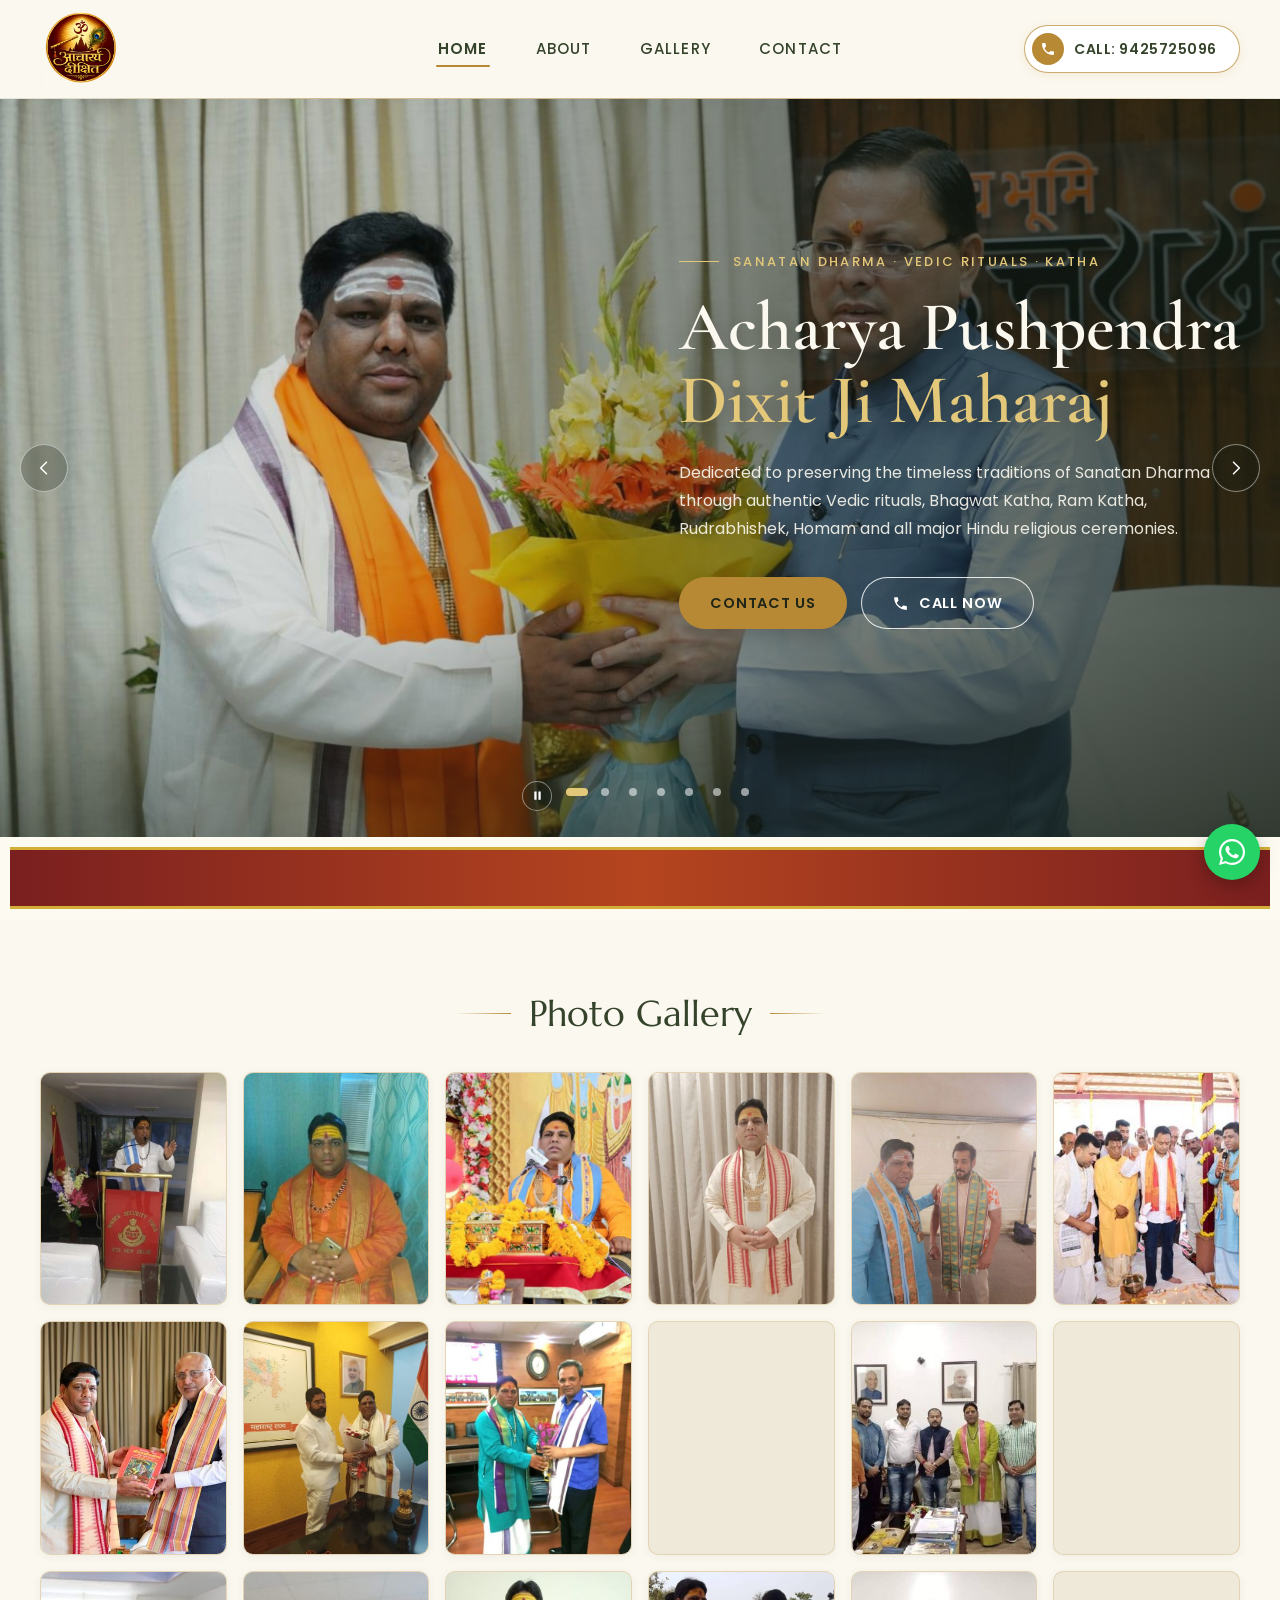
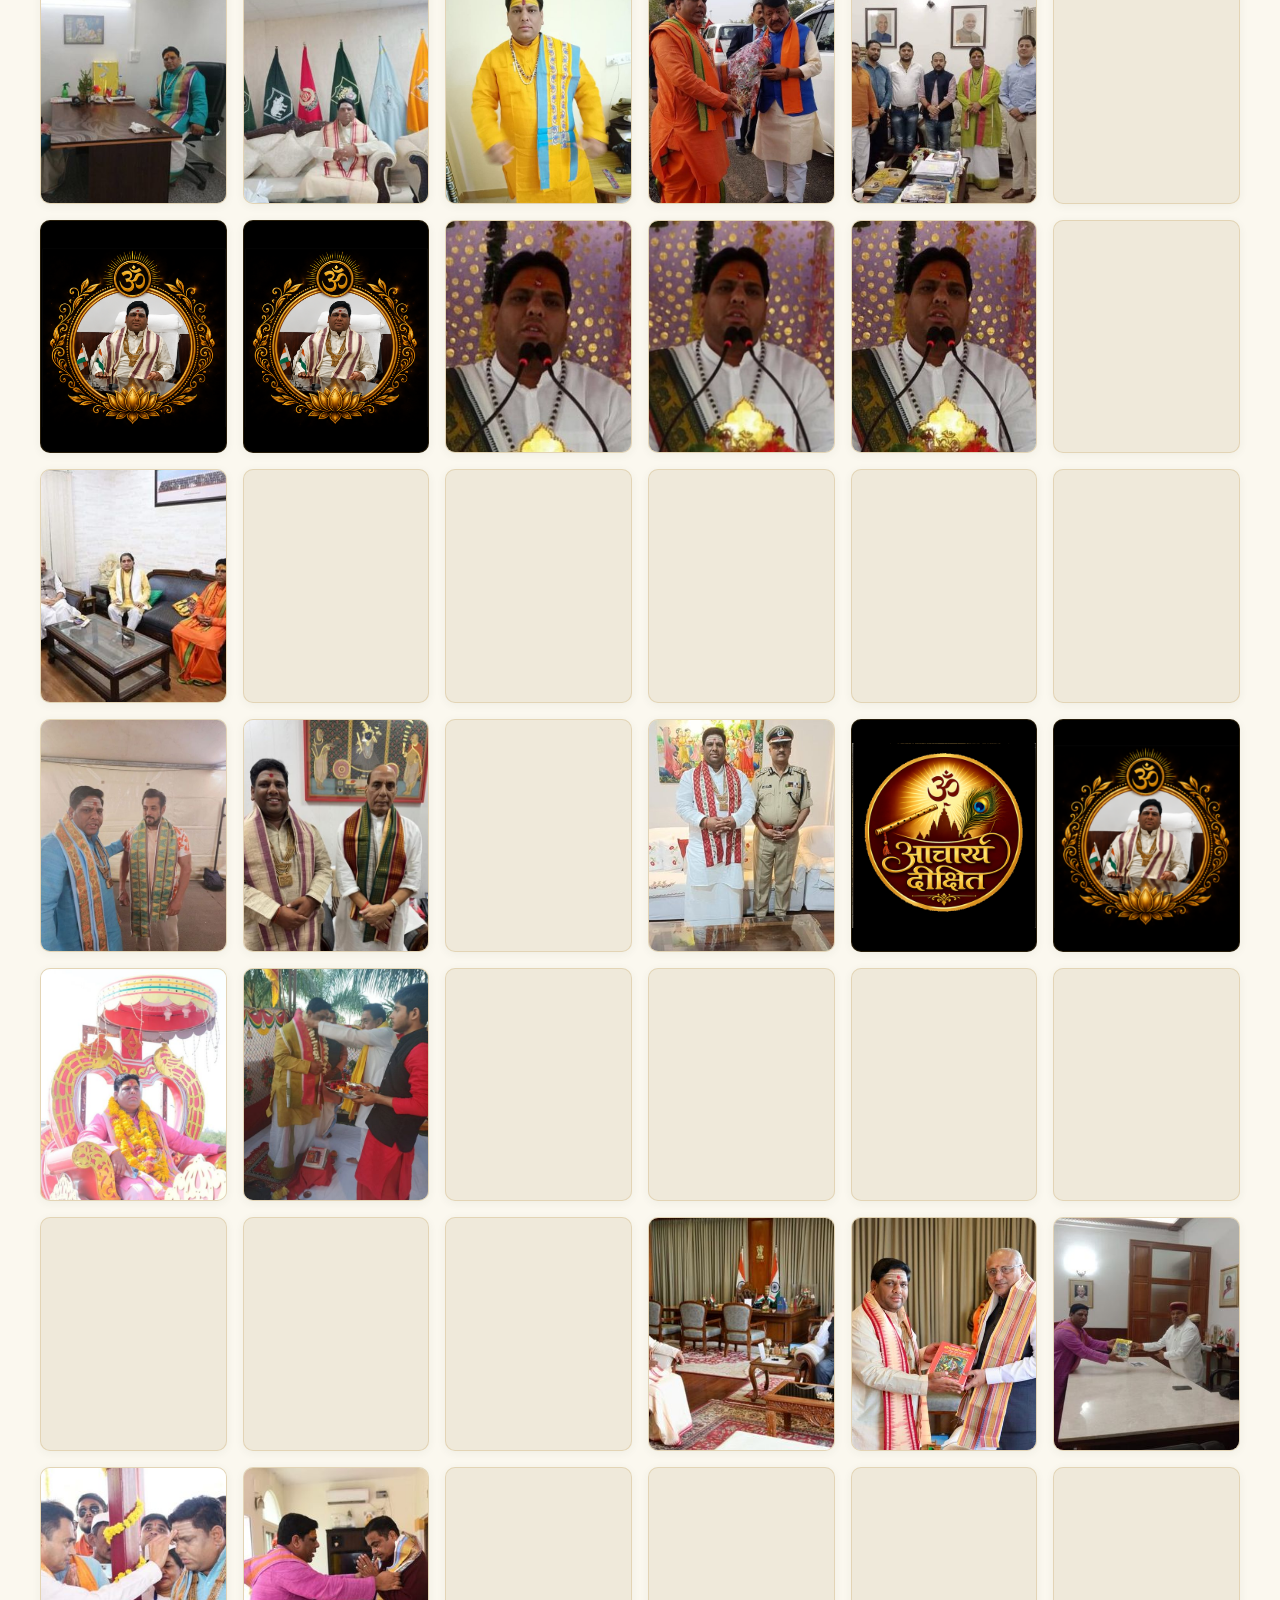
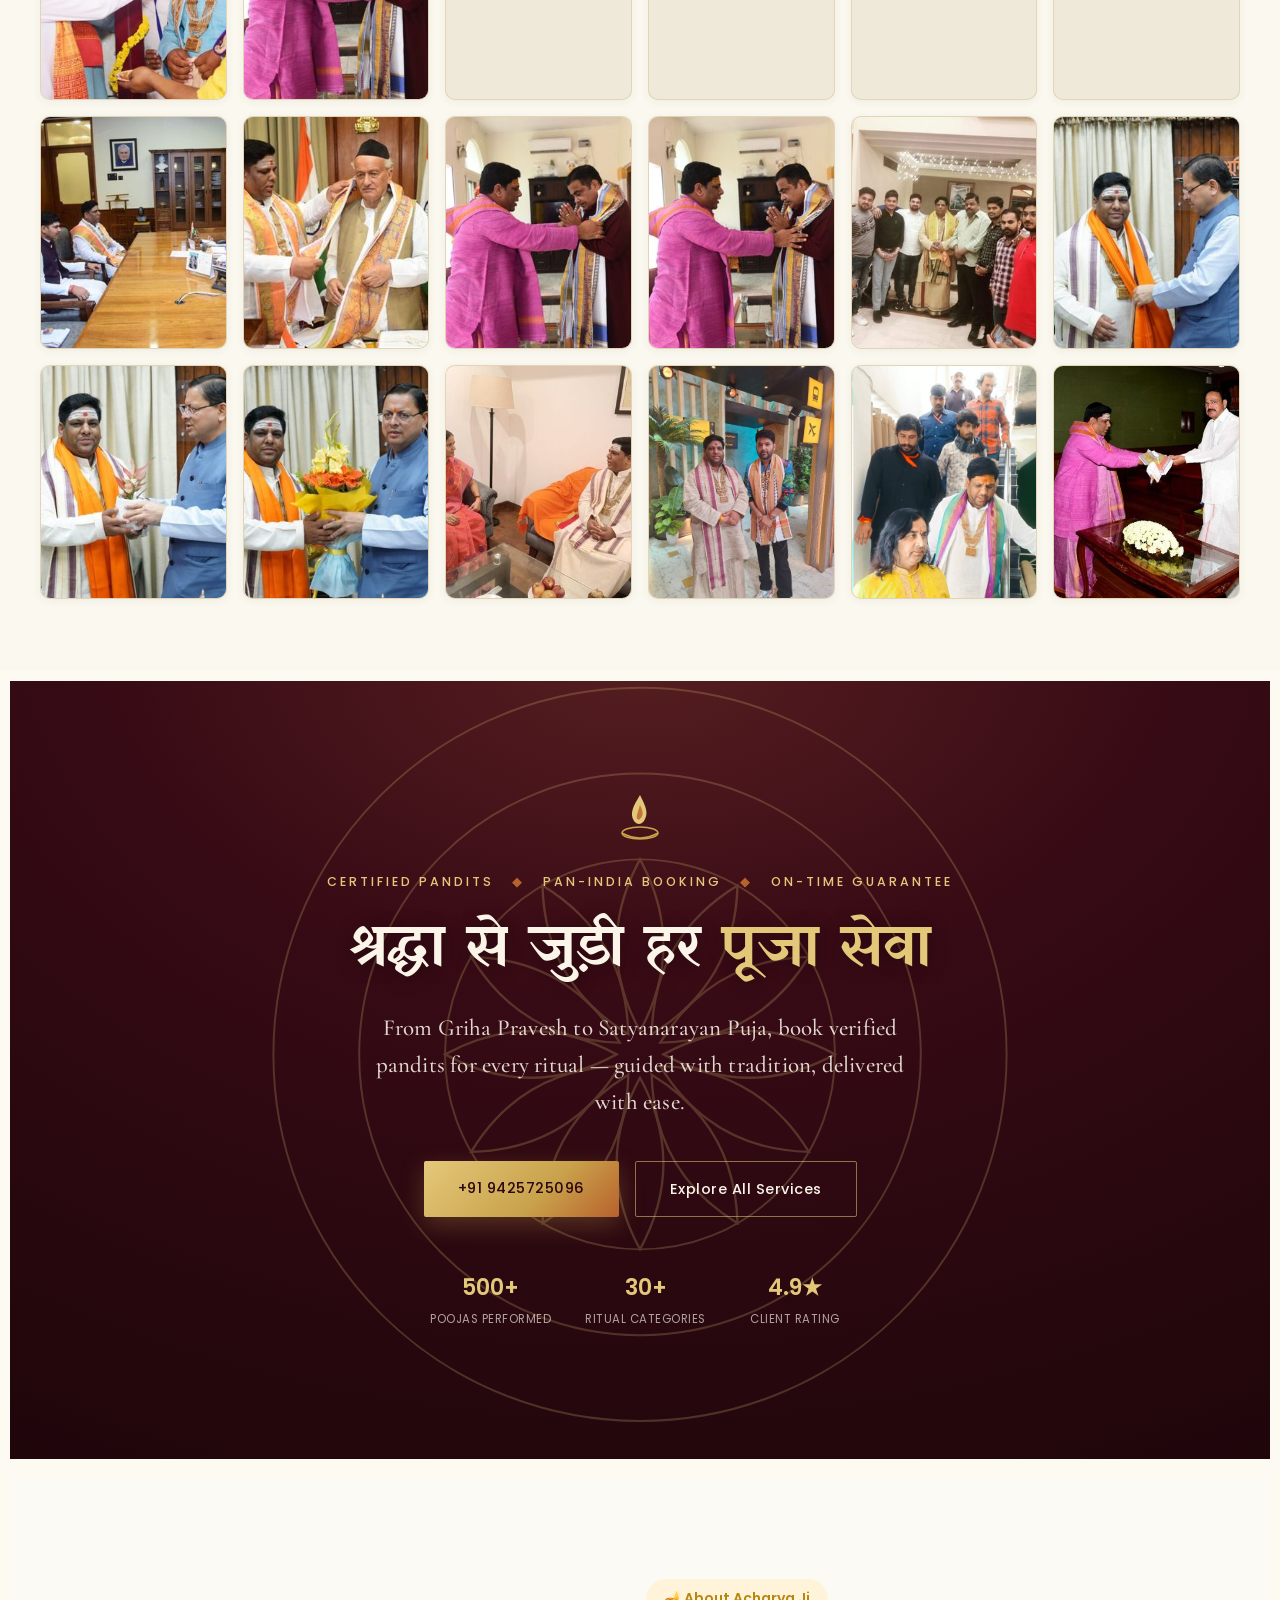
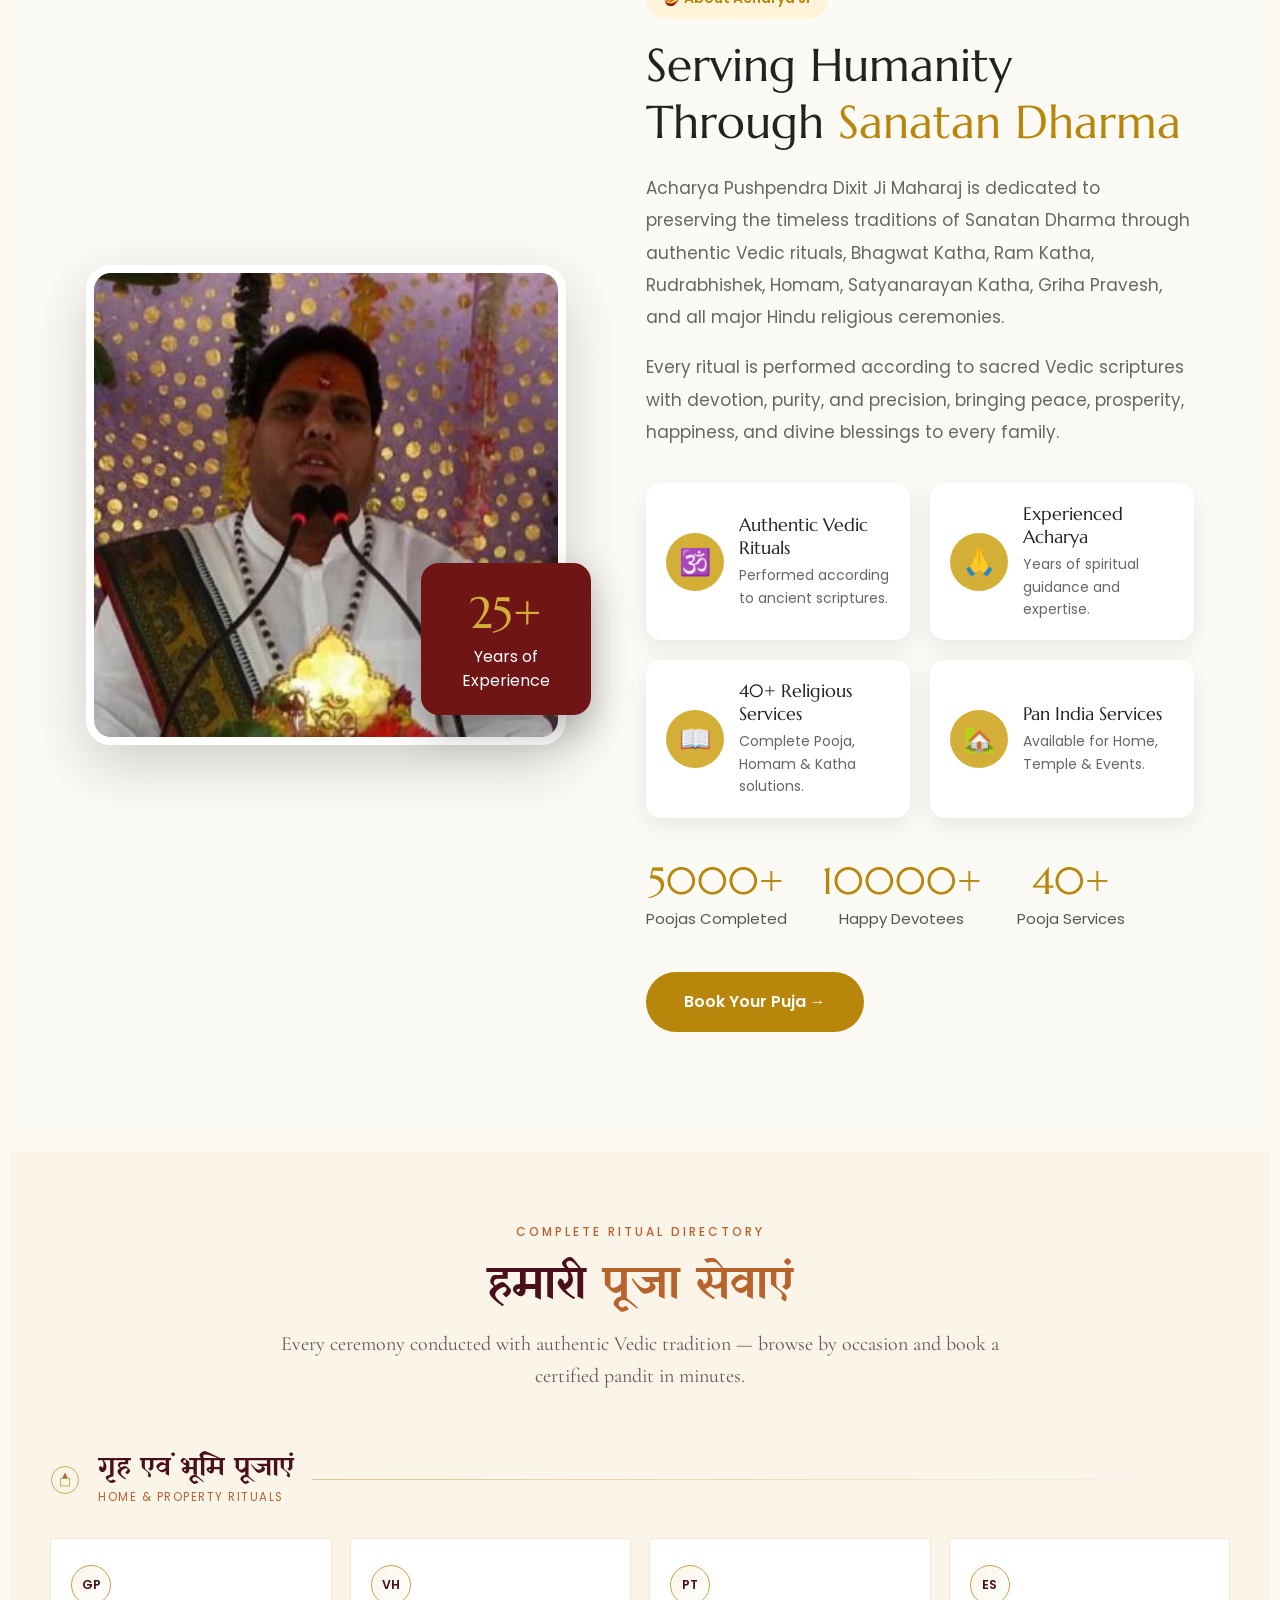
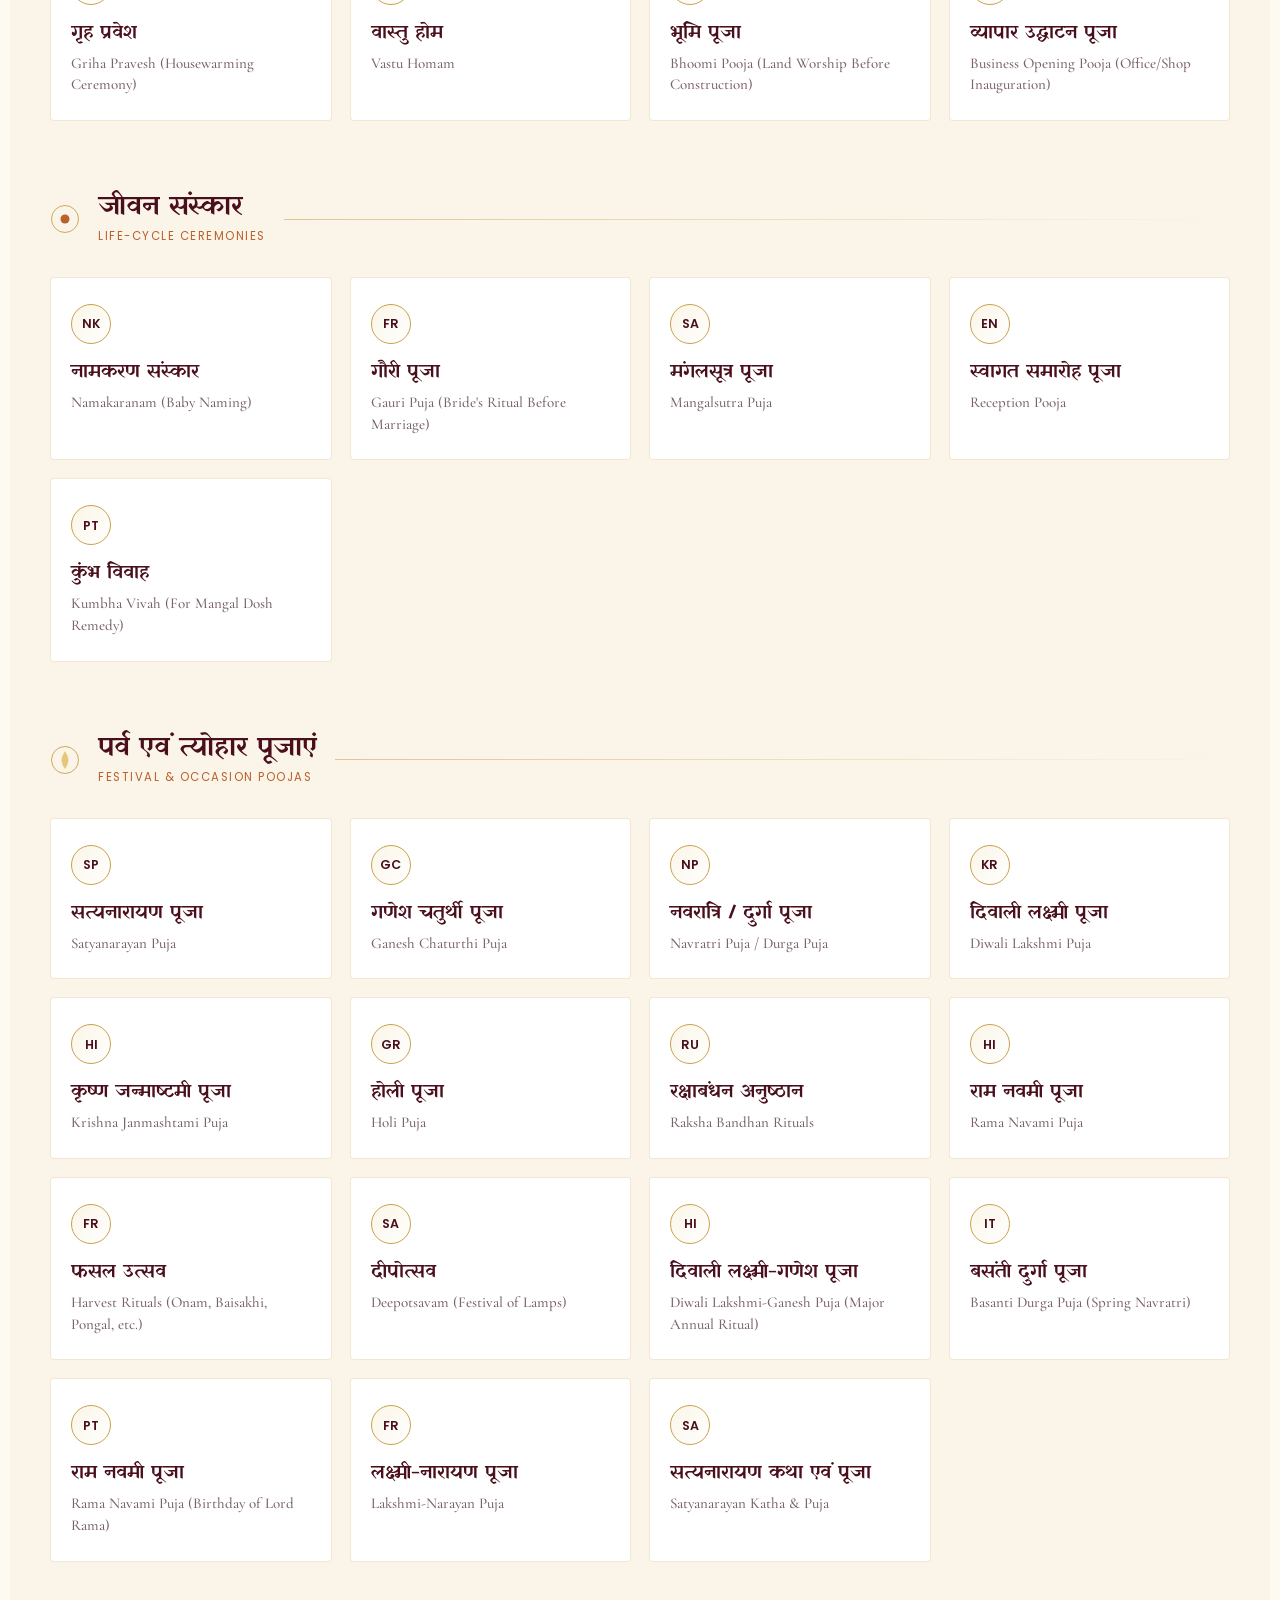
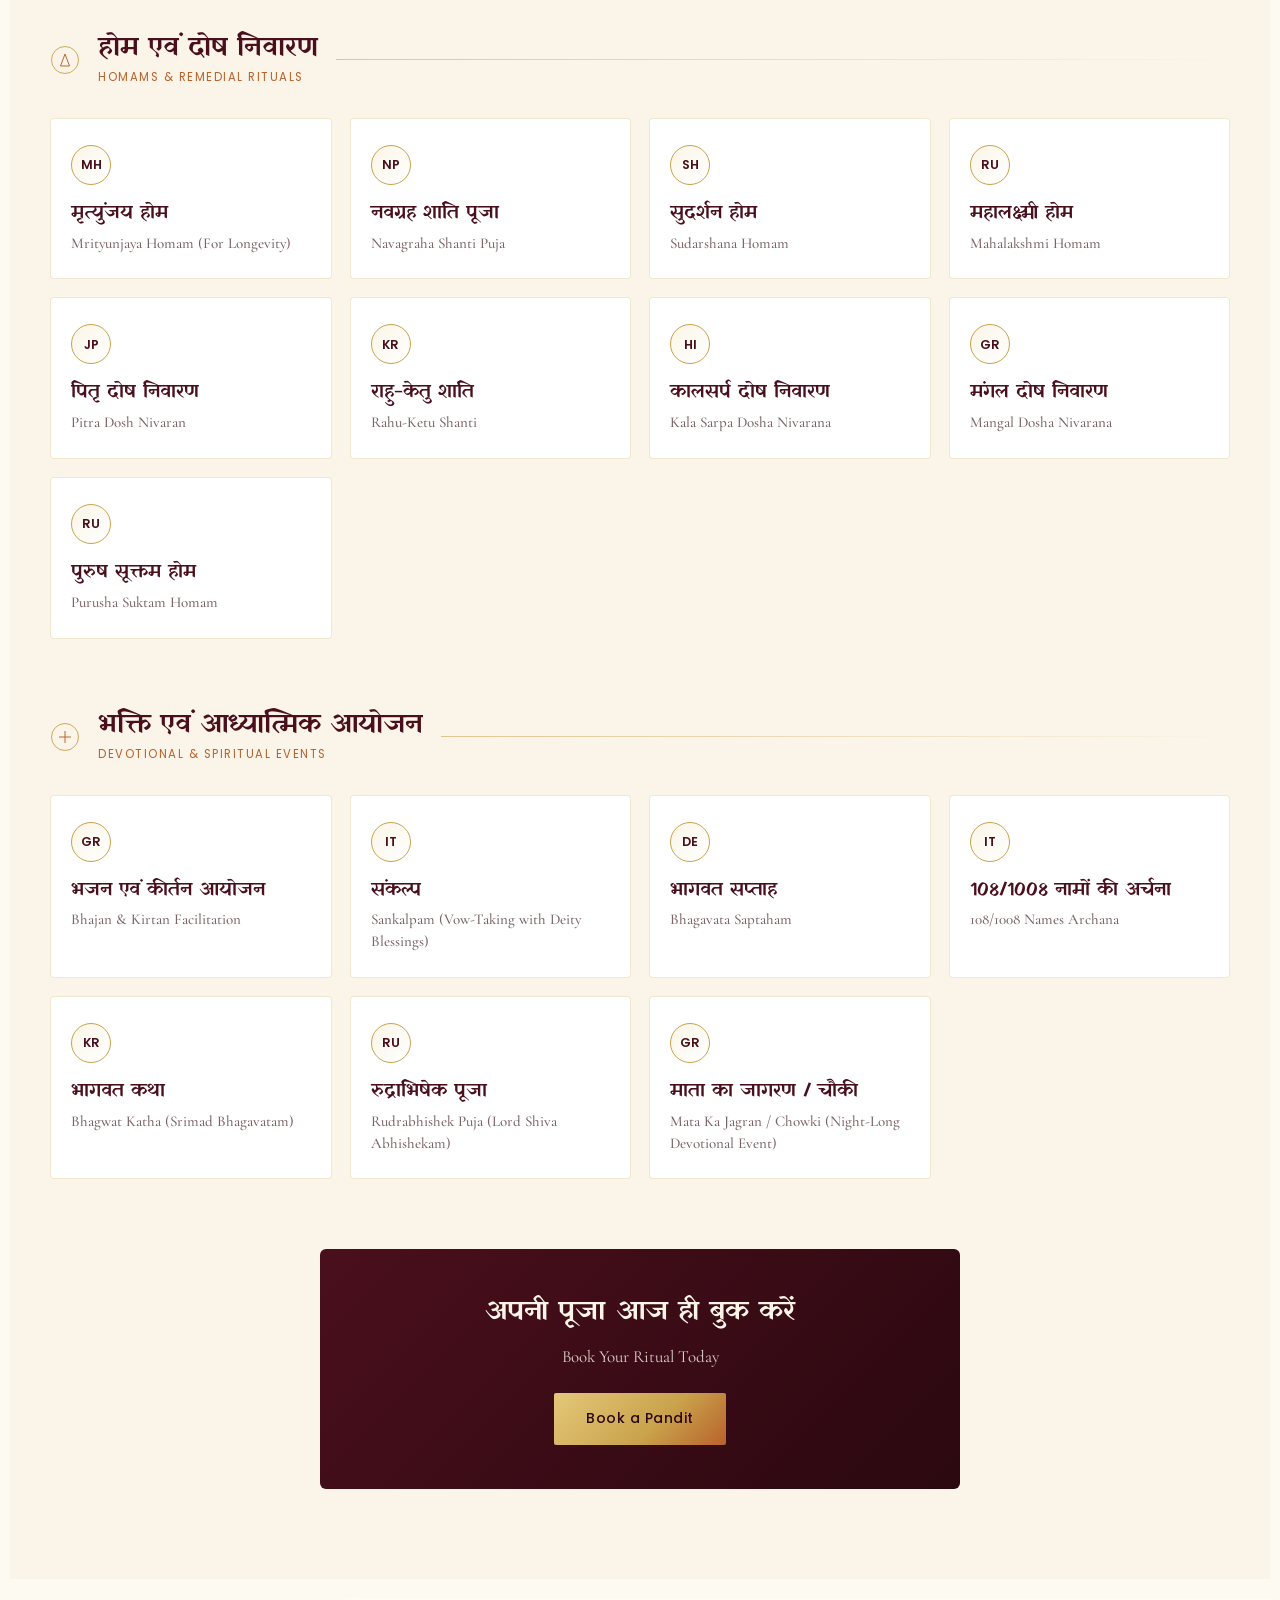
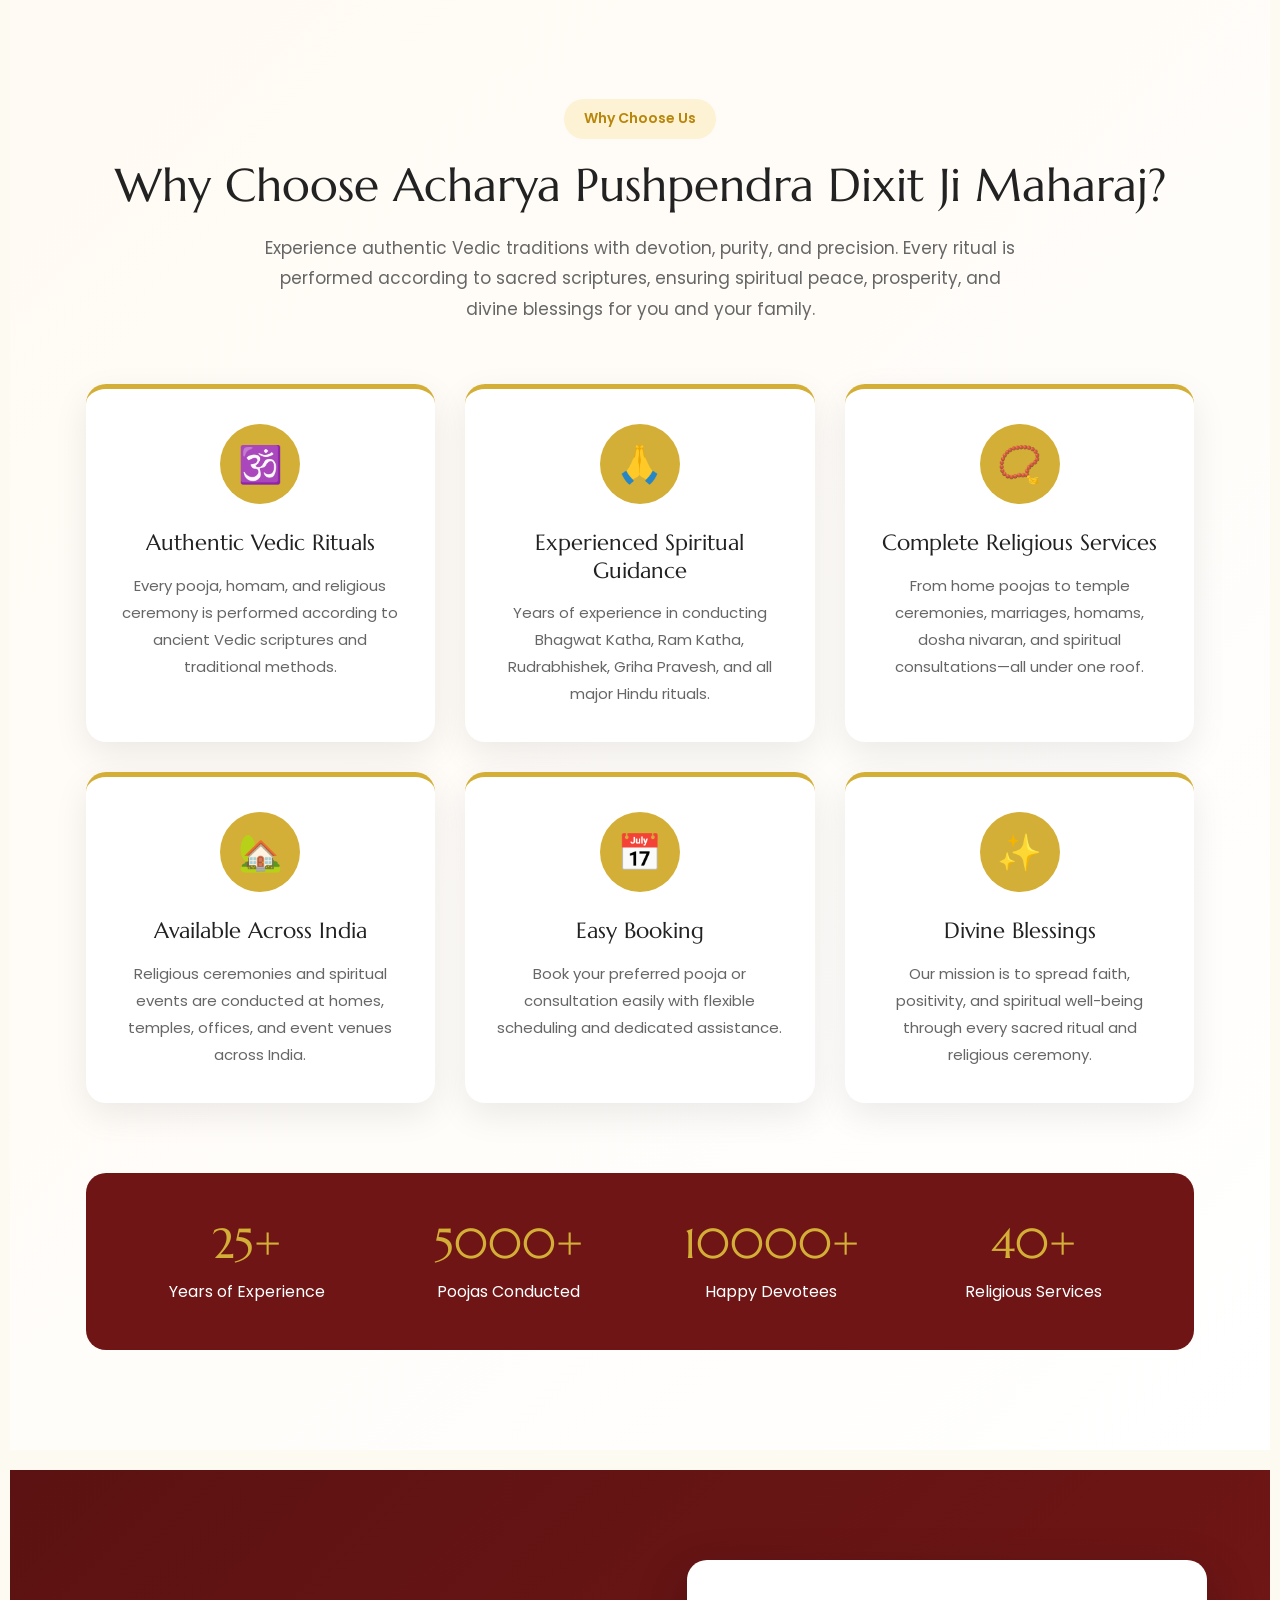
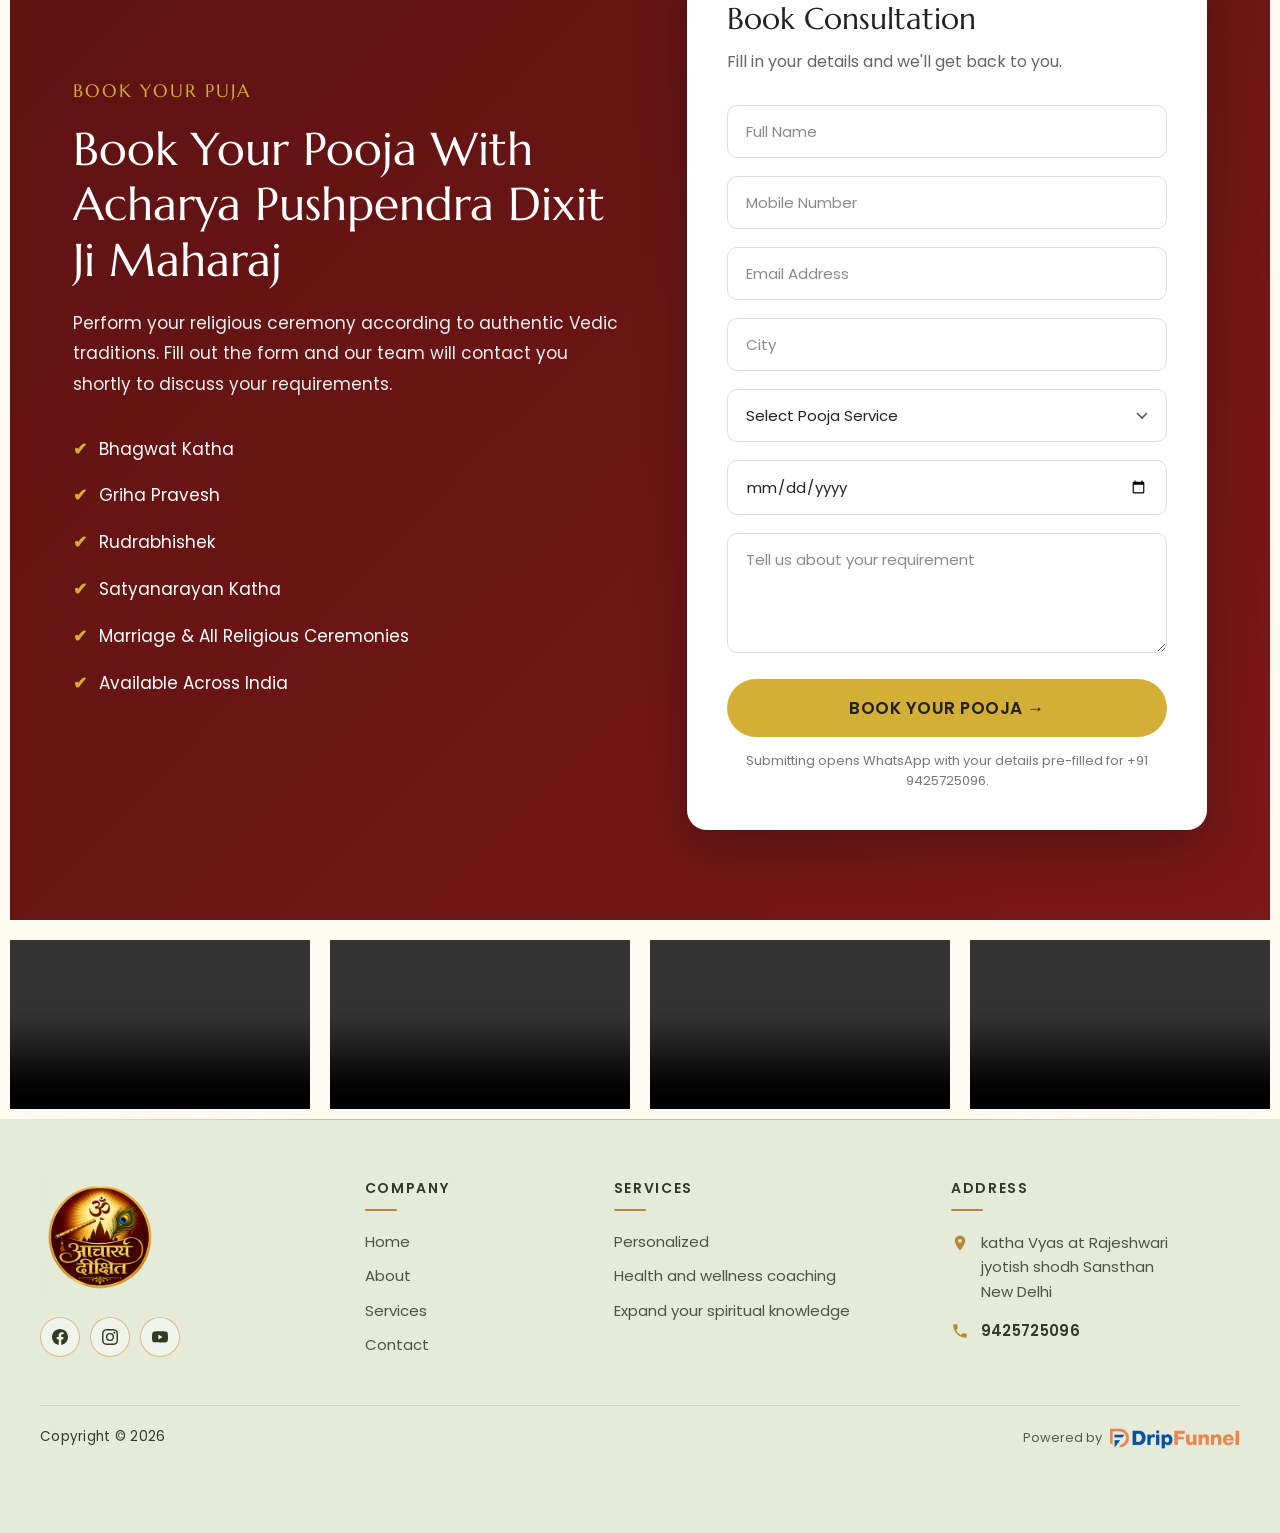
<file: index.html>
<!DOCTYPE html>
<html lang="en">
<head>
  <meta charset="UTF-8">
  <meta name="viewport" content="width=device-width, initial-scale=1">
  <title>Acharya Dixit | Acharya Pushpendra Dixit Ji Maharaj</title>
  <meta name="description" content="Acharya Pushpendra Dixit Ji Maharaj is dedicated to preserving the timeless traditions of Sanatan Dharma through authentic Vedic rituals, Bhagwat Katha, Ram Katha, Rudrabhishek, Homam, Satyanarayan Katha, Griha Pravesh, and all major Hindu religious ceremonies.">
  <meta name="theme-color" content="#fdfaf1">
  <link rel="canonical" href="https://acharyadixit.in/">

  <meta property="og:type" content="website">
  <meta property="og:site_name" content="Acharya Dixit">
  <meta property="og:title" content="Acharya Dixit | Acharya Pushpendra Dixit Ji Maharaj">
  <meta property="og:description" content="Authentic Vedic rituals, Bhagwat Katha, Ram Katha, Rudrabhishek, Homam, Satyanarayan Katha, Griha Pravesh and all major Hindu religious ceremonies. Call 9425725096.">
  <meta property="og:url" content="https://acharyadixit.in/">
  <meta property="og:image" content="assets/images/logo/ChatGPT-Image-Jul-9-2026-05_30_24-PM.png">
  <meta property="og:locale" content="en_US">
  <meta name="twitter:card" content="summary">

  <link rel="icon" href="assets/icons/cropped-cropped-image-32x32.png" sizes="32x32">
  <link rel="icon" href="assets/icons/cropped-cropped-image-192x192.png" sizes="192x192">
  <link rel="apple-touch-icon" href="assets/icons/cropped-cropped-image-180x180.png">

  <link rel="preconnect" href="https://fonts.googleapis.com">
  <link rel="preconnect" href="https://fonts.gstatic.com" crossorigin>
  <link href="https://fonts.googleapis.com/css2?family=Marcellus&family=Poppins:wght@400;500;600;700&family=Yatra+One&family=Cormorant+Garamond:wght@400;500;600&display=swap" rel="stylesheet">
  <link rel="stylesheet" href="css/style.css">

  <link rel="preload" as="image" href="assets/images/slider/WhatsApp-Image-2026-07-20-at-11.33.29-1.jpg" fetchpriority="high">
  <script>document.documentElement.className += ' js';</script>
</head>
<body id="top">
  <a class="skip-link" href="#main">Skip to content</a>

  <!-- ================= HEADER ================= -->
  <header class="site-header">
    <div class="header-bar">
      <a href="#top" class="site-logo" aria-label="Acharya Dixit — home">
        <img src="assets/images/logo/ChatGPT-Image-Jul-9-2026-05_30_24-PM-300x300.png" width="300" height="300" alt="Acharya Dixit logo">
      </a>

      <div class="header-right">
        <nav class="main-nav" aria-label="Primary">
          <ul>
            <li><a href="#top" aria-current="page">Home</a></li>
            <li><a href="about.html">About</a></li>
            <li><a href="gallery.html">Gallery</a></li>
            <li><a href="contact.html">Contact</a></li>
          </ul>
        </nav>
        <a class="call-btn" href="tel:+919425725096"><svg viewBox="0 0 24 24" aria-hidden="true"><path d="M6.6 10.8a15.2 15.2 0 0 0 6.6 6.6l2.2-2.2a1 1 0 0 1 1-.25 11.4 11.4 0 0 0 3.6.57 1 1 0 0 1 1 1V20a1 1 0 0 1-1 1A17 17 0 0 1 3 4a1 1 0 0 1 1-1h3.5a1 1 0 0 1 1 1c0 1.25.2 2.45.57 3.57a1 1 0 0 1-.25 1L6.6 10.8z"/></svg><span>Call: 9425725096</span></a>

        <button type="button" class="menu-toggle" aria-expanded="false" aria-controls="mobile-nav" aria-label="Open navigation menu">
          <svg class="icon-open" viewBox="0 0 24 24" fill="currentColor" aria-hidden="true"><path d="M3 13h18a1 1 0 0 0 0-2H3a1 1 0 0 0 0 2zm0-6h18a1 1 0 0 0 0-2H3a1 1 0 0 0 0 2zm0 12h18a1 1 0 0 0 0-2H3a1 1 0 0 0 0 2z"/></svg>
          <svg class="icon-close" viewBox="0 0 24 24" fill="currentColor" aria-hidden="true"><path d="M5.3 6.7 10.6 12l-5.3 5.3a1 1 0 1 0 1.4 1.4L12 13.4l5.3 5.3a1 1 0 0 0 1.4-1.4L13.4 12l5.3-5.3a1 1 0 0 0-1.4-1.4L12 10.6 6.7 5.3a1 1 0 0 0-1.4 1.4z"/></svg>
        </button>
      </div>
    </div>

    <nav id="mobile-nav" class="mobile-nav" aria-label="Mobile">
      <ul>
        <li><a href="#top" aria-current="page">Home</a></li>
        <li><a href="about.html">About</a></li>
        <li><a href="gallery.html">Gallery</a></li>
        <li><a href="contact.html">Contact</a></li>
      </ul>
      <a class="call-btn" href="tel:+919425725096"><svg viewBox="0 0 24 24" aria-hidden="true"><path d="M6.6 10.8a15.2 15.2 0 0 0 6.6 6.6l2.2-2.2a1 1 0 0 1 1-.25 11.4 11.4 0 0 0 3.6.57 1 1 0 0 1 1 1V20a1 1 0 0 1-1 1A17 17 0 0 1 3 4a1 1 0 0 1 1-1h3.5a1 1 0 0 1 1 1c0 1.25.2 2.45.57 3.57a1 1 0 0 1-.25 1L6.6 10.8z"/></svg><span>Call: 9425725096</span></a>
    </nav>
  </header>

  <main id="main">

    <!-- ================= HERO (full-width background slider) ================= -->
    <section class="hero" data-slider aria-roledescription="carousel" aria-label="Acharya Pushpendra Dixit Ji Maharaj — photo highlights">
      <div class="hero__slides" aria-live="off">
        <div class="hero-slide is-active" role="group" aria-roledescription="slide" aria-label="1 of 7"><div class="hero-slide__bg" role="img" aria-label="Acharya Pushpendra Dixit Ji Maharaj — receiving a bouquet" style="background-image:url('assets/images/slider/WhatsApp-Image-2026-07-20-at-11.33.29-1.jpg');--pos:center 28%;--pos-m:38% 30%"></div></div>
        <div class="hero-slide" role="group" aria-roledescription="slide" aria-label="2 of 7" aria-hidden="true"><div class="hero-slide__bg" role="img" aria-label="Acharya Pushpendra Dixit Ji Maharaj — receiving a gift" data-bg="assets/images/slider/WhatsApp-Image-2026-07-20-at-11.33.29.jpg" style="--pos:center 28%;--pos-m:30% 30%"></div></div>
        <div class="hero-slide" role="group" aria-roledescription="slide" aria-label="3 of 7" aria-hidden="true"><div class="hero-slide__bg" role="img" aria-label="Acharya Pushpendra Dixit Ji Maharaj — being honoured with a shawl" data-bg="assets/images/slider/WhatsApp-Image-2026-07-20-at-11.33.28.jpg" style="--pos:center 22%;--pos-m:62% 25%"></div></div>
        <div class="hero-slide" role="group" aria-roledescription="slide" aria-label="4 of 7" aria-hidden="true"><div class="hero-slide__bg" role="img" aria-label="Acharya Pushpendra Dixit Ji Maharaj — in conversation at a formal meeting" data-bg="assets/images/slider/WhatsApp-Image-2026-07-20-at-11.33.30.jpg" style="--pos:center 45%;--pos-m:30% 50%"></div></div>
        <div class="hero-slide" role="group" aria-roledescription="slide" aria-label="5 of 7" aria-hidden="true"><div class="hero-slide__bg" role="img" aria-label="Acharya Pushpendra Dixit Ji Maharaj — with a guest" data-bg="assets/images/slider/WhatsApp-Image-2026-07-09-at-19.09.53.jpg" style="--pos:center 30%;--pos-m:48% 30%"></div></div>
        <div class="hero-slide" role="group" aria-roledescription="slide" aria-label="6 of 7" aria-hidden="true"><div class="hero-slide__bg" role="img" aria-label="Acharya Pushpendra Dixit Ji Maharaj — offering a respectful greeting" data-bg="assets/images/slider/WhatsApp-Image-2026-07-20-at-11.33.26.jpg" style="--pos:center 30%;--pos-m:42% 30%"></div></div>
        <div class="hero-slide" role="group" aria-roledescription="slide" aria-label="7 of 7" aria-hidden="true"><div class="hero-slide__bg" role="img" aria-label="Acharya Pushpendra Dixit Ji Maharaj — at a meeting" data-bg="assets/images/slider/WhatsApp-Image-2026-07-20-at-11.33.24-1.jpg" style="--pos:center 45%;--pos-m:58% 50%"></div></div>
      </div>
      <div class="hero__overlay" aria-hidden="true"></div>

      <div class="hero__inner">
        <div class="hero__content">
          <p class="hero__eyebrow"><span class="hero__rule" aria-hidden="true"></span>Sanatan Dharma &middot; Vedic Rituals &middot; Katha</p>
          <h1 class="hero__title">Acharya Pushpendra <span>Dixit Ji Maharaj</span></h1>
          <p class="hero__text">Dedicated to preserving the timeless traditions of Sanatan Dharma through authentic Vedic rituals, Bhagwat Katha, Ram Katha, Rudrabhishek, Homam and all major Hindu religious ceremonies.</p>
          <div class="hero__actions">
            <a href="contact.html" class="hero-btn hero-btn--primary">Contact Us</a>
            <a href="tel:+919425725096" class="hero-btn hero-btn--ghost"><svg viewBox="0 0 24 24" aria-hidden="true"><path d="M6.6 10.8a15.2 15.2 0 0 0 6.6 6.6l2.2-2.2a1 1 0 0 1 1-.25 11.4 11.4 0 0 0 3.6.57 1 1 0 0 1 1 1V20a1 1 0 0 1-1 1A17 17 0 0 1 3 4a1 1 0 0 1 1-1h3.5a1 1 0 0 1 1 1c0 1.25.2 2.45.57 3.57a1 1 0 0 1-.25 1L6.6 10.8z"/></svg>Call Now</a>
          </div>
        </div>
      </div>

      <button type="button" class="slider-arrow slider-arrow--prev" aria-label="Previous slide">
        <svg viewBox="0 0 24 24" fill="none" stroke="currentColor" stroke-width="1.8" stroke-linecap="round" stroke-linejoin="round" aria-hidden="true"><path d="M15 5l-7 7 7 7"/></svg>
      </button>
      <button type="button" class="slider-arrow slider-arrow--next" aria-label="Next slide">
        <svg viewBox="0 0 24 24" fill="none" stroke="currentColor" stroke-width="1.8" stroke-linecap="round" stroke-linejoin="round" aria-hidden="true"><path d="M9 5l7 7-7 7"/></svg>
      </button>
      <div class="hero__controls">
        <button type="button" class="slider-pause" aria-pressed="false" aria-label="Pause slideshow">
          <svg class="i-pause" viewBox="0 0 12 12" fill="currentColor" aria-hidden="true"><path d="M2.5 1.5h2.5v9H2.5zm4.5 0h2.5v9H7z"/></svg>
          <svg class="i-play" viewBox="0 0 12 12" fill="currentColor" aria-hidden="true"><path d="M3 1.5l7.5 4.5L3 10.5z"/></svg>
        </button>
        <ul class="slider-dots" aria-label="Choose slide to display"></ul>
      </div>
      <p class="slider-live sr-only" aria-live="polite"></p>
    </section>

    <!-- ================= SHLOKA TICKER ================= -->
    <div class="e-wrap">
      <div class="shloka-border" lang="sa">
        <p class="shloka-track">
          <span>कर्मण्येवाधिकारस्ते मा फलेषु कदाचन । मा कर्मफलहेतुर्भूर्मा ते सङ्गोऽस्त्वकर्मणि ॥ — भगवद्गीता २.४७</span>
          <span class="sep" aria-hidden="true">✦</span>
          <span>यदा यदा हि धर्मस्य ग्लानिर्भवति भारत । अभ्युत्थानमधर्मस्य तदात्मानं सृजाम्यहम् ॥ — भगवद्गीता ४.७</span>
          <span class="sep" aria-hidden="true">✦</span>
          <span>वासांसि जीर्णानि यथा विहाय नवानि गृह्णाति नरोऽपराणि । तथा शरीराणि विहाय जीर्णान्यन्यानि संयाति नवानि देही ॥ — भगवद्गीता २.२२</span>
          <span class="sep" aria-hidden="true">✦</span>
          <span>धर्मो रक्षति रक्षितः । — महाभारत, वनपर्व</span>
          <span class="sep" aria-hidden="true">✦</span>
          <span>न हि ज्ञानेन सदृशं पवित्रमिह विद्यते । — भगवद्गीता ४.३८</span>
          <span class="sep" aria-hidden="true">✦</span>
          <span>उद्धरेदात्मनात्मानं नात्मानमवसादयेत् । आत्मैव ह्यात्मनो बन्धुरात्मैव रिपुरात्मनः ॥ — भगवद्गीता ६.५</span>
          <span class="sep" aria-hidden="true">✦</span>
        </p>
      </div>
    </div>

    <!-- ================= PHOTO GALLERY ================= -->
    <section id="gallery" class="gallery-section" aria-labelledby="gallery-title" style="scroll-margin-top:90px">
      <div class="gallery-head">
        <span class="gallery-head__rule" aria-hidden="true"></span>
        <h2 id="gallery-title" class="gallery-head__title">Photo Gallery</h2>
        <span class="gallery-head__rule" aria-hidden="true"></span>
      </div>
      <ul class="gallery gallery--uniform">
        <li class="gallery-item gallery-item--tall"><a href="assets/images/gallery/full/50411458_506715866519178_2780264336520642560_n-1.jpg" aria-label="Open photo 1 of 66"><img src="assets/images/gallery/thumb/50411458_506715866519178_2780264336520642560_n-1-768x1024.jpg" width="480" height="640" loading="lazy" decoding="async" alt="Acharya Pushpendra Dixit Ji Maharaj — gallery photo 1"></a></li>
        <li class="gallery-item"><a href="assets/images/gallery/full/50418399_507038826486882_1896628957726375936_n-1.jpg" aria-label="Open photo 2 of 66"><img src="assets/images/gallery/thumb/50418399_507038826486882_1896628957726375936_n-1-768x770.jpg" width="480" height="481" loading="lazy" decoding="async" alt="Acharya Pushpendra Dixit Ji Maharaj — gallery photo 2"></a></li>
        <li class="gallery-item"><a href="assets/images/gallery/full/484092408_2013356319188451_7386594479321853125_n-1.jpg" aria-label="Open photo 3 of 66"><img src="assets/images/gallery/thumb/484092408_2013356319188451_7386594479321853125_n-1-768x774.jpg" width="480" height="484" loading="lazy" decoding="async" alt="Acharya Pushpendra Dixit Ji Maharaj — gallery photo 3"></a></li>
        <li class="gallery-item gallery-item--tall"><a href="assets/images/gallery/full/481950954_2010835532773863_2188704707591871783_n.jpg" aria-label="Open photo 4 of 66"><img src="assets/images/gallery/thumb/481950954_2010835532773863_2188704707591871783_n-768x1024.jpg" width="480" height="640" loading="lazy" decoding="async" alt="Acharya Pushpendra Dixit Ji Maharaj — gallery photo 4"></a></li>
        <li class="gallery-item gallery-item--tall"><a href="assets/images/gallery/full/484906511_2016792758844807_724552756982442675_n.jpg" aria-label="Open photo 5 of 66"><img src="assets/images/gallery/thumb/484906511_2016792758844807_724552756982442675_n-768x1024.jpg" width="480" height="640" loading="lazy" decoding="async" alt="Acharya Pushpendra Dixit Ji Maharaj — gallery photo 5"></a></li>
        <li class="gallery-item"><a href="assets/images/gallery/full/485389268_2020089868515096_6577778835840104808_n.jpg" aria-label="Open photo 6 of 66"><img src="assets/images/gallery/thumb/485389268_2020089868515096_6577778835840104808_n-768x512.jpg" width="480" height="320" loading="lazy" decoding="async" alt="Acharya Pushpendra Dixit Ji Maharaj — gallery photo 6"></a></li>
        <li class="gallery-item"><a href="assets/images/gallery/full/489459198_2036103136913769_6276617464360194716_n.jpg" aria-label="Open photo 7 of 66"><img src="assets/images/gallery/thumb/489459198_2036103136913769_6276617464360194716_n-768x699.jpg" width="480" height="437" loading="lazy" decoding="async" alt="Acharya Pushpendra Dixit Ji Maharaj — gallery photo 7"></a></li>
        <li class="gallery-item gallery-item--tall"><a href="assets/images/gallery/full/488597782_2036103116913771_749726660580193432_n.jpg" aria-label="Open photo 8 of 66"><img src="assets/images/gallery/thumb/488597782_2036103116913771_749726660580193432_n-768x1024.jpg" width="480" height="640" loading="lazy" decoding="async" alt="Acharya Pushpendra Dixit Ji Maharaj — gallery photo 8"></a></li>
        <li class="gallery-item gallery-item--tall"><a href="assets/images/gallery/full/73043299_671225256734904_591348783988604928_n.jpg" aria-label="Open photo 9 of 66"><img src="assets/images/gallery/thumb/73043299_671225256734904_591348783988604928_n-768x956.jpg" width="480" height="598" loading="lazy" decoding="async" alt="Acharya Pushpendra Dixit Ji Maharaj — gallery photo 9"></a></li>
        <li class="gallery-item gallery-item--tall"><a href="assets/images/gallery/full/73319932_667187190472044_8840682805739388928_n.jpg" aria-label="Open photo 10 of 66"><img src="assets/images/gallery/thumb/73319932_667187190472044_8840682805739388928_n.jpg" width="480" height="640" loading="lazy" decoding="async" alt="Acharya Pushpendra Dixit Ji Maharaj — gallery photo 10"></a></li>
        <li class="gallery-item"><a href="assets/images/gallery/full/74402070_673769753147121_983849305250988032_n.jpg" aria-label="Open photo 11 of 66"><img src="assets/images/gallery/thumb/74402070_673769753147121_983849305250988032_n-768x576.jpg" width="480" height="360" loading="lazy" decoding="async" alt="Acharya Pushpendra Dixit Ji Maharaj — gallery photo 11"></a></li>
        <li class="gallery-item gallery-item--tall"><a href="assets/images/gallery/full/73001904_673771256480304_6559852058264993792_n.jpg" aria-label="Open photo 12 of 66"><img src="assets/images/gallery/thumb/73001904_673771256480304_6559852058264993792_n-768x1024.jpg" width="480" height="640" loading="lazy" decoding="async" alt="Acharya Pushpendra Dixit Ji Maharaj — gallery photo 12"></a></li>
        <li class="gallery-item"><a href="assets/images/gallery/full/74467459_673771719813591_5676673032630829056_n.jpg" aria-label="Open photo 13 of 66"><img src="assets/images/gallery/thumb/74467459_673771719813591_5676673032630829056_n-768x576.jpg" style="object-position: 80% center" width="480" height="360" loading="lazy" decoding="async" alt="Acharya Pushpendra Dixit Ji Maharaj — gallery photo 13"></a></li>
        <li class="gallery-item"><a href="assets/images/gallery/full/WhatsApp-Image-2025-05-19-at-12.18.38-PM.jpeg" aria-label="Open photo 14 of 66"><img src="assets/images/gallery/thumb/WhatsApp-Image-2025-05-19-at-12.18.38-PM-768x576.jpeg" width="480" height="360" loading="lazy" decoding="async" alt="Acharya Pushpendra Dixit Ji Maharaj — gallery photo 14"></a></li>
        <li class="gallery-item gallery-item--tall"><a href="assets/images/gallery/full/86707415_773115046545924_1405818249966256128_n.jpg" aria-label="Open photo 15 of 66"><img src="assets/images/gallery/thumb/86707415_773115046545924_1405818249966256128_n.jpg" width="480" height="640" loading="lazy" decoding="async" alt="Acharya Pushpendra Dixit Ji Maharaj — gallery photo 15"></a></li>
        <li class="gallery-item gallery-item--tall"><a href="assets/images/gallery/full/83883783_762484500942312_1913484045778419712_n.jpg" aria-label="Open photo 16 of 66"><img src="assets/images/gallery/thumb/83883783_762484500942312_1913484045778419712_n.jpg" width="480" height="988" loading="lazy" decoding="async" alt="Acharya Pushpendra Dixit Ji Maharaj — gallery photo 16"></a></li>
        <li class="gallery-item"><a href="assets/images/gallery/full/73105397_673770863147010_5825278591834783744_n.jpg" aria-label="Open photo 17 of 66"><img src="assets/images/gallery/thumb/73105397_673770863147010_5825278591834783744_n-768x576.jpg" width="480" height="360" loading="lazy" decoding="async" alt="Acharya Pushpendra Dixit Ji Maharaj — gallery photo 17"></a></li>
        <li class="gallery-item gallery-item--tall"><a href="assets/images/gallery/full/495319646_2059772331213516_4360829847019059408_n.jpg" aria-label="Open photo 18 of 66"><img src="assets/images/gallery/thumb/495319646_2059772331213516_4360829847019059408_n.jpg" width="480" height="1067" loading="lazy" decoding="async" alt="Acharya Pushpendra Dixit Ji Maharaj — gallery photo 18"></a></li>
        <li class="gallery-item gallery-item--emblem"><a href="assets/images/gallery/full/cropped-image.png" aria-label="Open photo 19 of 66"><img src="assets/images/gallery/full/cropped-image.png" width="363" height="357" loading="lazy" decoding="async" alt="Acharya Pushpendra Dixit Ji Maharaj — gallery photo 19"></a></li>
        <li class="gallery-item gallery-item--emblem"><a href="assets/images/gallery/full/image.png" aria-label="Open photo 20 of 66"><img src="assets/images/gallery/thumb/image.png" width="363" height="357" loading="lazy" decoding="async" alt="Acharya Pushpendra Dixit Ji Maharaj — gallery photo 20"></a></li>
        <li class="gallery-item"><a href="assets/images/gallery/full/cropped-cropped-486142443_2024851164705633_8481978332374578897_n-1-300x300-3.jpg" aria-label="Open photo 21 of 66"><img src="assets/images/gallery/thumb/cropped-cropped-486142443_2024851164705633_8481978332374578897_n-1-300x300-3.jpg" width="480" height="417" loading="lazy" decoding="async" alt="Acharya Pushpendra Dixit Ji Maharaj — gallery photo 21"></a></li>
        <li class="gallery-item"><a href="assets/images/gallery/full/cropped-486142443_2024851164705633_8481978332374578897_n-1-300x300-3.jpg" aria-label="Open photo 22 of 66"><img src="assets/images/gallery/thumb/cropped-486142443_2024851164705633_8481978332374578897_n-1-300x300-3.jpg" width="480" height="480" loading="lazy" decoding="async" alt="Acharya Pushpendra Dixit Ji Maharaj — gallery photo 22"></a></li>
        <li class="gallery-item"><a href="assets/images/gallery/full/486142443_2024851164705633_8481978332374578897_n-1-300x300-3.jpg" aria-label="Open photo 23 of 66"><img src="assets/images/gallery/thumb/486142443_2024851164705633_8481978332374578897_n-1-300x300-3.jpg" width="300" height="300" loading="lazy" decoding="async" alt="Acharya Pushpendra Dixit Ji Maharaj — gallery photo 23"></a></li>
        <li class="gallery-item gallery-item--tall"><a href="assets/images/gallery/full/72107999_662358034288293_970909968947478528_n.jpg" aria-label="Open photo 24 of 66"><img src="assets/images/gallery/thumb/72107999_662358034288293_970909968947478528_n.jpg" width="480" height="640" loading="lazy" decoding="async" alt="Acharya Pushpendra Dixit Ji Maharaj — gallery photo 24"></a></li>
        <li class="gallery-item"><a href="assets/images/gallery/full/66595046_605532309970866_4755268115162464256_n-1.jpg" aria-label="Open photo 25 of 66"><img src="assets/images/gallery/thumb/66595046_605532309970866_4755268115162464256_n-1-768x511.jpg" width="480" height="319" loading="lazy" decoding="async" alt="Acharya Pushpendra Dixit Ji Maharaj — gallery photo 25"></a></li>
        <li class="gallery-item gallery-item--tall"><a href="assets/images/gallery/full/38085807_399334640590635_3377990485518843904_n.jpg" aria-label="Open photo 26 of 66"><img src="assets/images/gallery/thumb/38085807_399334640590635_3377990485518843904_n.jpg" width="480" height="873" loading="lazy" decoding="async" alt="Acharya Pushpendra Dixit Ji Maharaj — gallery photo 26"></a></li>
        <li class="gallery-item gallery-item--tall"><a href="assets/images/gallery/full/70231703_648739942316769_7657285909712207872_n-1.jpg" aria-label="Open photo 27 of 66"><img src="assets/images/gallery/thumb/70231703_648739942316769_7657285909712207872_n-1.jpg" width="480" height="640" loading="lazy" decoding="async" alt="Acharya Pushpendra Dixit Ji Maharaj — gallery photo 27"></a></li>
        <li class="gallery-item gallery-item--tall"><a href="assets/images/gallery/full/WhatsApp-Image-2026-07-09-at-19.02.58-1.jpeg" aria-label="Open photo 28 of 66"><img src="assets/images/gallery/thumb/WhatsApp-Image-2026-07-09-at-19.02.58-1-768x1262.jpeg" width="480" height="789" loading="lazy" decoding="async" alt="Acharya Pushpendra Dixit Ji Maharaj — gallery photo 28"></a></li>
        <li class="gallery-item gallery-item--tall"><a href="assets/images/gallery/full/WhatsApp-Image-2026-07-09-at-19.03.03.jpeg" aria-label="Open photo 29 of 66"><img src="assets/images/gallery/thumb/WhatsApp-Image-2026-07-09-at-19.03.03.jpeg" width="480" height="640" loading="lazy" decoding="async" alt="Acharya Pushpendra Dixit Ji Maharaj — gallery photo 29"></a></li>
        <li class="gallery-item gallery-item--tall"><a href="assets/images/gallery/full/WhatsApp-Image-2026-07-09-at-19.03.03-1.jpeg" aria-label="Open photo 30 of 66"><img src="assets/images/gallery/thumb/WhatsApp-Image-2026-07-09-at-19.03.03-1-768x1024.jpeg" width="480" height="640" loading="lazy" decoding="async" alt="Acharya Pushpendra Dixit Ji Maharaj — gallery photo 30"></a></li>
        <li class="gallery-item gallery-item--tall"><a href="assets/images/gallery/full/WhatsApp-Image-2026-07-09-at-19.03.04.jpeg" aria-label="Open photo 31 of 66"><img src="assets/images/gallery/thumb/WhatsApp-Image-2026-07-09-at-19.03.04-768x1024.jpeg" width="480" height="640" loading="lazy" decoding="async" alt="Acharya Pushpendra Dixit Ji Maharaj — gallery photo 31"></a></li>
        <li class="gallery-item"><a href="assets/images/gallery/full/WhatsApp-Image-2026-07-09-at-19.09.55.jpeg" aria-label="Open photo 32 of 66"><img src="assets/images/gallery/thumb/WhatsApp-Image-2026-07-09-at-19.09.55-768x822.jpeg" width="480" height="514" loading="lazy" decoding="async" alt="Acharya Pushpendra Dixit Ji Maharaj — gallery photo 32"></a></li>
        <li class="gallery-item gallery-item--tall"><a href="assets/images/gallery/full/WhatsApp-Image-2026-07-09-at-19.09.54.jpeg" aria-label="Open photo 33 of 66"><img src="assets/images/gallery/thumb/WhatsApp-Image-2026-07-09-at-19.09.54-768x1446.jpeg" width="480" height="904" loading="lazy" decoding="async" alt="Acharya Pushpendra Dixit Ji Maharaj — gallery photo 33"></a></li>
        <li class="gallery-item"><a href="assets/images/gallery/full/WhatsApp-Image-2026-07-09-at-19.09.53.jpeg" aria-label="Open photo 34 of 66"><img src="assets/images/gallery/thumb/WhatsApp-Image-2026-07-09-at-19.09.53-768x578.jpeg" width="480" height="361" loading="lazy" decoding="async" alt="Acharya Pushpendra Dixit Ji Maharaj — gallery photo 34"></a></li>
        <li class="gallery-item gallery-item--emblem"><a href="assets/images/gallery/full/ChatGPT-Image-Jul-9-2026-05_30_24-PM.png" aria-label="Open photo 35 of 66"><img src="assets/images/gallery/thumb/ChatGPT-Image-Jul-9-2026-05_30_24-PM-768x768.png" width="480" height="480" loading="lazy" decoding="async" alt="Acharya Pushpendra Dixit Ji Maharaj — gallery photo 35"></a></li>
        <li class="gallery-item gallery-item--emblem"><a href="assets/images/gallery/full/cropped-cropped-image.png" aria-label="Open photo 36 of 66"><img src="assets/images/gallery/thumb/cropped-cropped-image.png" width="480" height="480" loading="lazy" decoding="async" alt="Acharya Pushpendra Dixit Ji Maharaj — gallery photo 36"></a></li>
        <li class="gallery-item gallery-item--tall"><a href="assets/images/gallery/full/WhatsApp-Image-2026-07-09-at-18.57.09-1.jpeg" aria-label="Open photo 37 of 66"><img src="assets/images/gallery/thumb/WhatsApp-Image-2026-07-09-at-18.57.09-1-768x1152.jpeg" width="480" height="720" loading="lazy" decoding="async" alt="Acharya Pushpendra Dixit Ji Maharaj — gallery photo 37"></a></li>
        <li class="gallery-item gallery-item--tall"><a href="assets/images/gallery/full/WhatsApp-Image-2026-07-09-at-18.57.09-2.jpeg" aria-label="Open photo 38 of 66"><img src="assets/images/gallery/thumb/WhatsApp-Image-2026-07-09-at-18.57.09-2-768x1024.jpeg" width="480" height="640" loading="lazy" decoding="async" alt="Acharya Pushpendra Dixit Ji Maharaj — gallery photo 38"></a></li>
        <li class="gallery-item gallery-item--tall"><a href="assets/images/gallery/full/WhatsApp-Image-2026-07-09-at-18.57.10.jpeg" aria-label="Open photo 39 of 66"><img src="assets/images/gallery/thumb/WhatsApp-Image-2026-07-09-at-18.57.10-768x1024.jpeg" width="480" height="640" loading="lazy" decoding="async" alt="Acharya Pushpendra Dixit Ji Maharaj — gallery photo 39"></a></li>
        <li class="gallery-item gallery-item--tall"><a href="assets/images/gallery/full/WhatsApp-Image-2026-07-09-at-18.57.11-3.jpeg" aria-label="Open photo 40 of 66"><img src="assets/images/gallery/thumb/WhatsApp-Image-2026-07-09-at-18.57.11-3-768x1024.jpeg" width="480" height="640" loading="lazy" decoding="async" alt="Acharya Pushpendra Dixit Ji Maharaj — gallery photo 40"></a></li>
        <li class="gallery-item gallery-item--tall"><a href="assets/images/gallery/full/WhatsApp-Image-2026-07-09-at-18.57.15-2.jpeg" aria-label="Open photo 41 of 66"><img src="assets/images/gallery/thumb/WhatsApp-Image-2026-07-09-at-18.57.15-2-768x1024.jpeg" width="480" height="640" loading="lazy" decoding="async" alt="Acharya Pushpendra Dixit Ji Maharaj — gallery photo 41"></a></li>
        <li class="gallery-item gallery-item--tall"><a href="assets/images/gallery/full/WhatsApp-Image-2026-07-09-at-18.57.16-2.jpeg" aria-label="Open photo 42 of 66"><img src="assets/images/gallery/thumb/WhatsApp-Image-2026-07-09-at-18.57.16-2-768x1036.jpeg" width="480" height="648" loading="lazy" decoding="async" alt="Acharya Pushpendra Dixit Ji Maharaj — gallery photo 42"></a></li>
        <li class="gallery-item gallery-item--tall"><a href="assets/images/gallery/full/WhatsApp-Image-2026-07-09-at-18.57.17-1.jpeg" aria-label="Open photo 43 of 66"><img src="assets/images/gallery/thumb/WhatsApp-Image-2026-07-09-at-18.57.17-1-768x1024.jpeg" width="480" height="640" loading="lazy" decoding="async" alt="Acharya Pushpendra Dixit Ji Maharaj — gallery photo 43"></a></li>
        <li class="gallery-item gallery-item--tall"><a href="assets/images/gallery/full/WhatsApp-Image-2026-07-09-at-19.02.55-1.jpeg" aria-label="Open photo 44 of 66"><img src="assets/images/gallery/thumb/WhatsApp-Image-2026-07-09-at-19.02.55-1-768x1024.jpeg" width="480" height="640" loading="lazy" decoding="async" alt="Acharya Pushpendra Dixit Ji Maharaj — gallery photo 44"></a></li>
        <li class="gallery-item gallery-item--tall"><a href="assets/images/gallery/full/WhatsApp-Image-2026-07-09-at-19.02.57.jpeg" aria-label="Open photo 45 of 66"><img src="assets/images/gallery/thumb/WhatsApp-Image-2026-07-09-at-19.02.57-768x1024.jpeg" width="480" height="640" loading="lazy" decoding="async" alt="Acharya Pushpendra Dixit Ji Maharaj — gallery photo 45"></a></li>
        <li class="gallery-item"><a href="assets/images/gallery/full/WhatsApp-Image-2026-07-20-at-11.33.30.jpeg" aria-label="Open photo 46 of 66"><img src="assets/images/gallery/thumb/WhatsApp-Image-2026-07-20-at-11.33.30-768x512.jpeg" width="480" height="320" loading="lazy" decoding="async" alt="Acharya Pushpendra Dixit Ji Maharaj — gallery photo 46"></a></li>
        <li class="gallery-item"><a href="assets/images/gallery/full/WhatsApp-Image-2026-07-20-at-11.33.30-1.jpeg" aria-label="Open photo 47 of 66"><img src="assets/images/gallery/thumb/WhatsApp-Image-2026-07-20-at-11.33.30-1-768x699.jpeg" width="480" height="437" loading="lazy" decoding="async" alt="Acharya Pushpendra Dixit Ji Maharaj — gallery photo 47"></a></li>
        <li class="gallery-item"><a href="assets/images/gallery/full/WhatsApp-Image-2026-07-20-at-11.33.31.jpeg" aria-label="Open photo 48 of 66"><img src="assets/images/gallery/thumb/WhatsApp-Image-2026-07-20-at-11.33.31-768x576.jpeg" width="480" height="360" loading="lazy" decoding="async" alt="Acharya Pushpendra Dixit Ji Maharaj — gallery photo 48"></a></li>
        <li class="gallery-item"><a href="assets/images/gallery/full/WhatsApp-Image-2026-07-20-at-11.33.32.jpeg" aria-label="Open photo 49 of 66"><img src="assets/images/gallery/thumb/WhatsApp-Image-2026-07-20-at-11.33.32-768x512.jpeg" width="480" height="320" loading="lazy" decoding="async" alt="Acharya Pushpendra Dixit Ji Maharaj — gallery photo 49"></a></li>
        <li class="gallery-item"><a href="assets/images/gallery/full/WhatsApp-Image-2026-07-20-at-11.33.26.jpeg" aria-label="Open photo 50 of 66"><img src="assets/images/gallery/thumb/WhatsApp-Image-2026-07-20-at-11.33.26-768x512.jpeg" width="480" height="320" loading="lazy" decoding="async" alt="Acharya Pushpendra Dixit Ji Maharaj — gallery photo 50"></a></li>
        <li class="gallery-item gallery-item--tall"><a href="assets/images/gallery/full/WhatsApp-Image-2026-07-09-at-18.57.11-1.jpeg" aria-label="Open photo 51 of 66"><img src="assets/images/gallery/thumb/WhatsApp-Image-2026-07-09-at-18.57.11-1-768x1024.jpeg" width="480" height="640" loading="lazy" decoding="async" alt="Acharya Pushpendra Dixit Ji Maharaj — gallery photo 51"></a></li>
        <li class="gallery-item gallery-item--tall"><a href="assets/images/gallery/full/WhatsApp-Image-2026-07-09-at-18.57.11-2.jpeg" aria-label="Open photo 52 of 66"><img src="assets/images/gallery/thumb/WhatsApp-Image-2026-07-09-at-18.57.11-2-768x1024.jpeg" width="480" height="640" loading="lazy" decoding="async" alt="Acharya Pushpendra Dixit Ji Maharaj — gallery photo 52"></a></li>
        <li class="gallery-item gallery-item--tall"><a href="assets/images/gallery/full/WhatsApp-Image-2026-07-09-at-18.57.12-3.jpeg" aria-label="Open photo 53 of 66"><img src="assets/images/gallery/thumb/WhatsApp-Image-2026-07-09-at-18.57.12-3-768x1024.jpeg" width="480" height="640" loading="lazy" decoding="async" alt="Acharya Pushpendra Dixit Ji Maharaj — gallery photo 53"></a></li>
        <li class="gallery-item gallery-item--tall"><a href="assets/images/gallery/full/WhatsApp-Image-2026-07-09-at-18.57.13.jpeg" aria-label="Open photo 54 of 66"><img src="assets/images/gallery/thumb/WhatsApp-Image-2026-07-09-at-18.57.13-768x1024.jpeg" width="480" height="640" loading="lazy" decoding="async" alt="Acharya Pushpendra Dixit Ji Maharaj — gallery photo 54"></a></li>
        <li class="gallery-item"><a href="assets/images/gallery/full/WhatsApp-Image-2026-07-20-at-11.33.24-1.jpeg" aria-label="Open photo 55 of 66"><img src="assets/images/gallery/thumb/WhatsApp-Image-2026-07-20-at-11.33.24-1-768x512.jpeg" style="object-position: 25% center" width="480" height="320" loading="lazy" decoding="async" alt="Acharya Pushpendra Dixit Ji Maharaj — gallery photo 55"></a></li>
        <li class="gallery-item"><a href="assets/images/gallery/full/WhatsApp-Image-2026-07-20-at-11.33.24-2.jpeg" aria-label="Open photo 56 of 66"><img src="assets/images/gallery/thumb/WhatsApp-Image-2026-07-20-at-11.33.24-2.jpeg" width="480" height="320" loading="lazy" decoding="async" alt="Acharya Pushpendra Dixit Ji Maharaj — gallery photo 56"></a></li>
        <li class="gallery-item"><a href="assets/images/gallery/full/WhatsApp-Image-2026-07-20-at-11.33.26-1.jpeg" aria-label="Open photo 57 of 66"><img src="assets/images/gallery/thumb/WhatsApp-Image-2026-07-20-at-11.33.26-1-768x512.jpeg" width="480" height="320" loading="lazy" decoding="async" alt="Acharya Pushpendra Dixit Ji Maharaj — gallery photo 57"></a></li>
        <li class="gallery-item"><a href="assets/images/gallery/full/WhatsApp-Image-2026-07-20-at-11.33.27.jpeg" aria-label="Open photo 58 of 66"><img src="assets/images/gallery/thumb/WhatsApp-Image-2026-07-20-at-11.33.27-768x512.jpeg" width="480" height="320" loading="lazy" decoding="async" alt="Acharya Pushpendra Dixit Ji Maharaj — gallery photo 58"></a></li>
        <li class="gallery-item"><a href="assets/images/gallery/full/WhatsApp-Image-2026-07-20-at-11.33.27-1.jpeg" aria-label="Open photo 59 of 66"><img src="assets/images/gallery/thumb/WhatsApp-Image-2026-07-20-at-11.33.27-1-768x576.jpeg" width="480" height="360" loading="lazy" decoding="async" alt="Acharya Pushpendra Dixit Ji Maharaj — gallery photo 59"></a></li>
        <li class="gallery-item"><a href="assets/images/gallery/full/WhatsApp-Image-2026-07-20-at-11.33.28.jpeg" aria-label="Open photo 60 of 66"><img src="assets/images/gallery/thumb/WhatsApp-Image-2026-07-20-at-11.33.28-768x513.jpeg" width="480" height="321" loading="lazy" decoding="async" alt="Acharya Pushpendra Dixit Ji Maharaj — gallery photo 60"></a></li>
        <li class="gallery-item"><a href="assets/images/gallery/full/WhatsApp-Image-2026-07-20-at-11.33.29.jpeg" aria-label="Open photo 61 of 66"><img src="assets/images/gallery/thumb/WhatsApp-Image-2026-07-20-at-11.33.29-768x513.jpeg" width="480" height="321" loading="lazy" decoding="async" alt="Acharya Pushpendra Dixit Ji Maharaj — gallery photo 61"></a></li>
        <li class="gallery-item"><a href="assets/images/gallery/full/WhatsApp-Image-2026-07-20-at-11.33.29-1.jpeg" aria-label="Open photo 62 of 66"><img src="assets/images/gallery/thumb/WhatsApp-Image-2026-07-20-at-11.33.29-1-768x513.jpeg" width="480" height="321" loading="lazy" decoding="async" alt="Acharya Pushpendra Dixit Ji Maharaj — gallery photo 62"></a></li>
        <li class="gallery-item"><a href="assets/images/gallery/full/WhatsApp-Image-2026-07-20-at-11.33.29-2.jpeg" aria-label="Open photo 63 of 66"><img src="assets/images/gallery/thumb/WhatsApp-Image-2026-07-20-at-11.33.29-2-768x576.jpeg" width="480" height="360" loading="lazy" decoding="async" alt="Acharya Pushpendra Dixit Ji Maharaj — gallery photo 63"></a></li>
        <li class="gallery-item gallery-item--tall"><a href="assets/images/gallery/full/WhatsApp-Image-2026-07-20-at-11.33.35.jpeg" aria-label="Open photo 64 of 66"><img src="assets/images/gallery/thumb/WhatsApp-Image-2026-07-20-at-11.33.35-768x1024.jpeg" width="480" height="640" loading="lazy" decoding="async" alt="Acharya Pushpendra Dixit Ji Maharaj — gallery photo 64"></a></li>
        <li class="gallery-item gallery-item--tall"><a href="assets/images/gallery/full/WhatsApp-Image-2026-07-20-at-11.33.36.jpeg" aria-label="Open photo 65 of 66"><img src="assets/images/gallery/thumb/WhatsApp-Image-2026-07-20-at-11.33.36.jpeg" width="480" height="1055" loading="lazy" decoding="async" alt="Acharya Pushpendra Dixit Ji Maharaj — gallery photo 65"></a></li>
        <li class="gallery-item"><a href="assets/images/gallery/full/WhatsApp-Image-2026-07-20-at-11.33.22-1.jpeg" aria-label="Open photo 66 of 66"><img src="assets/images/gallery/thumb/WhatsApp-Image-2026-07-20-at-11.33.22-1-768x632.jpeg" width="480" height="395" loading="lazy" decoding="async" alt="Acharya Pushpendra Dixit Ji Maharaj — gallery photo 66"></a></li>
      </ul>
    </section>

    <!-- ================= HERO CTA ================= -->
    <div class="e-wrap">
      <section class="svc-hero reveal" aria-labelledby="svc-hero-title">
        <svg class="svc-hero__mandala" viewBox="0 0 200 200" xmlns="http://www.w3.org/2000/svg" aria-hidden="true">
          <circle cx="100" cy="100" r="94"/>
          <circle cx="100" cy="100" r="72"/>
          <circle cx="100" cy="100" r="50"/>
          <g>
            <path d="M100,50 Q112,72 100,94 Q88,72 100,50 Z"/>
            <path d="M100,50 Q112,72 100,94 Q88,72 100,50 Z" transform="rotate(30 100 100)"/>
            <path d="M100,50 Q112,72 100,94 Q88,72 100,50 Z" transform="rotate(60 100 100)"/>
            <path d="M100,50 Q112,72 100,94 Q88,72 100,50 Z" transform="rotate(90 100 100)"/>
            <path d="M100,50 Q112,72 100,94 Q88,72 100,50 Z" transform="rotate(120 100 100)"/>
            <path d="M100,50 Q112,72 100,94 Q88,72 100,50 Z" transform="rotate(150 100 100)"/>
            <path d="M100,50 Q112,72 100,94 Q88,72 100,50 Z" transform="rotate(180 100 100)"/>
            <path d="M100,50 Q112,72 100,94 Q88,72 100,50 Z" transform="rotate(210 100 100)"/>
            <path d="M100,50 Q112,72 100,94 Q88,72 100,50 Z" transform="rotate(240 100 100)"/>
            <path d="M100,50 Q112,72 100,94 Q88,72 100,50 Z" transform="rotate(270 100 100)"/>
            <path d="M100,50 Q112,72 100,94 Q88,72 100,50 Z" transform="rotate(300 100 100)"/>
            <path d="M100,50 Q112,72 100,94 Q88,72 100,50 Z" transform="rotate(330 100 100)"/>
          </g>
        </svg>

        <div class="svc-hero__inner">
          <svg class="svc-diya" viewBox="0 0 42 58" xmlns="http://www.w3.org/2000/svg" aria-hidden="true">
            <path class="svc-diya__flame" d="M21 4 C27 16 30 22 25 30 C22 34 18 34 15 30 C10 22 15 14 21 4 Z" fill="#E4C87A"/>
            <path d="M21 14 C24 20 25 24 21 28 C18.5 30 17 27 18 24 C19 20 20 17 21 14 Z" fill="#B8622C" opacity="0.8"/>
            <ellipse cx="21" cy="42" rx="18" ry="6" fill="none" stroke="#C9A24B" stroke-width="1.5"/>
            <path d="M3 42 Q21 52 39 42" fill="none" stroke="#C9A24B" stroke-width="1.5"/>
          </svg>

          <p class="svc-hero__eyebrow">Certified Pandits <span aria-hidden="true">&#9670;</span> Pan-India Booking <span aria-hidden="true">&#9670;</span> On-Time Guarantee</p>

          <h2 id="svc-hero-title" class="svc-hero__title" lang="hi">श्रद्धा से जुड़ी हर <em>पूजा सेवा</em></h2>

          <p class="svc-hero__sub">
            From Griha Pravesh to Satyanarayan Puja, book verified pandits for every ritual —
            guided with tradition, delivered with ease.
          </p>

          <div class="svc-hero__cta">
            <a href="tel:+919425725096" class="svc-btn svc-btn--primary">+91 9425725096</a>
            <a href="#services" class="svc-btn svc-btn--ghost">Explore All Services</a>
          </div>

          <div class="svc-hero__trust">
            <div><strong>500+</strong><span>Poojas Performed</span></div>
            <div><strong>30+</strong><span>Ritual Categories</span></div>
            <div><strong>4.9★</strong><span>Client Rating</span></div>
          </div>
        </div>
      </section>
    </div>

    <!-- ================= ABOUT ================= -->
    <div class="e-wrap">
      <section id="about" class="about-section" aria-labelledby="about-title">
        <div class="about-container">
          <div class="about-image reveal">
            <img src="assets/images/about/486142443_2024851164705633_8481978332374578897_n-1-300x300-2.jpg" width="300" height="300" loading="lazy" alt="Acharya Pushpendra Dixit Ji Maharaj">
            <div class="exp-card">
              <strong>25+</strong>
              Years of<br>Experience
            </div>
          </div>

          <div class="about-content reveal">
            <div class="about-badge">🪔 About Acharya Ji</div>

            <h2 id="about-title">Serving Humanity Through <span>Sanatan Dharma</span></h2>

            <p>Acharya Pushpendra Dixit Ji Maharaj is dedicated to preserving the timeless traditions of Sanatan Dharma through authentic Vedic rituals, Bhagwat Katha, Ram Katha, Rudrabhishek, Homam, Satyanarayan Katha, Griha Pravesh, and all major Hindu religious ceremonies.</p>

            <p>Every ritual is performed according to sacred Vedic scriptures with devotion, purity, and precision, bringing peace, prosperity, happiness, and divine blessings to every family.</p>

            <div class="feature-grid">
              <article class="feature-box">
                <div class="feature-icon" aria-hidden="true">🕉️</div>
                <div>
                  <h3>Authentic Vedic Rituals</h3>
                  <p>Performed according to ancient scriptures.</p>
                </div>
              </article>
              <article class="feature-box">
                <div class="feature-icon" aria-hidden="true">🙏</div>
                <div>
                  <h3>Experienced Acharya</h3>
                  <p>Years of spiritual guidance and expertise.</p>
                </div>
              </article>
              <article class="feature-box">
                <div class="feature-icon" aria-hidden="true">📖</div>
                <div>
                  <h3>40+ Religious Services</h3>
                  <p>Complete Pooja, Homam &amp; Katha solutions.</p>
                </div>
              </article>
              <article class="feature-box">
                <div class="feature-icon" aria-hidden="true">🏡</div>
                <div>
                  <h3>Pan India Services</h3>
                  <p>Available for Home, Temple &amp; Events.</p>
                </div>
              </article>
            </div>

            <div class="about-stats">
              <div class="about-stat"><strong>5000+</strong><span>Poojas Completed</span></div>
              <div class="about-stat"><strong>10000+</strong><span>Happy Devotees</span></div>
              <div class="about-stat"><strong>40+</strong><span>Pooja Services</span></div>
            </div>

            <a href="#book" class="about-btn">Book Your Puja →</a>
          </div>
        </div>
      </section>
    </div>

    <!-- ================= SERVICES ================= -->
    <div class="e-wrap">
      <section id="services" class="svcp" aria-labelledby="services-title">

        <div class="svcp__intro reveal">
          <p class="svcp__eyebrow">Complete Ritual Directory</p>
          <h2 id="services-title" class="svcp__title" lang="hi">हमारी <span>पूजा सेवाएं</span></h2>
          <p class="svcp__desc">Every ceremony conducted with authentic Vedic tradition — browse by occasion and book a certified pandit in minutes.</p>
        </div>

        <!-- CATEGORY 1: HOME & PROPERTY -->
        <div class="svcp__category reveal">
          <div class="svcp__cat-head">
            <svg viewBox="0 0 40 40" fill="none" aria-hidden="true"><circle cx="20" cy="20" r="18" stroke="#C9A24B" stroke-width="1.2"/><path d="M20 10L24 18H16L20 10Z" fill="#B8622C"/><rect x="14" y="18" width="12" height="10" stroke="#C9A24B" stroke-width="1.2"/></svg>
            <div class="svcp__cat-titles">
              <h3 class="svcp__cat-hi" lang="hi">गृह एवं भूमि पूजाएं</h3>
              <p class="svcp__cat-en">Home &amp; Property Rituals</p>
            </div>
            <div class="rule"></div>
          </div>
          <ul class="svcp__grid">
            <li class="svcp__card"><div class="svcp__badge" aria-hidden="true">GP</div><h4 class="svcp__card-hi" lang="hi">गृह प्रवेश</h4><p class="svcp__card-en">Griha Pravesh (Housewarming Ceremony)</p></li>
            <li class="svcp__card"><div class="svcp__badge" aria-hidden="true">VH</div><h4 class="svcp__card-hi" lang="hi">वास्तु होम</h4><p class="svcp__card-en">Vastu Homam</p></li>
            <li class="svcp__card"><div class="svcp__badge" aria-hidden="true">PT</div><h4 class="svcp__card-hi" lang="hi">भूमि पूजा</h4><p class="svcp__card-en">Bhoomi Pooja (Land Worship Before Construction)</p></li>
            <li class="svcp__card"><div class="svcp__badge" aria-hidden="true">ES</div><h4 class="svcp__card-hi" lang="hi">व्यापार उद्घाटन पूजा</h4><p class="svcp__card-en">Business Opening Pooja (Office/Shop Inauguration)</p></li>
          </ul>
        </div>

        <!-- CATEGORY 2: LIFE CEREMONIES -->
        <div class="svcp__category reveal">
          <div class="svcp__cat-head">
            <svg viewBox="0 0 40 40" fill="none" aria-hidden="true"><circle cx="20" cy="20" r="18" stroke="#C9A24B" stroke-width="1.2"/><circle cx="20" cy="20" r="6" fill="#B8622C"/></svg>
            <div class="svcp__cat-titles">
              <h3 class="svcp__cat-hi" lang="hi">जीवन संस्कार</h3>
              <p class="svcp__cat-en">Life-Cycle Ceremonies</p>
            </div>
            <div class="rule"></div>
          </div>
          <ul class="svcp__grid">
            <li class="svcp__card"><div class="svcp__badge" aria-hidden="true">NK</div><h4 class="svcp__card-hi" lang="hi">नामकरण संस्कार</h4><p class="svcp__card-en">Namakaranam (Baby Naming)</p></li>
            <li class="svcp__card"><div class="svcp__badge" aria-hidden="true">FR</div><h4 class="svcp__card-hi" lang="hi">गौरी पूजा</h4><p class="svcp__card-en">Gauri Puja (Bride's Ritual Before Marriage)</p></li>
            <li class="svcp__card"><div class="svcp__badge" aria-hidden="true">SA</div><h4 class="svcp__card-hi" lang="hi">मंगलसूत्र पूजा</h4><p class="svcp__card-en">Mangalsutra Puja</p></li>
            <li class="svcp__card"><div class="svcp__badge" aria-hidden="true">EN</div><h4 class="svcp__card-hi" lang="hi">स्वागत समारोह पूजा</h4><p class="svcp__card-en">Reception Pooja</p></li>
            <li class="svcp__card"><div class="svcp__badge" aria-hidden="true">PT</div><h4 class="svcp__card-hi" lang="hi">कुंभ विवाह</h4><p class="svcp__card-en">Kumbha Vivah (For Mangal Dosh Remedy)</p></li>
          </ul>
        </div>

        <!-- CATEGORY 3: FESTIVAL & OCCASION -->
        <div class="svcp__category reveal">
          <div class="svcp__cat-head">
            <svg viewBox="0 0 40 40" fill="none" aria-hidden="true"><circle cx="20" cy="20" r="18" stroke="#C9A24B" stroke-width="1.2"/><path d="M20 8 C24 16 28 20 20 32 C12 20 16 16 20 8 Z" fill="#E4C87A"/></svg>
            <div class="svcp__cat-titles">
              <h3 class="svcp__cat-hi" lang="hi">पर्व एवं त्योहार पूजाएं</h3>
              <p class="svcp__cat-en">Festival &amp; Occasion Poojas</p>
            </div>
            <div class="rule"></div>
          </div>
          <ul class="svcp__grid">
            <li class="svcp__card"><div class="svcp__badge" aria-hidden="true">SP</div><h4 class="svcp__card-hi" lang="hi">सत्यनारायण पूजा</h4><p class="svcp__card-en">Satyanarayan Puja</p></li>
            <li class="svcp__card"><div class="svcp__badge" aria-hidden="true">GC</div><h4 class="svcp__card-hi" lang="hi">गणेश चतुर्थी पूजा</h4><p class="svcp__card-en">Ganesh Chaturthi Puja</p></li>
            <li class="svcp__card"><div class="svcp__badge" aria-hidden="true">NP</div><h4 class="svcp__card-hi" lang="hi">नवरात्रि / दुर्गा पूजा</h4><p class="svcp__card-en">Navratri Puja / Durga Puja</p></li>
            <li class="svcp__card"><div class="svcp__badge" aria-hidden="true">KR</div><h4 class="svcp__card-hi" lang="hi">दिवाली लक्ष्मी पूजा</h4><p class="svcp__card-en">Diwali Lakshmi Puja</p></li>
            <li class="svcp__card"><div class="svcp__badge" aria-hidden="true">HI</div><h4 class="svcp__card-hi" lang="hi">कृष्ण जन्माष्टमी पूजा</h4><p class="svcp__card-en">Krishna Janmashtami Puja</p></li>
            <li class="svcp__card"><div class="svcp__badge" aria-hidden="true">GR</div><h4 class="svcp__card-hi" lang="hi">होली पूजा</h4><p class="svcp__card-en">Holi Puja</p></li>
            <li class="svcp__card"><div class="svcp__badge" aria-hidden="true">RU</div><h4 class="svcp__card-hi" lang="hi">रक्षाबंधन अनुष्ठान</h4><p class="svcp__card-en">Raksha Bandhan Rituals</p></li>
            <li class="svcp__card"><div class="svcp__badge" aria-hidden="true">HI</div><h4 class="svcp__card-hi" lang="hi">राम नवमी पूजा</h4><p class="svcp__card-en">Rama Navami Puja</p></li>
            <li class="svcp__card"><div class="svcp__badge" aria-hidden="true">FR</div><h4 class="svcp__card-hi" lang="hi">फसल उत्सव</h4><p class="svcp__card-en">Harvest Rituals (Onam, Baisakhi, Pongal, etc.)</p></li>
            <li class="svcp__card"><div class="svcp__badge" aria-hidden="true">SA</div><h4 class="svcp__card-hi" lang="hi">दीपोत्सव</h4><p class="svcp__card-en">Deepotsavam (Festival of Lamps)</p></li>
            <li class="svcp__card"><div class="svcp__badge" aria-hidden="true">HI</div><h4 class="svcp__card-hi" lang="hi">दिवाली लक्ष्मी-गणेश पूजा</h4><p class="svcp__card-en">Diwali Lakshmi-Ganesh Puja (Major Annual Ritual)</p></li>
            <li class="svcp__card"><div class="svcp__badge" aria-hidden="true">IT</div><h4 class="svcp__card-hi" lang="hi">बसंती दुर्गा पूजा</h4><p class="svcp__card-en">Basanti Durga Puja (Spring Navratri)</p></li>
            <li class="svcp__card"><div class="svcp__badge" aria-hidden="true">PT</div><h4 class="svcp__card-hi" lang="hi">राम नवमी पूजा</h4><p class="svcp__card-en">Rama Navami Puja (Birthday of Lord Rama)</p></li>
            <li class="svcp__card"><div class="svcp__badge" aria-hidden="true">FR</div><h4 class="svcp__card-hi" lang="hi">लक्ष्मी-नारायण पूजा</h4><p class="svcp__card-en">Lakshmi-Narayan Puja</p></li>
            <li class="svcp__card"><div class="svcp__badge" aria-hidden="true">SA</div><h4 class="svcp__card-hi" lang="hi">सत्यनारायण कथा एवं पूजा</h4><p class="svcp__card-en">Satyanarayan Katha &amp; Puja</p></li>
          </ul>
        </div>

        <!-- CATEGORY 4: HOMAMS & DOSHA REMEDIES -->
        <div class="svcp__category reveal">
          <div class="svcp__cat-head">
            <svg viewBox="0 0 40 40" fill="none" aria-hidden="true"><circle cx="20" cy="20" r="18" stroke="#C9A24B" stroke-width="1.2"/><path d="M14 28 L20 12 L26 28 Z" stroke="#B8622C" stroke-width="1.3" fill="none"/></svg>
            <div class="svcp__cat-titles">
              <h3 class="svcp__cat-hi" lang="hi">होम एवं दोष निवारण</h3>
              <p class="svcp__cat-en">Homams &amp; Remedial Rituals</p>
            </div>
            <div class="rule"></div>
          </div>
          <ul class="svcp__grid">
            <li class="svcp__card"><div class="svcp__badge" aria-hidden="true">MH</div><h4 class="svcp__card-hi" lang="hi">मृत्युंजय होम</h4><p class="svcp__card-en">Mrityunjaya Homam (For Longevity)</p></li>
            <li class="svcp__card"><div class="svcp__badge" aria-hidden="true">NP</div><h4 class="svcp__card-hi" lang="hi">नवग्रह शांति पूजा</h4><p class="svcp__card-en">Navagraha Shanti Puja</p></li>
            <li class="svcp__card"><div class="svcp__badge" aria-hidden="true">SH</div><h4 class="svcp__card-hi" lang="hi">सुदर्शन होम</h4><p class="svcp__card-en">Sudarshana Homam</p></li>
            <li class="svcp__card"><div class="svcp__badge" aria-hidden="true">RU</div><h4 class="svcp__card-hi" lang="hi">महालक्ष्मी होम</h4><p class="svcp__card-en">Mahalakshmi Homam</p></li>
            <li class="svcp__card"><div class="svcp__badge" aria-hidden="true">JP</div><h4 class="svcp__card-hi" lang="hi">पितृ दोष निवारण</h4><p class="svcp__card-en">Pitra Dosh Nivaran</p></li>
            <li class="svcp__card"><div class="svcp__badge" aria-hidden="true">KR</div><h4 class="svcp__card-hi" lang="hi">राहु-केतु शांति</h4><p class="svcp__card-en">Rahu-Ketu Shanti</p></li>
            <li class="svcp__card"><div class="svcp__badge" aria-hidden="true">HI</div><h4 class="svcp__card-hi" lang="hi">कालसर्प दोष निवारण</h4><p class="svcp__card-en">Kala Sarpa Dosha Nivarana</p></li>
            <li class="svcp__card"><div class="svcp__badge" aria-hidden="true">GR</div><h4 class="svcp__card-hi" lang="hi">मंगल दोष निवारण</h4><p class="svcp__card-en">Mangal Dosha Nivarana</p></li>
            <li class="svcp__card"><div class="svcp__badge" aria-hidden="true">RU</div><h4 class="svcp__card-hi" lang="hi">पुरुष सूक्तम होम</h4><p class="svcp__card-en">Purusha Suktam Homam</p></li>
          </ul>
        </div>

        <!-- CATEGORY 5: DEVOTIONAL & SPIRITUAL EVENTS -->
        <div class="svcp__category reveal">
          <div class="svcp__cat-head">
            <svg viewBox="0 0 40 40" fill="none" aria-hidden="true"><circle cx="20" cy="20" r="18" stroke="#C9A24B" stroke-width="1.2"/><path d="M20 12v16M12 20h16" stroke="#B8622C" stroke-width="1.3"/></svg>
            <div class="svcp__cat-titles">
              <h3 class="svcp__cat-hi" lang="hi">भक्ति एवं आध्यात्मिक आयोजन</h3>
              <p class="svcp__cat-en">Devotional &amp; Spiritual Events</p>
            </div>
            <div class="rule"></div>
          </div>
          <ul class="svcp__grid">
            <li class="svcp__card"><div class="svcp__badge" aria-hidden="true">GR</div><h4 class="svcp__card-hi" lang="hi">भजन एवं कीर्तन आयोजन</h4><p class="svcp__card-en">Bhajan &amp; Kirtan Facilitation</p></li>
            <li class="svcp__card"><div class="svcp__badge" aria-hidden="true">IT</div><h4 class="svcp__card-hi" lang="hi">संकल्प</h4><p class="svcp__card-en">Sankalpam (Vow-Taking with Deity Blessings)</p></li>
            <li class="svcp__card"><div class="svcp__badge" aria-hidden="true">DE</div><h4 class="svcp__card-hi" lang="hi">भागवत सप्ताह</h4><p class="svcp__card-en">Bhagavata Saptaham</p></li>
            <li class="svcp__card"><div class="svcp__badge" aria-hidden="true">IT</div><h4 class="svcp__card-hi" lang="hi">108/1008 नामों की अर्चना</h4><p class="svcp__card-en">108/1008 Names Archana</p></li>
            <li class="svcp__card"><div class="svcp__badge" aria-hidden="true">KR</div><h4 class="svcp__card-hi" lang="hi">भागवत कथा</h4><p class="svcp__card-en">Bhagwat Katha (Srimad Bhagavatam)</p></li>
            <li class="svcp__card"><div class="svcp__badge" aria-hidden="true">RU</div><h4 class="svcp__card-hi" lang="hi">रुद्राभिषेक पूजा</h4><p class="svcp__card-en">Rudrabhishek Puja (Lord Shiva Abhishekam)</p></li>
            <li class="svcp__card"><div class="svcp__badge" aria-hidden="true">GR</div><h4 class="svcp__card-hi" lang="hi">माता का जागरण / चौकी</h4><p class="svcp__card-en">Mata Ka Jagran / Chowki (Night-Long Devotional Event)</p></li>
          </ul>
        </div>

        <!-- Bottom CTA -->
        <div class="svcp__cta reveal">
          <p class="svcp__cta-hi" lang="hi">अपनी पूजा आज ही बुक करें</p>
          <p class="svcp__cta-en">Book Your Ritual Today</p>
          <a href="#book" class="svcp__btn">Book a Pandit</a>
        </div>
      </section>
    </div>

    <!-- ================= WHY CHOOSE ================= -->
    <div class="e-wrap">
      <section class="why-acharya" aria-labelledby="why-title">
        <div class="why-container">
          <div class="section-title reveal">
            <span class="eyebrow-pill">Why Choose Us</span>
            <h2 id="why-title">Why Choose Acharya Pushpendra Dixit Ji Maharaj?</h2>
            <p>Experience authentic Vedic traditions with devotion, purity, and precision. Every ritual is performed according to sacred scriptures, ensuring spiritual peace, prosperity, and divine blessings for you and your family.</p>
          </div>

          <ul class="why-grid">
            <li class="why-card reveal">
              <div class="icon-box" aria-hidden="true">🕉️</div>
              <h3>Authentic Vedic Rituals</h3>
              <p>Every pooja, homam, and religious ceremony is performed according to ancient Vedic scriptures and traditional methods.</p>
            </li>
            <li class="why-card reveal">
              <div class="icon-box" aria-hidden="true">🙏</div>
              <h3>Experienced Spiritual Guidance</h3>
              <p>Years of experience in conducting Bhagwat Katha, Ram Katha, Rudrabhishek, Griha Pravesh, and all major Hindu rituals.</p>
            </li>
            <li class="why-card reveal">
              <div class="icon-box" aria-hidden="true">📿</div>
              <h3>Complete Religious Services</h3>
              <p>From home poojas to temple ceremonies, marriages, homams, dosha nivaran, and spiritual consultations—all under one roof.</p>
            </li>
            <li class="why-card reveal">
              <div class="icon-box" aria-hidden="true">🏡</div>
              <h3>Available Across India</h3>
              <p>Religious ceremonies and spiritual events are conducted at homes, temples, offices, and event venues across India.</p>
            </li>
            <li class="why-card reveal">
              <div class="icon-box" aria-hidden="true">📅</div>
              <h3>Easy Booking</h3>
              <p>Book your preferred pooja or consultation easily with flexible scheduling and dedicated assistance.</p>
            </li>
            <li class="why-card reveal">
              <div class="icon-box" aria-hidden="true">✨</div>
              <h3>Divine Blessings</h3>
              <p>Our mission is to spread faith, positivity, and spiritual well-being through every sacred ritual and religious ceremony.</p>
            </li>
          </ul>

          <ul class="counter-section reveal" aria-label="Statistics">
            <li class="counter"><strong>25+</strong><span>Years of Experience</span></li>
            <li class="counter"><strong>5000+</strong><span>Poojas Conducted</span></li>
            <li class="counter"><strong>10000+</strong><span>Happy Devotees</span></li>
            <li class="counter"><strong>40+</strong><span>Religious Services</span></li>
          </ul>
        </div>
      </section>
    </div>

    <!-- ================= BOOK YOUR PUJA ================= -->
    <div class="e-wrap">
      <section id="book" class="lead-section" aria-labelledby="book-title">
        <div class="lead-container">
          <div class="lead-content reveal">
            <p class="eyebrow">Book Your Puja</p>
            <h2 id="book-title">Book Your Pooja With Acharya Pushpendra Dixit Ji Maharaj</h2>
            <p>Perform your religious ceremony according to authentic Vedic traditions. Fill out the form and our team will contact you shortly to discuss your requirements.</p>
            <ul class="lead-list">
              <li>Bhagwat Katha</li>
              <li>Griha Pravesh</li>
              <li>Rudrabhishek</li>
              <li>Satyanarayan Katha</li>
              <li>Marriage &amp; All Religious Ceremonies</li>
              <li>Available Across India</li>
            </ul>
          </div>

          <div class="form-box reveal">
            <h3>Book Consultation</h3>
            <p>Fill in your details and we'll get back to you.</p>

            <form id="booking-form" data-booking-form="pooja" novalidate>
              <div class="form-group">
                <label for="f-name" class="sr-only">Full Name</label>
                <input id="f-name" name="name" type="text" class="form-control" placeholder="Full Name" autocomplete="name" required aria-describedby="name-error">
                <span id="name-error" class="field-error" role="alert"></span>
              </div>
              <div class="form-group">
                <label for="f-phone" class="sr-only">Mobile Number</label>
                <input id="f-phone" name="phone" type="tel" class="form-control" placeholder="Mobile Number" autocomplete="tel" inputmode="tel" required aria-describedby="phone-error">
                <span id="phone-error" class="field-error" role="alert"></span>
              </div>
              <div class="form-group">
                <label for="f-email" class="sr-only">Email Address</label>
                <input id="f-email" name="email" type="email" class="form-control" placeholder="Email Address" autocomplete="email" aria-describedby="email-error">
                <span id="email-error" class="field-error" role="alert"></span>
              </div>
              <div class="form-group">
                <label for="f-city" class="sr-only">City</label>
                <input id="f-city" name="city" type="text" class="form-control" placeholder="City" autocomplete="address-level2">
              </div>
              <div class="form-group">
                <label for="f-service" class="sr-only">Select Pooja Service</label>
                <select id="f-service" name="service" class="form-control" required aria-describedby="service-error">
                  <option value="">Select Pooja Service</option>
                  <option>Griha Pravesh</option>
                  <option>Bhagwat Katha</option>
                  <option>Satyanarayan Puja</option>
                  <option>Rudrabhishek</option>
                  <option>Marriage Ceremony</option>
                  <option>Vastu Pooja</option>
                  <option>Other</option>
                </select>
                <span id="service-error" class="field-error" role="alert"></span>
              </div>
              <div class="form-group">
                <label for="f-date" class="sr-only">Preferred Date</label>
                <input id="f-date" name="date" type="date" class="form-control" aria-describedby="date-error">
                <span id="date-error" class="field-error" role="alert"></span>
              </div>
              <div class="form-group">
                <label for="f-message" class="sr-only">Tell us about your requirement</label>
                <textarea id="f-message" name="message" class="form-control" placeholder="Tell us about your requirement"></textarea>
              </div>

              <button type="submit" class="submit-btn">
                <span class="spinner" aria-hidden="true"></span>
                <span>Book Your Pooja →</span>
              </button>
              <div id="form-status" class="form-status" role="status" aria-live="polite" tabindex="-1"></div>
              <p class="form-note">Submitting opens WhatsApp with your details pre-filled for +91 9425725096.</p>
            </form>
          </div>
        </div>
      </section>
    </div>

    <!-- ================= VIDEOS ================= -->
    <section class="videos" aria-label="Videos">
      <ul class="video-row">
        <li><video src="assets/videos/WhatsApp-Video-2025-05-19-at-12.25.40-PM.mp4" controls preload="metadata" controlslist="nodownload" playsinline aria-label="Video 1 — Acharya Ji at a religious ceremony"></video></li>
        <li><video src="assets/videos/WhatsApp-Video-2025-05-19-at-12.28.53-PM.mp4" controls preload="metadata" controlslist="nodownload" playsinline aria-label="Video 2 — Acharya Ji"></video></li>
        <li><video src="assets/videos/WhatsApp-Video-2025-05-19-at-12.28.58-PM-1.mp4" controls preload="metadata" controlslist="nodownload" playsinline aria-label="Video 3 — ceremony on the ghats"></video></li>
        <li><video src="assets/videos/WhatsApp-Video-2025-05-19-at-12.28.56-PM-1.mp4" controls preload="metadata" controlslist="nodownload" playsinline aria-label="Video 4 — riverside gathering"></video></li>
      </ul>
    </section>
  </main>

  <!-- ================= FOOTER ================= -->
  <footer id="contact" class="site-footer" style="scroll-margin-top:90px">
    <div class="footer-inner">
      <div class="footer-grid">
        <div class="footer-brand">
          <div class="footer-logo">
            <img src="assets/images/logo/ChatGPT-Image-Jul-9-2026-05_30_24-PM-300x300.png" width="300" height="300" loading="lazy" alt="Acharya Dixit logo">
          </div>
          <div class="footer-social">
            <a class="fb" href="https://www.facebook.com/maharajacharyadixit/" target="_blank" rel="noopener noreferrer" aria-label="Facebook">
              <svg viewBox="0 0 24 24" aria-hidden="true"><path d="M24 12.07C24 5.41 18.63 0 12 0S0 5.4 0 12.07C0 18.1 4.39 23.1 10.13 24v-8.44H7.08v-3.49h3.04V9.41c0-3.02 1.8-4.7 4.54-4.7 1.31 0 2.68.24 2.68.24v2.97h-1.5c-1.5 0-1.96.93-1.96 1.89v2.26h3.32l-.53 3.5h-2.8V24C19.62 23.1 24 18.1 24 12.07"/></svg>
            </a>
            <a class="ig" href="https://www.instagram.com/maharajacharyadixit/" target="_blank" rel="noopener noreferrer" aria-label="Instagram">
              <svg viewBox="0 0 24 24" aria-hidden="true"><path d="M12 2.16c3.2 0 3.58.01 4.85.07 1.17.05 1.8.25 2.23.41.56.22.96.48 1.38.9.42.42.68.82.9 1.38.16.42.36 1.06.41 2.23.06 1.27.07 1.65.07 4.85s-.01 3.58-.07 4.85c-.05 1.17-.25 1.8-.41 2.23-.22.56-.48.96-.9 1.38-.42.42-.82.68-1.38.9-.42.16-1.06.36-2.23.41-1.27.06-1.65.07-4.85.07s-3.58-.01-4.85-.07c-1.17-.05-1.8-.25-2.23-.41a3.72 3.72 0 0 1-1.38-.9 3.72 3.72 0 0 1-.9-1.38c-.16-.42-.36-1.06-.41-2.23C2.17 15.58 2.16 15.2 2.16 12s.01-3.58.07-4.85c.05-1.17.25-1.8.41-2.23.22-.56.48-.96.9-1.38.42-.42.82-.68 1.38-.9.42-.16 1.06-.36 2.23-.41C8.42 2.17 8.8 2.16 12 2.16M12 0C8.74 0 8.33.01 7.05.07 5.78.13 4.9.33 4.14.63c-.79.3-1.46.72-2.13 1.38A5.88 5.88 0 0 0 .63 4.14C.33 4.9.13 5.78.07 7.05.01 8.33 0 8.74 0 12s.01 3.67.07 4.95c.06 1.27.26 2.15.56 2.91.3.79.72 1.46 1.38 2.13a5.88 5.88 0 0 0 2.13 1.38c.76.3 1.64.5 2.91.56C8.33 23.99 8.74 24 12 24s3.67-.01 4.95-.07c1.27-.06 2.15-.26 2.91-.56a5.88 5.88 0 0 0 2.13-1.38 5.88 5.88 0 0 0 1.38-2.13c.3-.76.5-1.64.56-2.91.06-1.28.07-1.69.07-4.95s-.01-3.67-.07-4.95c-.06-1.27-.26-2.15-.56-2.91a5.88 5.88 0 0 0-1.38-2.13A5.88 5.88 0 0 0 19.86.63c-.76-.3-1.64-.5-2.91-.56C15.67.01 15.26 0 12 0zm0 5.84a6.16 6.16 0 1 0 0 12.32 6.16 6.16 0 0 0 0-12.32zM12 16a4 4 0 1 1 0-8 4 4 0 0 1 0 8zm6.4-11.85a1.44 1.44 0 1 0 0 2.88 1.44 1.44 0 0 0 0-2.88z"/></svg>
            </a>
            <a class="yt" href="https://www.youtube.com/@maharajacharyadixit" target="_blank" rel="noopener noreferrer" aria-label="YouTube">
              <svg viewBox="0 0 24 24" aria-hidden="true"><path d="M23.5 6.19a3.02 3.02 0 0 0-2.12-2.14C19.5 3.55 12 3.55 12 3.55s-7.5 0-9.38.5A3.02 3.02 0 0 0 .5 6.19C0 8.07 0 12 0 12s0 3.93.5 5.81a3.02 3.02 0 0 0 2.12 2.14c1.88.5 9.38.5 9.38.5s7.5 0 9.38-.5a3.02 3.02 0 0 0 2.12-2.14C24 15.93 24 12 24 12s0-3.93-.5-5.81zM9.55 15.57V8.43L15.82 12l-6.27 3.57z"/></svg>
            </a>
          </div>
        </div>

        <nav class="footer-col" aria-labelledby="f-company">
          <h2 id="f-company">Company</h2>
          <ul>
            <li><a href="#top">Home</a></li>
            <li><a href="about.html">About</a></li>
            <li><a href="#services">Services</a></li>
            <li><a href="contact.html">Contact</a></li>
          </ul>
        </nav>

        <nav class="footer-col" aria-labelledby="f-services">
          <h2 id="f-services">Services</h2>
          <ul>
            <li><a href="#services">Personalized</a></li>
            <li><a href="#services">Health and wellness coaching</a></li>
            <li><a href="#services">Expand your spiritual knowledge</a></li>
          </ul>
        </nav>

        <div class="footer-col" aria-labelledby="f-address">
          <h2 id="f-address">Address</h2>
          <address class="footer-contact">
            <p class="footer-contact__row">
              <svg viewBox="0 0 24 24" aria-hidden="true"><path d="M12 2a7 7 0 0 0-7 7c0 5.25 7 13 7 13s7-7.75 7-13a7 7 0 0 0-7-7zm0 9.5A2.5 2.5 0 1 1 12 6.5a2.5 2.5 0 0 1 0 5z"/></svg>
              <span>katha Vyas at Rajeshwari<br>jyotish shodh Sansthan<br>New Delhi</span>
            </p>
            <p class="footer-contact__row">
              <svg viewBox="0 0 24 24" aria-hidden="true"><path d="M6.6 10.8a15.2 15.2 0 0 0 6.6 6.6l2.2-2.2a1 1 0 0 1 1-.25 11.4 11.4 0 0 0 3.6.57 1 1 0 0 1 1 1V20a1 1 0 0 1-1 1A17 17 0 0 1 3 4a1 1 0 0 1 1-1h3.5a1 1 0 0 1 1 1c0 1.25.2 2.45.57 3.57a1 1 0 0 1-.25 1L6.6 10.8z"/></svg>
              <a class="footer-call" href="tel:+919425725096"><span class="sr-only">Call us: </span>9425725096</a>
            </p>
          </address>
        </div>
      </div>
      <div class="footer-bottom">
        <p class="footer-copy">Copyright © 2026</p>
        <p class="powered-by">
          <span>Powered by</span>
          <a href="https://www.dripfunnel.com/in/" target="_blank" rel="noopener noreferrer">
            <img src="assets/logos/dripfunnel-logo.png" alt="DripFunnel (opens in a new tab)" width="845" height="143" loading="lazy">
          </a>
        </p>
      </div>
    </div>
  </footer>

  <!-- ================= LIGHTBOX ================= -->
  <div id="lightbox" class="lightbox" role="dialog" aria-modal="true" aria-label="Photo viewer" hidden>
    <figure class="lightbox__figure">
      <img class="lightbox__img" alt="">
      <figcaption class="lightbox__count"></figcaption>
    </figure>
    <button type="button" class="lightbox__close" aria-label="Close photo viewer">
      <svg viewBox="0 0 24 24" fill="currentColor" aria-hidden="true"><path d="M5.3 6.7 10.6 12l-5.3 5.3a1 1 0 1 0 1.4 1.4L12 13.4l5.3 5.3a1 1 0 0 0 1.4-1.4L13.4 12l5.3-5.3a1 1 0 0 0-1.4-1.4L12 10.6 6.7 5.3a1 1 0 0 0-1.4 1.4z"/></svg>
    </button>
    <button type="button" class="lightbox__prev" aria-label="Previous photo">
      <svg viewBox="0 0 24 24" fill="currentColor" aria-hidden="true"><path d="M15.4 4.6a1 1 0 0 1 0 1.4L9.4 12l6 6a1 1 0 1 1-1.4 1.4l-6.7-6.7a1 1 0 0 1 0-1.4L14 4.6a1 1 0 0 1 1.4 0z"/></svg>
    </button>
    <button type="button" class="lightbox__next" aria-label="Next photo">
      <svg viewBox="0 0 24 24" fill="currentColor" aria-hidden="true"><path d="M8.6 4.6a1 1 0 0 0 0 1.4l6 6-6 6a1 1 0 1 0 1.4 1.4l6.7-6.7a1 1 0 0 0 0-1.4L10 4.6a1 1 0 0 0-1.4 0z"/></svg>
    </button>
  </div>

  <!-- ================= WHATSAPP ================= -->
  <a class="wa-float" href="https://wa.me/919425725096" target="_blank" rel="noopener noreferrer" aria-label="Chat on WhatsApp">
    <svg viewBox="0 0 32 32" aria-hidden="true"><path d="M16.04 3C8.86 3 3.03 8.82 3.03 16c0 2.29.6 4.53 1.74 6.5L3 29l6.68-1.75A12.97 12.97 0 0 0 16.04 29C23.2 29 29.03 23.18 29.03 16S23.2 3 16.04 3zm0 23.8c-2.02 0-4-.54-5.72-1.57l-.41-.24-3.96 1.04 1.06-3.86-.27-.4A10.78 10.78 0 0 1 5.2 16c0-5.97 4.86-10.82 10.84-10.82 5.97 0 10.82 4.85 10.82 10.82 0 5.97-4.85 10.8-10.82 10.8zm5.94-8.1c-.33-.16-1.93-.95-2.23-1.06-.3-.11-.52-.16-.73.17-.22.32-.84 1.05-1.03 1.27-.19.22-.38.24-.7.08-.33-.16-1.38-.51-2.62-1.62-.97-.86-1.62-1.93-1.81-2.25-.19-.33-.02-.5.14-.66.15-.15.33-.38.49-.57.16-.19.22-.33.33-.54.11-.22.05-.41-.03-.57-.08-.16-.73-1.76-1-2.41-.26-.63-.53-.55-.73-.56h-.62c-.22 0-.57.08-.87.41-.3.32-1.14 1.11-1.14 2.71 0 1.6 1.17 3.15 1.33 3.36.16.22 2.3 3.5 5.56 4.91.78.34 1.38.54 1.86.69.78.25 1.49.21 2.05.13.63-.09 1.93-.79 2.2-1.55.27-.76.27-1.41.19-1.55-.08-.14-.3-.22-.62-.38z"/></svg>
  </a>

  <script src="js/main.js" defer></script>
</body>
</html>
</file>
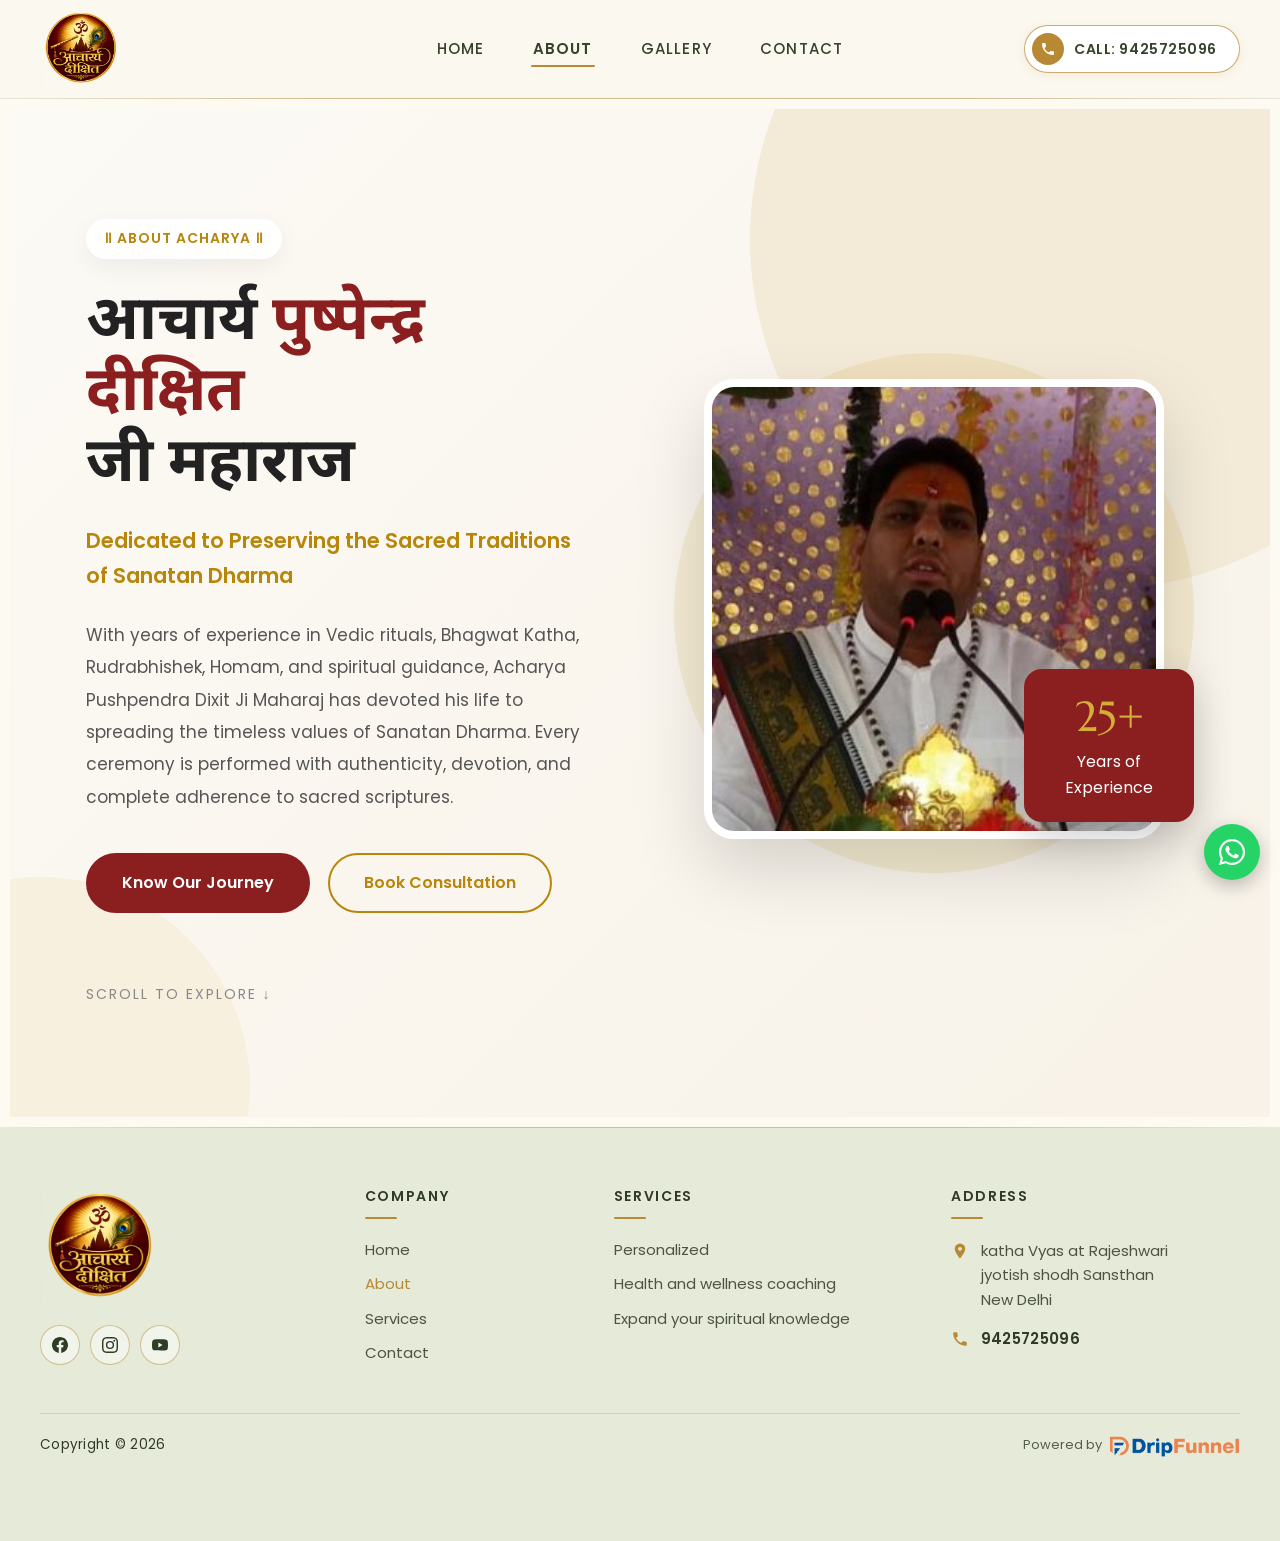
<file: about.html>
<!DOCTYPE html>
<html lang="en">
<head>
  <meta charset="UTF-8">
  <meta name="viewport" content="width=device-width, initial-scale=1">
  <title>About - Acharya Dixit | Acharya Pushpendra Dixit Ji Maharaj</title>
  <meta name="description" content="Acharya Pushpendra Dixit Ji Maharaj — dedicated to preserving the sacred traditions of Sanatan Dharma through Vedic rituals, Bhagwat Katha, Rudrabhishek, Homam and spiritual guidance.">
  <meta name="theme-color" content="#fdfaf1">
  <link rel="canonical" href="https://acharyadixit.in/about/">

  <meta property="og:type" content="website">
  <meta property="og:site_name" content="Acharya Dixit">
  <meta property="og:title" content="About - Acharya Dixit">
  <meta property="og:description" content="With years of experience in Vedic rituals, Bhagwat Katha, Rudrabhishek, Homam, and spiritual guidance, Acharya Pushpendra Dixit Ji Maharaj has devoted his life to spreading the timeless values of Sanatan Dharma.">
  <meta property="og:url" content="https://acharyadixit.in/about/">
  <meta property="og:image" content="assets/images/about/486142443_2024851164705633_8481978332374578897_n-1-300x300-2.jpg">
  <meta property="og:locale" content="en_US">
  <meta name="twitter:card" content="summary">

  <link rel="icon" href="assets/icons/cropped-cropped-image-32x32.png" sizes="32x32">
  <link rel="icon" href="assets/icons/cropped-cropped-image-192x192.png" sizes="192x192">
  <link rel="apple-touch-icon" href="assets/icons/cropped-cropped-image-180x180.png">

  <link rel="preconnect" href="https://fonts.googleapis.com">
  <link rel="preconnect" href="https://fonts.gstatic.com" crossorigin>
  <link href="https://fonts.googleapis.com/css2?family=Marcellus&family=Poppins:wght@400;500;600;700&family=Cormorant+Garamond:wght@400;500;600;700&family=Noto+Sans+Devanagari:wght@600;700&display=swap" rel="stylesheet">
  <link rel="stylesheet" href="css/style.css">
  <link rel="stylesheet" href="css/about.css">
  <script>document.documentElement.className += ' js';</script>
</head>
<body id="top" data-page="about">
  <a class="skip-link" href="#main">Skip to content</a>

  <!-- ================= HEADER ================= -->
  <header class="site-header">
    <div class="header-bar">
      <a href="index.html" class="site-logo" aria-label="Acharya Dixit — home">
        <img src="assets/images/logo/ChatGPT-Image-Jul-9-2026-05_30_24-PM-300x300.png" width="300" height="300" alt="Acharya Dixit logo">
      </a>

      <div class="header-right">
        <nav class="main-nav" aria-label="Primary">
          <ul>
            <li><a href="index.html">Home</a></li>
            <li><a href="about.html" aria-current="page">About</a></li>
            <li><a href="gallery.html">Gallery</a></li>
            <li><a href="contact.html">Contact</a></li>
          </ul>
        </nav>
        <a class="call-btn" href="tel:+919425725096"><svg viewBox="0 0 24 24" aria-hidden="true"><path d="M6.6 10.8a15.2 15.2 0 0 0 6.6 6.6l2.2-2.2a1 1 0 0 1 1-.25 11.4 11.4 0 0 0 3.6.57 1 1 0 0 1 1 1V20a1 1 0 0 1-1 1A17 17 0 0 1 3 4a1 1 0 0 1 1-1h3.5a1 1 0 0 1 1 1c0 1.25.2 2.45.57 3.57a1 1 0 0 1-.25 1L6.6 10.8z"/></svg><span>Call: 9425725096</span></a>

        <button type="button" class="menu-toggle" aria-expanded="false" aria-controls="mobile-nav" aria-label="Open navigation menu">
          <svg class="icon-open" viewBox="0 0 24 24" fill="currentColor" aria-hidden="true"><path d="M3 13h18a1 1 0 0 0 0-2H3a1 1 0 0 0 0 2zm0-6h18a1 1 0 0 0 0-2H3a1 1 0 0 0 0 2zm0 12h18a1 1 0 0 0 0-2H3a1 1 0 0 0 0 2z"/></svg>
          <svg class="icon-close" viewBox="0 0 24 24" fill="currentColor" aria-hidden="true"><path d="M5.3 6.7 10.6 12l-5.3 5.3a1 1 0 1 0 1.4 1.4L12 13.4l5.3 5.3a1 1 0 0 0 1.4-1.4L13.4 12l5.3-5.3a1 1 0 0 0-1.4-1.4L12 10.6 6.7 5.3a1 1 0 0 0-1.4 1.4z"/></svg>
        </button>
      </div>
    </div>

    <nav id="mobile-nav" class="mobile-nav" aria-label="Mobile">
      <ul>
        <li><a href="index.html">Home</a></li>
        <li><a href="about.html" aria-current="page">About</a></li>
        <li><a href="gallery.html">Gallery</a></li>
        <li><a href="contact.html">Contact</a></li>
      </ul>
      <a class="call-btn" href="tel:+919425725096"><svg viewBox="0 0 24 24" aria-hidden="true"><path d="M6.6 10.8a15.2 15.2 0 0 0 6.6 6.6l2.2-2.2a1 1 0 0 1 1-.25 11.4 11.4 0 0 0 3.6.57 1 1 0 0 1 1 1V20a1 1 0 0 1-1 1A17 17 0 0 1 3 4a1 1 0 0 1 1-1h3.5a1 1 0 0 1 1 1c0 1.25.2 2.45.57 3.57a1 1 0 0 1-.25 1L6.6 10.8z"/></svg><span>Call: 9425725096</span></a>
    </nav>
  </header>

  <!-- ================= ABOUT HERO ================= -->
  <main id="main">
    <div class="e-wrap">
      <section class="ap-hero" aria-labelledby="ap-title">
        <div class="ap-container">

          <div class="ap-content reveal">
            <p class="ap-label">॥ ABOUT ACHARYA ॥</p>

            <h1 id="ap-title" class="ap-title" lang="hi">
              आचार्य <span>पुष्पेन्द्र दीक्षित</span><br>
              जी महाराज
            </h1>

            <p class="ap-subtitle">Dedicated to Preserving the Sacred Traditions of Sanatan Dharma</p>

            <p class="ap-text">With years of experience in Vedic rituals, Bhagwat Katha, Rudrabhishek, Homam, and spiritual guidance, Acharya Pushpendra Dixit Ji Maharaj has devoted his life to spreading the timeless values of Sanatan Dharma. Every ceremony is performed with authenticity, devotion, and complete adherence to sacred scriptures.</p>

            <div class="ap-buttons">
              <a href="index.html#about" class="ap-btn ap-btn--primary">Know Our Journey</a>
              <a href="index.html#book" class="ap-btn ap-btn--outline">Book Consultation</a>
            </div>

            <a href="#contact" class="ap-scroll">Scroll to Explore <span aria-hidden="true">↓</span></a>
          </div>

          <div class="ap-image reveal">
            <div class="ap-circle" aria-hidden="true"></div>
            <img src="assets/images/about/486142443_2024851164705633_8481978332374578897_n-1-300x300-2.jpg" width="300" height="300" alt="Acharya Pushpendra Dixit Ji Maharaj" fetchpriority="high">
            <div class="ap-exp">
              <strong>25+</strong>
              Years of Experience
            </div>
          </div>

        </div>
      </section>
    </div>
  </main>

  <!-- ================= FOOTER ================= -->
  <footer id="contact" class="site-footer" style="scroll-margin-top:90px">
    <div class="footer-inner">
      <div class="footer-grid">
        <div class="footer-brand">
          <div class="footer-logo">
            <img src="assets/images/logo/ChatGPT-Image-Jul-9-2026-05_30_24-PM-300x300.png" width="300" height="300" loading="lazy" alt="Acharya Dixit logo">
          </div>
          <div class="footer-social">
            <a class="fb" href="https://www.facebook.com/maharajacharyadixit/" target="_blank" rel="noopener noreferrer" aria-label="Facebook">
              <svg viewBox="0 0 24 24" aria-hidden="true"><path d="M24 12.07C24 5.41 18.63 0 12 0S0 5.4 0 12.07C0 18.1 4.39 23.1 10.13 24v-8.44H7.08v-3.49h3.04V9.41c0-3.02 1.8-4.7 4.54-4.7 1.31 0 2.68.24 2.68.24v2.97h-1.5c-1.5 0-1.96.93-1.96 1.89v2.26h3.32l-.53 3.5h-2.8V24C19.62 23.1 24 18.1 24 12.07"/></svg>
            </a>
            <a class="ig" href="https://www.instagram.com/maharajacharyadixit/" target="_blank" rel="noopener noreferrer" aria-label="Instagram">
              <svg viewBox="0 0 24 24" aria-hidden="true"><path d="M12 2.16c3.2 0 3.58.01 4.85.07 1.17.05 1.8.25 2.23.41.56.22.96.48 1.38.9.42.42.68.82.9 1.38.16.42.36 1.06.41 2.23.06 1.27.07 1.65.07 4.85s-.01 3.58-.07 4.85c-.05 1.17-.25 1.8-.41 2.23-.22.56-.48.96-.9 1.38-.42.42-.82.68-1.38.9-.42.16-1.06.36-2.23.41-1.27.06-1.65.07-4.85.07s-3.58-.01-4.85-.07c-1.17-.05-1.8-.25-2.23-.41a3.72 3.72 0 0 1-1.38-.9 3.72 3.72 0 0 1-.9-1.38c-.16-.42-.36-1.06-.41-2.23C2.17 15.58 2.16 15.2 2.16 12s.01-3.58.07-4.85c.05-1.17.25-1.8.41-2.23.22-.56.48-.96.9-1.38.42-.42.82-.68 1.38-.9.42-.16 1.06-.36 2.23-.41C8.42 2.17 8.8 2.16 12 2.16M12 0C8.74 0 8.33.01 7.05.07 5.78.13 4.9.33 4.14.63c-.79.3-1.46.72-2.13 1.38A5.88 5.88 0 0 0 .63 4.14C.33 4.9.13 5.78.07 7.05.01 8.33 0 8.74 0 12s.01 3.67.07 4.95c.06 1.27.26 2.15.56 2.91.3.79.72 1.46 1.38 2.13a5.88 5.88 0 0 0 2.13 1.38c.76.3 1.64.5 2.91.56C8.33 23.99 8.74 24 12 24s3.67-.01 4.95-.07c1.27-.06 2.15-.26 2.91-.56a5.88 5.88 0 0 0 2.13-1.38 5.88 5.88 0 0 0 1.38-2.13c.3-.76.5-1.64.56-2.91.06-1.28.07-1.69.07-4.95s-.01-3.67-.07-4.95c-.06-1.27-.26-2.15-.56-2.91a5.88 5.88 0 0 0-1.38-2.13A5.88 5.88 0 0 0 19.86.63c-.76-.3-1.64-.5-2.91-.56C15.67.01 15.26 0 12 0zm0 5.84a6.16 6.16 0 1 0 0 12.32 6.16 6.16 0 0 0 0-12.32zM12 16a4 4 0 1 1 0-8 4 4 0 0 1 0 8zm6.4-11.85a1.44 1.44 0 1 0 0 2.88 1.44 1.44 0 0 0 0-2.88z"/></svg>
            </a>
            <a class="yt" href="https://www.youtube.com/@maharajacharyadixit" target="_blank" rel="noopener noreferrer" aria-label="YouTube">
              <svg viewBox="0 0 24 24" aria-hidden="true"><path d="M23.5 6.19a3.02 3.02 0 0 0-2.12-2.14C19.5 3.55 12 3.55 12 3.55s-7.5 0-9.38.5A3.02 3.02 0 0 0 .5 6.19C0 8.07 0 12 0 12s0 3.93.5 5.81a3.02 3.02 0 0 0 2.12 2.14c1.88.5 9.38.5 9.38.5s7.5 0 9.38-.5a3.02 3.02 0 0 0 2.12-2.14C24 15.93 24 12 24 12s0-3.93-.5-5.81zM9.55 15.57V8.43L15.82 12l-6.27 3.57z"/></svg>
            </a>
          </div>
        </div>

        <nav class="footer-col" aria-labelledby="f-company">
          <h2 id="f-company">Company</h2>
          <ul>
            <li><a href="index.html">Home</a></li>
            <li><a href="about.html" aria-current="page">About</a></li>
            <li><a href="index.html#services">Services</a></li>
            <li><a href="contact.html">Contact</a></li>
          </ul>
        </nav>

        <nav class="footer-col" aria-labelledby="f-services">
          <h2 id="f-services">Services</h2>
          <ul>
            <li><a href="index.html#services">Personalized</a></li>
            <li><a href="index.html#services">Health and wellness coaching</a></li>
            <li><a href="index.html#services">Expand your spiritual knowledge</a></li>
          </ul>
        </nav>

        <div class="footer-col" aria-labelledby="f-address">
          <h2 id="f-address">Address</h2>
          <address class="footer-contact">
            <p class="footer-contact__row">
              <svg viewBox="0 0 24 24" aria-hidden="true"><path d="M12 2a7 7 0 0 0-7 7c0 5.25 7 13 7 13s7-7.75 7-13a7 7 0 0 0-7-7zm0 9.5A2.5 2.5 0 1 1 12 6.5a2.5 2.5 0 0 1 0 5z"/></svg>
              <span>katha Vyas at Rajeshwari<br>jyotish shodh Sansthan<br>New Delhi</span>
            </p>
            <p class="footer-contact__row">
              <svg viewBox="0 0 24 24" aria-hidden="true"><path d="M6.6 10.8a15.2 15.2 0 0 0 6.6 6.6l2.2-2.2a1 1 0 0 1 1-.25 11.4 11.4 0 0 0 3.6.57 1 1 0 0 1 1 1V20a1 1 0 0 1-1 1A17 17 0 0 1 3 4a1 1 0 0 1 1-1h3.5a1 1 0 0 1 1 1c0 1.25.2 2.45.57 3.57a1 1 0 0 1-.25 1L6.6 10.8z"/></svg>
              <a class="footer-call" href="tel:+919425725096"><span class="sr-only">Call us: </span>9425725096</a>
            </p>
          </address>
        </div>
      </div>
      <div class="footer-bottom">
        <p class="footer-copy">Copyright © 2026</p>
        <p class="powered-by">
          <span>Powered by</span>
          <a href="https://www.dripfunnel.com/in/" target="_blank" rel="noopener noreferrer">
            <img src="assets/logos/dripfunnel-logo.png" alt="DripFunnel (opens in a new tab)" width="845" height="143" loading="lazy">
          </a>
        </p>
      </div>
    </div>
  </footer>

  <!-- ================= WHATSAPP ================= -->
  <a class="wa-float" href="https://wa.me/919425725096" target="_blank" rel="noopener noreferrer" aria-label="Chat on WhatsApp">
    <svg viewBox="0 0 32 32" aria-hidden="true"><path d="M16.04 3C8.86 3 3.03 8.82 3.03 16c0 2.29.6 4.53 1.74 6.5L3 29l6.68-1.75A12.97 12.97 0 0 0 16.04 29C23.2 29 29.03 23.18 29.03 16S23.2 3 16.04 3zm0 23.8c-2.02 0-4-.54-5.72-1.57l-.41-.24-3.96 1.04 1.06-3.86-.27-.4A10.78 10.78 0 0 1 5.2 16c0-5.97 4.86-10.82 10.84-10.82 5.97 0 10.82 4.85 10.82 10.82 0 5.97-4.85 10.8-10.82 10.8zm5.94-8.1c-.33-.16-1.93-.95-2.23-1.06-.3-.11-.52-.16-.73.17-.22.32-.84 1.05-1.03 1.27-.19.22-.38.24-.7.08-.33-.16-1.38-.51-2.62-1.62-.97-.86-1.62-1.93-1.81-2.25-.19-.33-.02-.5.14-.66.15-.15.33-.38.49-.57.16-.19.22-.33.33-.54.11-.22.05-.41-.03-.57-.08-.16-.73-1.76-1-2.41-.26-.63-.53-.55-.73-.56h-.62c-.22 0-.57.08-.87.41-.3.32-1.14 1.11-1.14 2.71 0 1.6 1.17 3.15 1.33 3.36.16.22 2.3 3.5 5.56 4.91.78.34 1.38.54 1.86.69.78.25 1.49.21 2.05.13.63-.09 1.93-.79 2.2-1.55.27-.76.27-1.41.19-1.55-.08-.14-.3-.22-.62-.38z"/></svg>
  </a>

  <script src="js/main.js" defer></script>
</body>
</html>
</file>
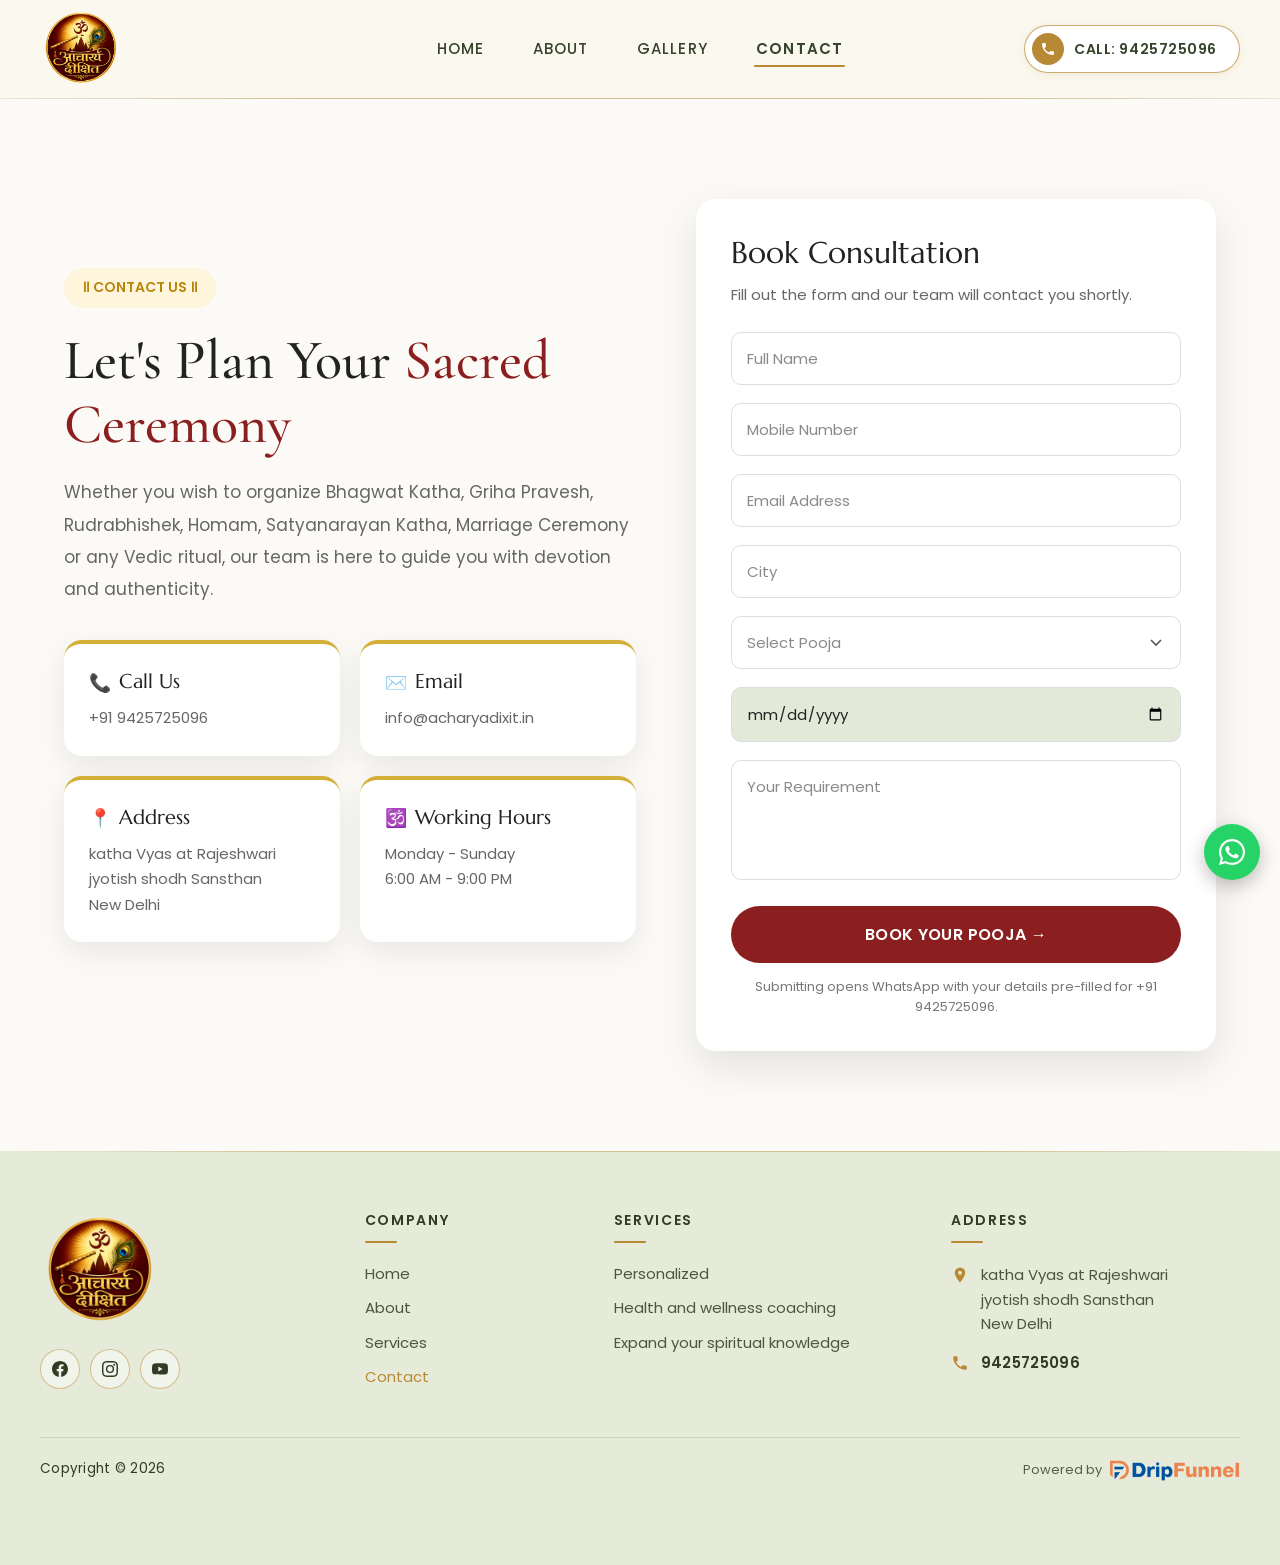
<file: contact.html>
<!DOCTYPE html>
<html lang="en">
<head>
  <meta charset="UTF-8">
  <meta name="viewport" content="width=device-width, initial-scale=1">
  <title>Contact - Acharya Dixit | Acharya Pushpendra Dixit Ji Maharaj</title>
  <meta name="description" content="Let&#8217;s plan your sacred ceremony — contact Acharya Pushpendra Dixit Ji Maharaj for Bhagwat Katha, Griha Pravesh, Rudrabhishek, Homam, Satyanarayan Katha, Marriage Ceremony or any Vedic ritual. Call 9425725096.">
  <meta name="theme-color" content="#fdfaf1">
  <link rel="canonical" href="https://acharyadixit.in/contact/">

  <meta property="og:type" content="website">
  <meta property="og:site_name" content="Acharya Dixit">
  <meta property="og:title" content="Contact - Acharya Dixit">
  <meta property="og:description" content="Whether you wish to organize Bhagwat Katha, Griha Pravesh, Rudrabhishek, Homam, Satyanarayan Katha, Marriage Ceremony or any Vedic ritual, our team is here to guide you with devotion and authenticity.">
  <meta property="og:url" content="https://acharyadixit.in/contact/">
  <meta property="og:image" content="assets/images/logo/ChatGPT-Image-Jul-9-2026-05_30_24-PM.png">
  <meta property="og:locale" content="en_US">
  <meta name="twitter:card" content="summary">

  <link rel="icon" href="assets/icons/cropped-cropped-image-32x32.png" sizes="32x32">
  <link rel="icon" href="assets/icons/cropped-cropped-image-192x192.png" sizes="192x192">
  <link rel="apple-touch-icon" href="assets/icons/cropped-cropped-image-180x180.png">

  <link rel="preconnect" href="https://fonts.googleapis.com">
  <link rel="preconnect" href="https://fonts.gstatic.com" crossorigin>
  <link href="https://fonts.googleapis.com/css2?family=Marcellus&family=Poppins:wght@400;500;600;700&family=Cormorant+Garamond:wght@400;500;600;700&display=swap" rel="stylesheet">
  <link rel="stylesheet" href="css/style.css">
  <link rel="stylesheet" href="css/contact.css">
  <script>document.documentElement.className += ' js';</script>
</head>
<body id="top" data-page="contact">
  <a class="skip-link" href="#main">Skip to content</a>

  <!-- ================= HEADER ================= -->
  <header class="site-header">
    <div class="header-bar">
      <a href="index.html" class="site-logo" aria-label="Acharya Dixit — home">
        <img src="assets/images/logo/ChatGPT-Image-Jul-9-2026-05_30_24-PM-300x300.png" width="300" height="300" alt="Acharya Dixit logo">
      </a>

      <div class="header-right">
        <nav class="main-nav" aria-label="Primary">
          <ul>
            <li><a href="index.html">Home</a></li>
            <li><a href="about.html">About</a></li>
            <li><a href="gallery.html">Gallery</a></li>
            <li><a href="contact.html" aria-current="page">Contact</a></li>
          </ul>
        </nav>
        <a class="call-btn" href="tel:+919425725096"><svg viewBox="0 0 24 24" aria-hidden="true"><path d="M6.6 10.8a15.2 15.2 0 0 0 6.6 6.6l2.2-2.2a1 1 0 0 1 1-.25 11.4 11.4 0 0 0 3.6.57 1 1 0 0 1 1 1V20a1 1 0 0 1-1 1A17 17 0 0 1 3 4a1 1 0 0 1 1-1h3.5a1 1 0 0 1 1 1c0 1.25.2 2.45.57 3.57a1 1 0 0 1-.25 1L6.6 10.8z"/></svg><span>Call: 9425725096</span></a>

        <button type="button" class="menu-toggle" aria-expanded="false" aria-controls="mobile-nav" aria-label="Open navigation menu">
          <svg class="icon-open" viewBox="0 0 24 24" fill="currentColor" aria-hidden="true"><path d="M3 13h18a1 1 0 0 0 0-2H3a1 1 0 0 0 0 2zm0-6h18a1 1 0 0 0 0-2H3a1 1 0 0 0 0 2zm0 12h18a1 1 0 0 0 0-2H3a1 1 0 0 0 0 2z"/></svg>
          <svg class="icon-close" viewBox="0 0 24 24" fill="currentColor" aria-hidden="true"><path d="M5.3 6.7 10.6 12l-5.3 5.3a1 1 0 1 0 1.4 1.4L12 13.4l5.3 5.3a1 1 0 0 0 1.4-1.4L13.4 12l5.3-5.3a1 1 0 0 0-1.4-1.4L12 10.6 6.7 5.3a1 1 0 0 0-1.4 1.4z"/></svg>
        </button>
      </div>
    </div>

    <nav id="mobile-nav" class="mobile-nav" aria-label="Mobile">
      <ul>
        <li><a href="index.html">Home</a></li>
        <li><a href="about.html">About</a></li>
        <li><a href="gallery.html">Gallery</a></li>
        <li><a href="contact.html" aria-current="page">Contact</a></li>
      </ul>
      <a class="call-btn" href="tel:+919425725096"><svg viewBox="0 0 24 24" aria-hidden="true"><path d="M6.6 10.8a15.2 15.2 0 0 0 6.6 6.6l2.2-2.2a1 1 0 0 1 1-.25 11.4 11.4 0 0 0 3.6.57 1 1 0 0 1 1 1V20a1 1 0 0 1-1 1A17 17 0 0 1 3 4a1 1 0 0 1 1-1h3.5a1 1 0 0 1 1 1c0 1.25.2 2.45.57 3.57a1 1 0 0 1-.25 1L6.6 10.8z"/></svg><span>Call: 9425725096</span></a>
    </nav>
  </header>

  <!-- ================= CONTACT ================= -->
  <main id="main">
    <section class="cp-section" aria-labelledby="cp-title">
      <div class="cp-container">

        <div class="cp-content reveal">
          <p class="cp-tag">॥ CONTACT US ॥</p>

          <h1 id="cp-title" class="cp-title">Let's Plan Your <span>Sacred Ceremony</span></h1>

          <p class="cp-desc">Whether you wish to organize Bhagwat Katha, Griha Pravesh, Rudrabhishek, Homam, Satyanarayan Katha, Marriage Ceremony or any Vedic ritual, our team is here to guide you with devotion and authenticity.</p>

          <ul class="cp-info-grid">
            <li class="cp-info-card">
              <h2><span class="cp-ico" aria-hidden="true">📞</span> Call Us</h2>
              <p><a href="tel:+919425725096">+91 9425725096</a></p>
            </li>
            <li class="cp-info-card">
              <h2><span class="cp-ico" aria-hidden="true">✉</span> Email</h2>
              <p><a href="mailto:info@acharyadixit.in">info@acharyadixit.in</a></p>
            </li>
            <li class="cp-info-card">
              <h2><span class="cp-ico" aria-hidden="true">📍</span> Address</h2>
              <address style="font-style:normal"><p>katha Vyas at Rajeshwari jyotish shodh Sansthan<br>New Delhi</p></address>
            </li>
            <li class="cp-info-card">
              <h2><span class="cp-ico" aria-hidden="true">🕉</span> Working Hours</h2>
              <p>Monday - Sunday<br>6:00 AM - 9:00 PM</p>
            </li>
          </ul>
        </div>

        <div class="cp-form-box reveal">
          <h2>Book Consultation</h2>
          <p>Fill out the form and our team will contact you shortly.</p>

          <form id="contact-form" class="cp-form" data-booking-form="consultation" novalidate>
            <div class="form-group">
              <label for="c-name" class="sr-only">Full Name</label>
              <input id="c-name" name="name" type="text" class="form-control" placeholder="Full Name" autocomplete="name" required aria-describedby="c-name-error">
              <span id="c-name-error" class="field-error" role="alert"></span>
            </div>
            <div class="form-group">
              <label for="c-phone" class="sr-only">Mobile Number</label>
              <input id="c-phone" name="phone" type="tel" class="form-control" placeholder="Mobile Number" autocomplete="tel" inputmode="tel" required aria-describedby="c-phone-error">
              <span id="c-phone-error" class="field-error" role="alert"></span>
            </div>
            <div class="form-group">
              <label for="c-email" class="sr-only">Email Address</label>
              <input id="c-email" name="email" type="email" class="form-control" placeholder="Email Address" autocomplete="email" required aria-describedby="c-email-error">
              <span id="c-email-error" class="field-error" role="alert"></span>
            </div>
            <div class="form-group">
              <label for="c-city" class="sr-only">City</label>
              <input id="c-city" name="city" type="text" class="form-control" placeholder="City" autocomplete="address-level2" required aria-describedby="c-city-error">
              <span id="c-city-error" class="field-error" role="alert"></span>
            </div>
            <div class="form-group">
              <label for="c-service" class="sr-only">Select Pooja</label>
              <select id="c-service" name="service" class="form-control" required aria-describedby="c-service-error">
                <option value="">Select Pooja</option>
                <option>Bhagwat Katha</option>
                <option>Griha Pravesh</option>
                <option>Rudrabhishek</option>
                <option>Satyanarayan Puja</option>
                <option>Marriage Ceremony</option>
                <option>Homam</option>
                <option>Other</option>
              </select>
              <span id="c-service-error" class="field-error" role="alert"></span>
            </div>
            <div class="form-group">
              <label for="c-date" class="sr-only">Preferred Date</label>
              <input id="c-date" name="date" type="date" class="form-control" required aria-describedby="c-date-error">
              <span id="c-date-error" class="field-error" role="alert"></span>
            </div>
            <div class="form-group">
              <label for="c-message" class="sr-only">Your Requirement</label>
              <textarea id="c-message" name="message" class="form-control" placeholder="Your Requirement" required aria-describedby="c-message-error"></textarea>
              <span id="c-message-error" class="field-error" role="alert"></span>
            </div>

            <button type="submit" class="cp-submit">
              <span class="spinner" aria-hidden="true"></span>
              <span>Book Your Pooja →</span>
            </button>
            <div class="form-status" role="status" aria-live="polite" tabindex="-1"></div>
            <p class="form-note">Submitting opens WhatsApp with your details pre-filled for +91 9425725096.</p>
          </form>
        </div>

      </div>
    </section>
  </main>

<!-- ================= FOOTER ================= -->
  <footer id="contact" class="site-footer" style="scroll-margin-top:90px">
    <div class="footer-inner">
      <div class="footer-grid">
        <div class="footer-brand">
          <div class="footer-logo">
            <img src="assets/images/logo/ChatGPT-Image-Jul-9-2026-05_30_24-PM-300x300.png" width="300" height="300" loading="lazy" alt="Acharya Dixit logo">
          </div>
          <div class="footer-social">
            <a class="fb" href="https://www.facebook.com/maharajacharyadixit/" target="_blank" rel="noopener noreferrer" aria-label="Facebook">
              <svg viewBox="0 0 24 24" aria-hidden="true"><path d="M24 12.07C24 5.41 18.63 0 12 0S0 5.4 0 12.07C0 18.1 4.39 23.1 10.13 24v-8.44H7.08v-3.49h3.04V9.41c0-3.02 1.8-4.7 4.54-4.7 1.31 0 2.68.24 2.68.24v2.97h-1.5c-1.5 0-1.96.93-1.96 1.89v2.26h3.32l-.53 3.5h-2.8V24C19.62 23.1 24 18.1 24 12.07"/></svg>
            </a>
            <a class="ig" href="https://www.instagram.com/maharajacharyadixit/" target="_blank" rel="noopener noreferrer" aria-label="Instagram">
              <svg viewBox="0 0 24 24" aria-hidden="true"><path d="M12 2.16c3.2 0 3.58.01 4.85.07 1.17.05 1.8.25 2.23.41.56.22.96.48 1.38.9.42.42.68.82.9 1.38.16.42.36 1.06.41 2.23.06 1.27.07 1.65.07 4.85s-.01 3.58-.07 4.85c-.05 1.17-.25 1.8-.41 2.23-.22.56-.48.96-.9 1.38-.42.42-.82.68-1.38.9-.42.16-1.06.36-2.23.41-1.27.06-1.65.07-4.85.07s-3.58-.01-4.85-.07c-1.17-.05-1.8-.25-2.23-.41a3.72 3.72 0 0 1-1.38-.9 3.72 3.72 0 0 1-.9-1.38c-.16-.42-.36-1.06-.41-2.23C2.17 15.58 2.16 15.2 2.16 12s.01-3.58.07-4.85c.05-1.17.25-1.8.41-2.23.22-.56.48-.96.9-1.38.42-.42.82-.68 1.38-.9.42-.16 1.06-.36 2.23-.41C8.42 2.17 8.8 2.16 12 2.16M12 0C8.74 0 8.33.01 7.05.07 5.78.13 4.9.33 4.14.63c-.79.3-1.46.72-2.13 1.38A5.88 5.88 0 0 0 .63 4.14C.33 4.9.13 5.78.07 7.05.01 8.33 0 8.74 0 12s.01 3.67.07 4.95c.06 1.27.26 2.15.56 2.91.3.79.72 1.46 1.38 2.13a5.88 5.88 0 0 0 2.13 1.38c.76.3 1.64.5 2.91.56C8.33 23.99 8.74 24 12 24s3.67-.01 4.95-.07c1.27-.06 2.15-.26 2.91-.56a5.88 5.88 0 0 0 2.13-1.38 5.88 5.88 0 0 0 1.38-2.13c.3-.76.5-1.64.56-2.91.06-1.28.07-1.69.07-4.95s-.01-3.67-.07-4.95c-.06-1.27-.26-2.15-.56-2.91a5.88 5.88 0 0 0-1.38-2.13A5.88 5.88 0 0 0 19.86.63c-.76-.3-1.64-.5-2.91-.56C15.67.01 15.26 0 12 0zm0 5.84a6.16 6.16 0 1 0 0 12.32 6.16 6.16 0 0 0 0-12.32zM12 16a4 4 0 1 1 0-8 4 4 0 0 1 0 8zm6.4-11.85a1.44 1.44 0 1 0 0 2.88 1.44 1.44 0 0 0 0-2.88z"/></svg>
            </a>
            <a class="yt" href="https://www.youtube.com/@maharajacharyadixit" target="_blank" rel="noopener noreferrer" aria-label="YouTube">
              <svg viewBox="0 0 24 24" aria-hidden="true"><path d="M23.5 6.19a3.02 3.02 0 0 0-2.12-2.14C19.5 3.55 12 3.55 12 3.55s-7.5 0-9.38.5A3.02 3.02 0 0 0 .5 6.19C0 8.07 0 12 0 12s0 3.93.5 5.81a3.02 3.02 0 0 0 2.12 2.14c1.88.5 9.38.5 9.38.5s7.5 0 9.38-.5a3.02 3.02 0 0 0 2.12-2.14C24 15.93 24 12 24 12s0-3.93-.5-5.81zM9.55 15.57V8.43L15.82 12l-6.27 3.57z"/></svg>
            </a>
          </div>
        </div>

        <nav class="footer-col" aria-labelledby="f-company">
          <h2 id="f-company">Company</h2>
          <ul>
            <li><a href="index.html">Home</a></li>
            <li><a href="about.html">About</a></li>
            <li><a href="index.html#services">Services</a></li>
            <li><a href="contact.html" aria-current="page">Contact</a></li>
          </ul>
        </nav>

        <nav class="footer-col" aria-labelledby="f-services">
          <h2 id="f-services">Services</h2>
          <ul>
            <li><a href="index.html#services">Personalized</a></li>
            <li><a href="index.html#services">Health and wellness coaching</a></li>
            <li><a href="index.html#services">Expand your spiritual knowledge</a></li>
          </ul>
        </nav>

        <div class="footer-col" aria-labelledby="f-address">
          <h2 id="f-address">Address</h2>
          <address class="footer-contact">
            <p class="footer-contact__row">
              <svg viewBox="0 0 24 24" aria-hidden="true"><path d="M12 2a7 7 0 0 0-7 7c0 5.25 7 13 7 13s7-7.75 7-13a7 7 0 0 0-7-7zm0 9.5A2.5 2.5 0 1 1 12 6.5a2.5 2.5 0 0 1 0 5z"/></svg>
              <span>katha Vyas at Rajeshwari<br>jyotish shodh Sansthan<br>New Delhi</span>
            </p>
            <p class="footer-contact__row">
              <svg viewBox="0 0 24 24" aria-hidden="true"><path d="M6.6 10.8a15.2 15.2 0 0 0 6.6 6.6l2.2-2.2a1 1 0 0 1 1-.25 11.4 11.4 0 0 0 3.6.57 1 1 0 0 1 1 1V20a1 1 0 0 1-1 1A17 17 0 0 1 3 4a1 1 0 0 1 1-1h3.5a1 1 0 0 1 1 1c0 1.25.2 2.45.57 3.57a1 1 0 0 1-.25 1L6.6 10.8z"/></svg>
              <a class="footer-call" href="tel:+919425725096"><span class="sr-only">Call us: </span>9425725096</a>
            </p>
          </address>
        </div>
      </div>
      <div class="footer-bottom">
        <p class="footer-copy">Copyright © 2026</p>
        <p class="powered-by">
          <span>Powered by</span>
          <a href="https://www.dripfunnel.com/in/" target="_blank" rel="noopener noreferrer">
            <img src="assets/logos/dripfunnel-logo.png" alt="DripFunnel (opens in a new tab)" width="845" height="143" loading="lazy">
          </a>
        </p>
      </div>
    </div>
  </footer>

  <!-- ================= WHATSAPP ================= -->
  <a class="wa-float" href="https://wa.me/919425725096" target="_blank" rel="noopener noreferrer" aria-label="Chat on WhatsApp">
    <svg viewBox="0 0 32 32" aria-hidden="true"><path d="M16.04 3C8.86 3 3.03 8.82 3.03 16c0 2.29.6 4.53 1.74 6.5L3 29l6.68-1.75A12.97 12.97 0 0 0 16.04 29C23.2 29 29.03 23.18 29.03 16S23.2 3 16.04 3zm0 23.8c-2.02 0-4-.54-5.72-1.57l-.41-.24-3.96 1.04 1.06-3.86-.27-.4A10.78 10.78 0 0 1 5.2 16c0-5.97 4.86-10.82 10.84-10.82 5.97 0 10.82 4.85 10.82 10.82 0 5.97-4.85 10.8-10.82 10.8zm5.94-8.1c-.33-.16-1.93-.95-2.23-1.06-.3-.11-.52-.16-.73.17-.22.32-.84 1.05-1.03 1.27-.19.22-.38.24-.7.08-.33-.16-1.38-.51-2.62-1.62-.97-.86-1.62-1.93-1.81-2.25-.19-.33-.02-.5.14-.66.15-.15.33-.38.49-.57.16-.19.22-.33.33-.54.11-.22.05-.41-.03-.57-.08-.16-.73-1.76-1-2.41-.26-.63-.53-.55-.73-.56h-.62c-.22 0-.57.08-.87.41-.3.32-1.14 1.11-1.14 2.71 0 1.6 1.17 3.15 1.33 3.36.16.22 2.3 3.5 5.56 4.91.78.34 1.38.54 1.86.69.78.25 1.49.21 2.05.13.63-.09 1.93-.79 2.2-1.55.27-.76.27-1.41.19-1.55-.08-.14-.3-.22-.62-.38z"/></svg>
  </a>

  <script src="js/main.js" defer></script>
</body>
</html>
</file>
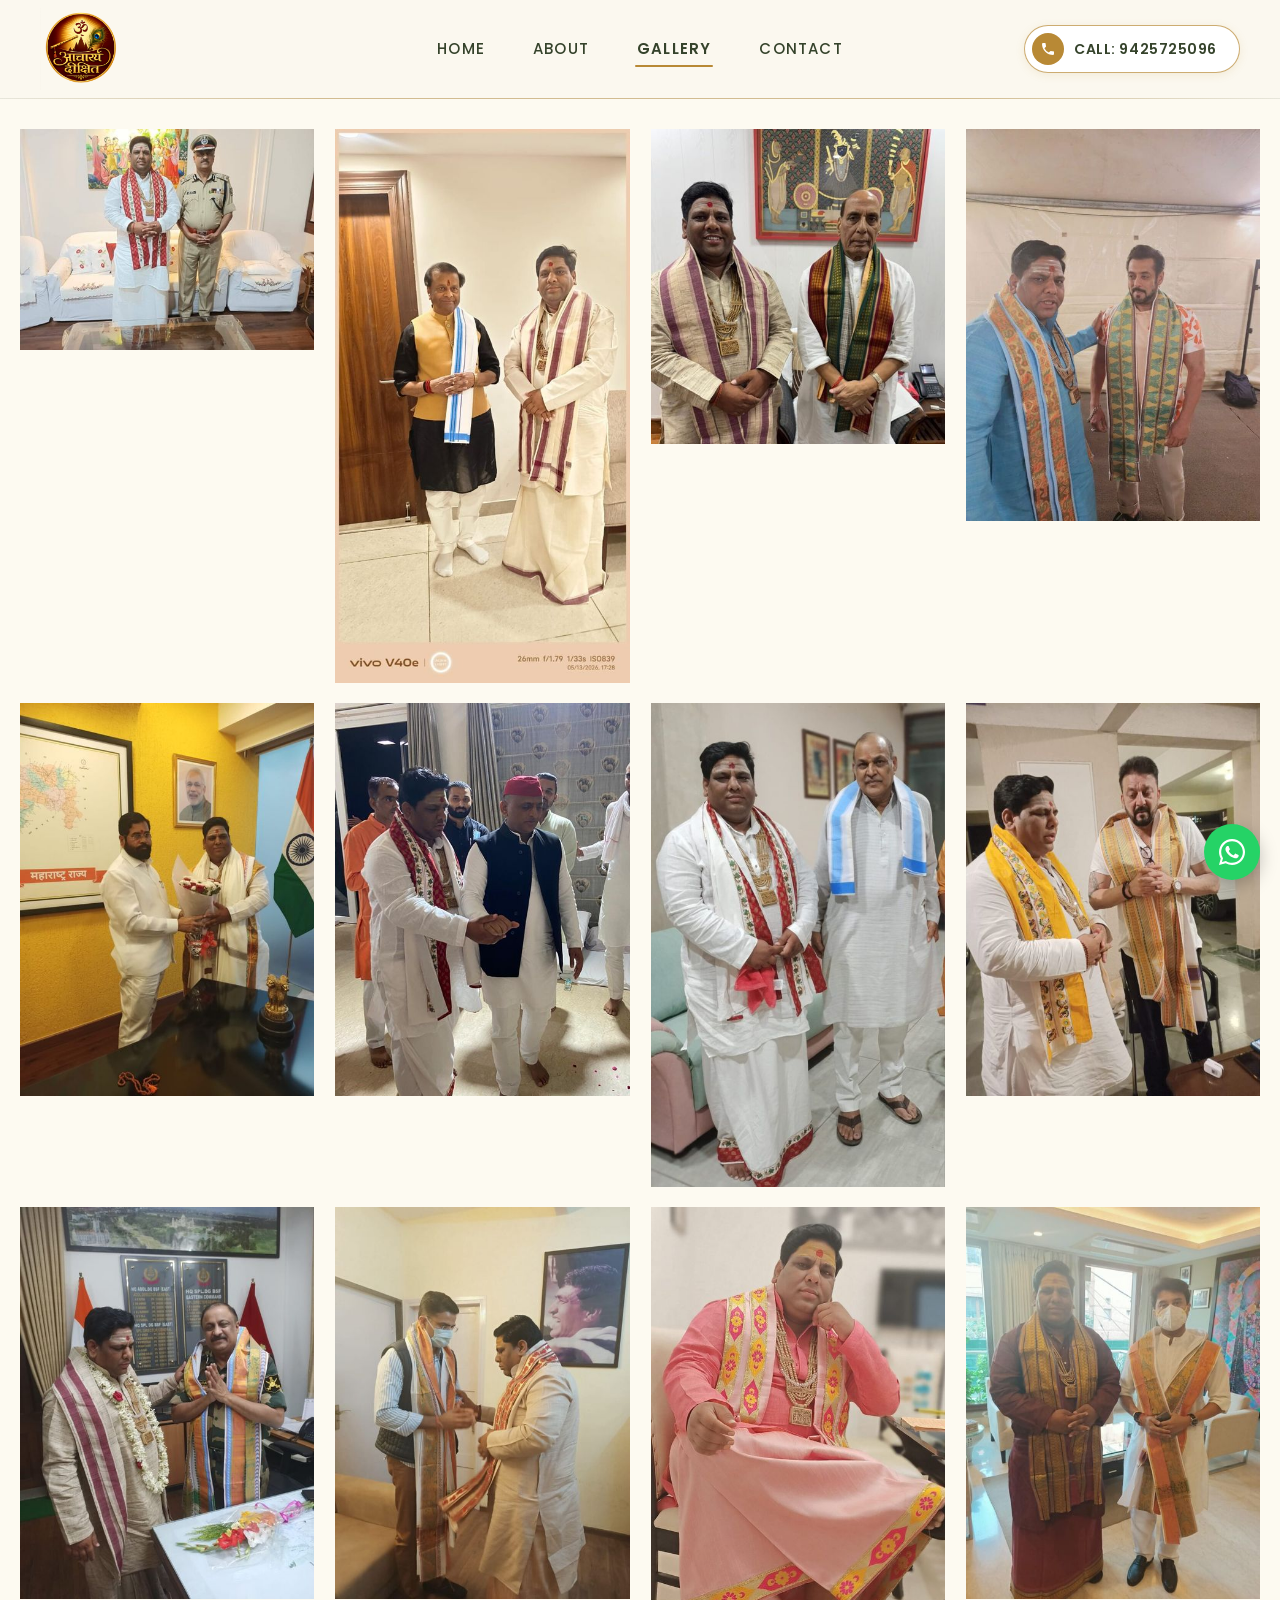
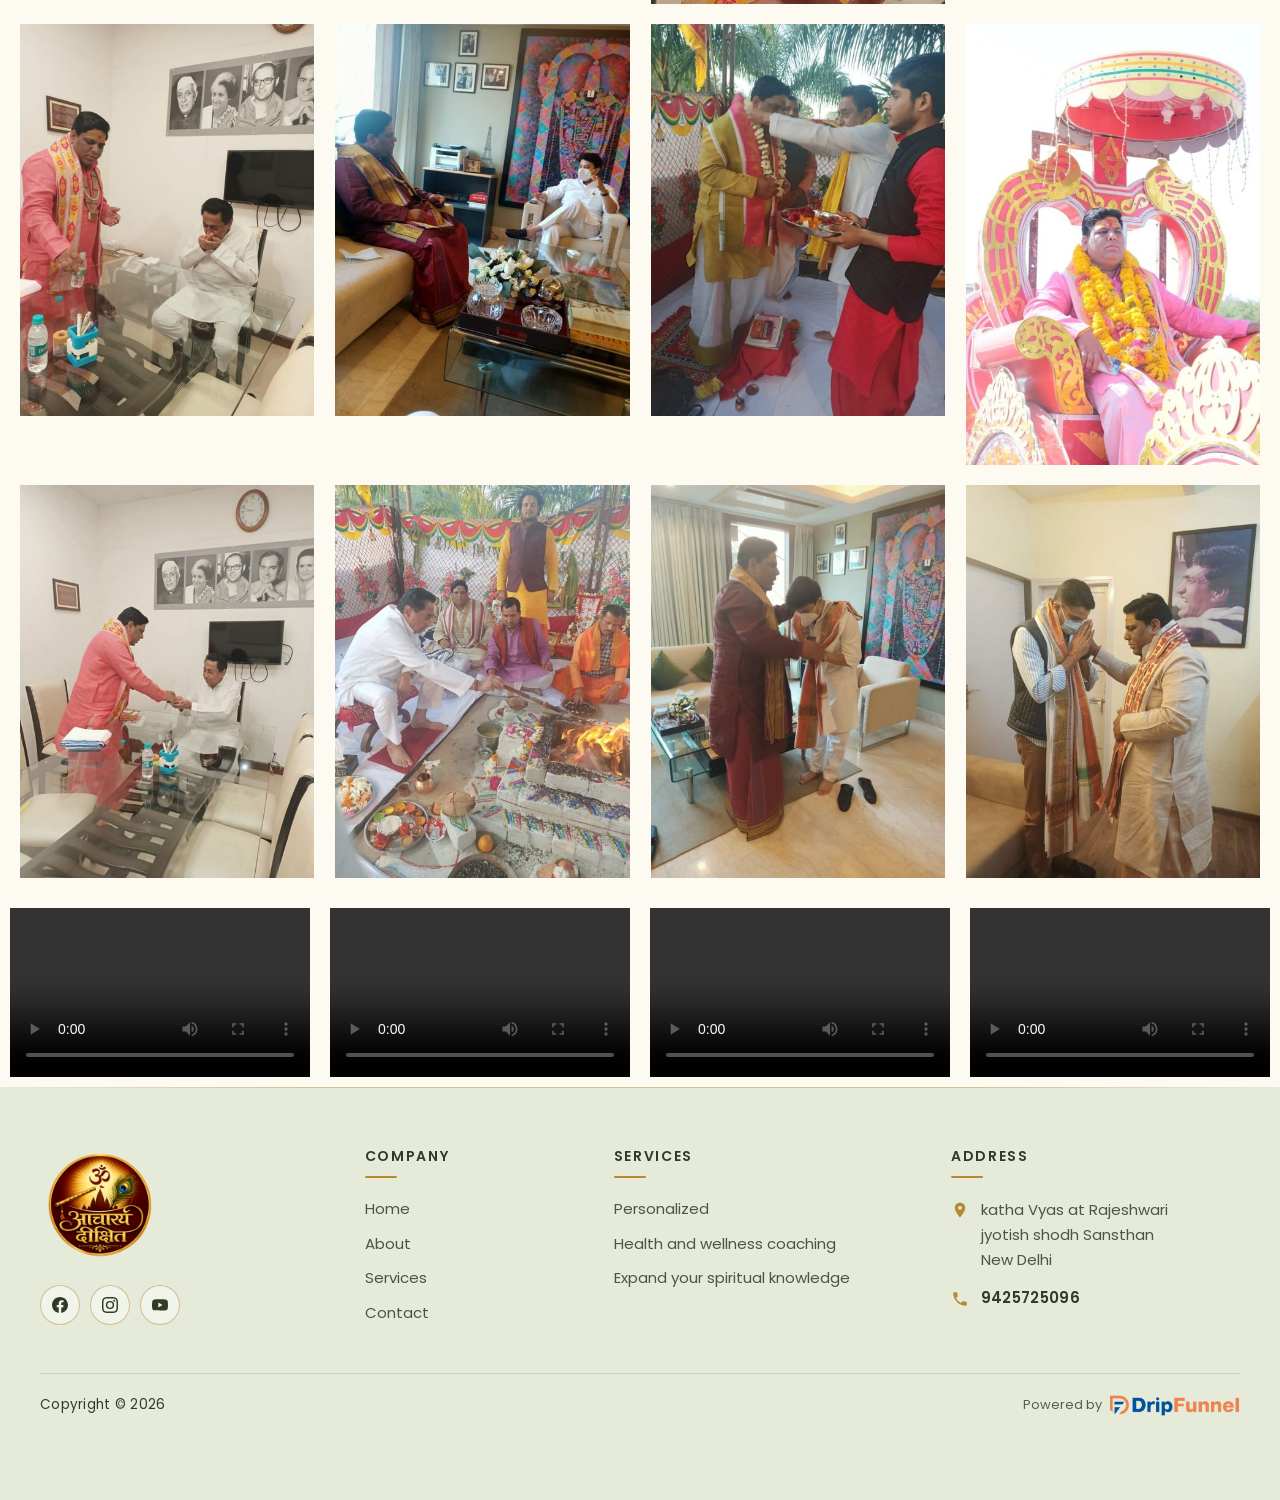
<file: gallery.html>
<!DOCTYPE html>
<html lang="en">
<head>
  <meta charset="UTF-8">
  <meta name="viewport" content="width=device-width, initial-scale=1">
  <title>Gallery - Acharya Dixit | Acharya Pushpendra Dixit Ji Maharaj</title>
  <meta name="description" content="Photo gallery of Acharya Pushpendra Dixit Ji Maharaj — religious ceremonies, kathas, pujas and public appearances, along with videos.">
  <meta name="theme-color" content="#fdfaf1">
  <link rel="canonical" href="https://acharyadixit.in/services/">

  <meta property="og:type" content="website">
  <meta property="og:site_name" content="Acharya Dixit">
  <meta property="og:title" content="Gallery - Acharya Dixit">
  <meta property="og:description" content="Photo and video gallery of Acharya Pushpendra Dixit Ji Maharaj.">
  <meta property="og:url" content="https://acharyadixit.in/services/">
  <meta property="og:image" content="assets/images/gallery/thumb/WhatsApp-Image-2026-07-09-at-19.09.53-768x578.jpeg">
  <meta property="og:locale" content="en_US">
  <meta name="twitter:card" content="summary">

  <link rel="icon" href="assets/icons/cropped-cropped-image-32x32.png" sizes="32x32">
  <link rel="icon" href="assets/icons/cropped-cropped-image-192x192.png" sizes="192x192">
  <link rel="apple-touch-icon" href="assets/icons/cropped-cropped-image-180x180.png">

  <link rel="preconnect" href="https://fonts.googleapis.com">
  <link rel="preconnect" href="https://fonts.gstatic.com" crossorigin>
  <link href="https://fonts.googleapis.com/css2?family=Marcellus&family=Poppins:wght@400;500;600;700&family=Cormorant+Garamond:wght@400;500;600;700&display=swap" rel="stylesheet">
  <link rel="stylesheet" href="css/style.css">
  <script>document.documentElement.className += ' js';</script>
</head>
<body id="top" data-page="gallery">
  <a class="skip-link" href="#main">Skip to content</a>

  <!-- ================= HEADER ================= -->
  <header class="site-header">
    <div class="header-bar">
      <a href="index.html" class="site-logo" aria-label="Acharya Dixit — home">
        <img src="assets/images/logo/ChatGPT-Image-Jul-9-2026-05_30_24-PM-300x300.png" width="300" height="300" alt="Acharya Dixit logo">
      </a>

      <div class="header-right">
        <nav class="main-nav" aria-label="Primary">
          <ul>
            <li><a href="index.html">Home</a></li>
            <li><a href="about.html">About</a></li>
            <li><a href="gallery.html" aria-current="page">Gallery</a></li>
            <li><a href="contact.html">Contact</a></li>
          </ul>
        </nav>
        <a class="call-btn" href="tel:+919425725096"><svg viewBox="0 0 24 24" aria-hidden="true"><path d="M6.6 10.8a15.2 15.2 0 0 0 6.6 6.6l2.2-2.2a1 1 0 0 1 1-.25 11.4 11.4 0 0 0 3.6.57 1 1 0 0 1 1 1V20a1 1 0 0 1-1 1A17 17 0 0 1 3 4a1 1 0 0 1 1-1h3.5a1 1 0 0 1 1 1c0 1.25.2 2.45.57 3.57a1 1 0 0 1-.25 1L6.6 10.8z"/></svg><span>Call: 9425725096</span></a>

        <button type="button" class="menu-toggle" aria-expanded="false" aria-controls="mobile-nav" aria-label="Open navigation menu">
          <svg class="icon-open" viewBox="0 0 24 24" fill="currentColor" aria-hidden="true"><path d="M3 13h18a1 1 0 0 0 0-2H3a1 1 0 0 0 0 2zm0-6h18a1 1 0 0 0 0-2H3a1 1 0 0 0 0 2zm0 12h18a1 1 0 0 0 0-2H3a1 1 0 0 0 0 2z"/></svg>
          <svg class="icon-close" viewBox="0 0 24 24" fill="currentColor" aria-hidden="true"><path d="M5.3 6.7 10.6 12l-5.3 5.3a1 1 0 1 0 1.4 1.4L12 13.4l5.3 5.3a1 1 0 0 0 1.4-1.4L13.4 12l5.3-5.3a1 1 0 0 0-1.4-1.4L12 10.6 6.7 5.3a1 1 0 0 0-1.4 1.4z"/></svg>
        </button>
      </div>
    </div>

    <nav id="mobile-nav" class="mobile-nav" aria-label="Mobile">
      <ul>
        <li><a href="index.html">Home</a></li>
        <li><a href="about.html">About</a></li>
        <li><a href="gallery.html" aria-current="page">Gallery</a></li>
        <li><a href="contact.html">Contact</a></li>
      </ul>
      <a class="call-btn" href="tel:+919425725096"><svg viewBox="0 0 24 24" aria-hidden="true"><path d="M6.6 10.8a15.2 15.2 0 0 0 6.6 6.6l2.2-2.2a1 1 0 0 1 1-.25 11.4 11.4 0 0 0 3.6.57 1 1 0 0 1 1 1V20a1 1 0 0 1-1 1A17 17 0 0 1 3 4a1 1 0 0 1 1-1h3.5a1 1 0 0 1 1 1c0 1.25.2 2.45.57 3.57a1 1 0 0 1-.25 1L6.6 10.8z"/></svg><span>Call: 9425725096</span></a>
    </nav>
  </header>

  <!-- ================= GALLERY ================= -->
  <main id="main">
    <section class="gallery-page" aria-labelledby="gallery-title">
      <h1 id="gallery-title" class="sr-only">Gallery</h1>
      <ul class="gallery gallery--page">
        <li class="gallery-item"><a href="assets/images/gallery/full/WhatsApp-Image-2026-07-09-at-19.09.53.jpeg" aria-label="Open photo 1 of 20"><img src="assets/images/gallery/thumb/WhatsApp-Image-2026-07-09-at-19.09.53-768x578.jpeg" srcset="assets/images/gallery/thumb/WhatsApp-Image-2026-07-09-at-19.09.53-768x578.jpeg 480w, assets/images/gallery/full/WhatsApp-Image-2026-07-09-at-19.09.53.jpeg 1600w" sizes="(max-width: 600px) calc(100vw - 40px), (max-width: 767px) 50vw, (max-width: 1024px) 33vw, 25vw" width="480" height="361" fetchpriority="high" decoding="async" alt="Acharya Pushpendra Dixit Ji Maharaj — gallery photo 1 of 20"></a></li>
        <li class="gallery-item"><a href="assets/images/gallery/full/WhatsApp-Image-2026-07-09-at-19.09.54.jpeg" aria-label="Open photo 2 of 20"><img src="assets/images/gallery/thumb/WhatsApp-Image-2026-07-09-at-19.09.54-768x1446.jpeg" srcset="assets/images/gallery/thumb/WhatsApp-Image-2026-07-09-at-19.09.54-768x1446.jpeg 480w, assets/images/gallery/full/WhatsApp-Image-2026-07-09-at-19.09.54.jpeg 850w" sizes="(max-width: 600px) calc(100vw - 40px), (max-width: 767px) 50vw, (max-width: 1024px) 33vw, 25vw" width="480" height="904" fetchpriority="high" decoding="async" alt="Acharya Pushpendra Dixit Ji Maharaj — gallery photo 2 of 20"></a></li>
        <li class="gallery-item"><a href="assets/images/gallery/full/WhatsApp-Image-2026-07-09-at-19.09.55.jpeg" aria-label="Open photo 3 of 20"><img src="assets/images/gallery/thumb/WhatsApp-Image-2026-07-09-at-19.09.55-768x822.jpeg" srcset="assets/images/gallery/thumb/WhatsApp-Image-2026-07-09-at-19.09.55-768x822.jpeg 480w, assets/images/gallery/full/WhatsApp-Image-2026-07-09-at-19.09.55.jpeg 1494w" sizes="(max-width: 600px) calc(100vw - 40px), (max-width: 767px) 50vw, (max-width: 1024px) 33vw, 25vw" width="480" height="514" decoding="async" alt="Acharya Pushpendra Dixit Ji Maharaj — gallery photo 3 of 20"></a></li>
        <li class="gallery-item"><a href="assets/images/gallery/full/WhatsApp-Image-2026-07-09-at-19.03.04.jpeg" aria-label="Open photo 4 of 20"><img src="assets/images/gallery/thumb/WhatsApp-Image-2026-07-09-at-19.03.04-768x1024.jpeg" srcset="assets/images/gallery/thumb/WhatsApp-Image-2026-07-09-at-19.03.04-768x1024.jpeg 480w, assets/images/gallery/full/WhatsApp-Image-2026-07-09-at-19.03.04.jpeg 960w" sizes="(max-width: 600px) calc(100vw - 40px), (max-width: 767px) 50vw, (max-width: 1024px) 33vw, 25vw" width="480" height="640" decoding="async" alt="Acharya Pushpendra Dixit Ji Maharaj — gallery photo 4 of 20"></a></li>
        <li class="gallery-item"><a href="assets/images/gallery/full/WhatsApp-Image-2026-07-09-at-19.03.03-1.jpeg" aria-label="Open photo 5 of 20"><img src="assets/images/gallery/thumb/WhatsApp-Image-2026-07-09-at-19.03.03-1-768x1024.jpeg" srcset="assets/images/gallery/thumb/WhatsApp-Image-2026-07-09-at-19.03.03-1-768x1024.jpeg 480w, assets/images/gallery/full/WhatsApp-Image-2026-07-09-at-19.03.03-1.jpeg 1200w" sizes="(max-width: 600px) calc(100vw - 40px), (max-width: 767px) 50vw, (max-width: 1024px) 33vw, 25vw" width="480" height="640" loading="lazy" decoding="async" alt="Acharya Pushpendra Dixit Ji Maharaj — gallery photo 5 of 20"></a></li>
        <li class="gallery-item"><a href="assets/images/gallery/full/WhatsApp-Image-2026-07-09-at-19.03.03.jpeg" aria-label="Open photo 6 of 20"><img src="assets/images/gallery/thumb/WhatsApp-Image-2026-07-09-at-19.03.03.jpeg" srcset="assets/images/gallery/thumb/WhatsApp-Image-2026-07-09-at-19.03.03.jpeg 480w, assets/images/gallery/full/WhatsApp-Image-2026-07-09-at-19.03.03.jpeg 768w" sizes="(max-width: 600px) calc(100vw - 40px), (max-width: 767px) 50vw, (max-width: 1024px) 33vw, 25vw" width="480" height="640" loading="lazy" decoding="async" alt="Acharya Pushpendra Dixit Ji Maharaj — gallery photo 6 of 20"></a></li>
        <li class="gallery-item"><a href="assets/images/gallery/full/WhatsApp-Image-2026-07-09-at-19.02.58-1.jpeg" aria-label="Open photo 7 of 20"><img src="assets/images/gallery/thumb/WhatsApp-Image-2026-07-09-at-19.02.58-1-768x1262.jpeg" srcset="assets/images/gallery/thumb/WhatsApp-Image-2026-07-09-at-19.02.58-1-768x1262.jpeg 480w, assets/images/gallery/full/WhatsApp-Image-2026-07-09-at-19.02.58-1.jpeg 950w" sizes="(max-width: 600px) calc(100vw - 40px), (max-width: 767px) 50vw, (max-width: 1024px) 33vw, 25vw" width="480" height="789" loading="lazy" decoding="async" alt="Acharya Pushpendra Dixit Ji Maharaj — gallery photo 7 of 20"></a></li>
        <li class="gallery-item"><a href="assets/images/gallery/full/WhatsApp-Image-2026-07-09-at-19.02.57.jpeg" aria-label="Open photo 8 of 20"><img src="assets/images/gallery/thumb/WhatsApp-Image-2026-07-09-at-19.02.57-768x1024.jpeg" srcset="assets/images/gallery/thumb/WhatsApp-Image-2026-07-09-at-19.02.57-768x1024.jpeg 480w, assets/images/gallery/full/WhatsApp-Image-2026-07-09-at-19.02.57.jpeg 1200w" sizes="(max-width: 600px) calc(100vw - 40px), (max-width: 767px) 50vw, (max-width: 1024px) 33vw, 25vw" width="480" height="640" loading="lazy" decoding="async" alt="Acharya Pushpendra Dixit Ji Maharaj — gallery photo 8 of 20"></a></li>
        <li class="gallery-item"><a href="assets/images/gallery/full/WhatsApp-Image-2026-07-09-at-19.02.55-1.jpeg" aria-label="Open photo 9 of 20"><img src="assets/images/gallery/thumb/WhatsApp-Image-2026-07-09-at-19.02.55-1-768x1024.jpeg" srcset="assets/images/gallery/thumb/WhatsApp-Image-2026-07-09-at-19.02.55-1-768x1024.jpeg 480w, assets/images/gallery/full/WhatsApp-Image-2026-07-09-at-19.02.55-1.jpeg 1200w" sizes="(max-width: 600px) calc(100vw - 40px), (max-width: 767px) 50vw, (max-width: 1024px) 33vw, 25vw" width="480" height="640" loading="lazy" decoding="async" alt="Acharya Pushpendra Dixit Ji Maharaj — gallery photo 9 of 20"></a></li>
        <li class="gallery-item"><a href="assets/images/gallery/full/WhatsApp-Image-2026-07-09-at-18.57.17-1.jpeg" aria-label="Open photo 10 of 20"><img src="assets/images/gallery/thumb/WhatsApp-Image-2026-07-09-at-18.57.17-1-768x1024.jpeg" srcset="assets/images/gallery/thumb/WhatsApp-Image-2026-07-09-at-18.57.17-1-768x1024.jpeg 480w, assets/images/gallery/full/WhatsApp-Image-2026-07-09-at-18.57.17-1.jpeg 1200w" sizes="(max-width: 600px) calc(100vw - 40px), (max-width: 767px) 50vw, (max-width: 1024px) 33vw, 25vw" width="480" height="640" loading="lazy" decoding="async" alt="Acharya Pushpendra Dixit Ji Maharaj — gallery photo 10 of 20"></a></li>
        <li class="gallery-item"><a href="assets/images/gallery/full/WhatsApp-Image-2026-07-09-at-18.57.16-2.jpeg" aria-label="Open photo 11 of 20"><img src="assets/images/gallery/thumb/WhatsApp-Image-2026-07-09-at-18.57.16-2-768x1036.jpeg" srcset="assets/images/gallery/thumb/WhatsApp-Image-2026-07-09-at-18.57.16-2-768x1036.jpeg 480w, assets/images/gallery/full/WhatsApp-Image-2026-07-09-at-18.57.16-2.jpeg 1186w" sizes="(max-width: 600px) calc(100vw - 40px), (max-width: 767px) 50vw, (max-width: 1024px) 33vw, 25vw" width="480" height="648" loading="lazy" decoding="async" alt="Acharya Pushpendra Dixit Ji Maharaj — gallery photo 11 of 20"></a></li>
        <li class="gallery-item"><a href="assets/images/gallery/full/WhatsApp-Image-2026-07-09-at-18.57.15-2.jpeg" aria-label="Open photo 12 of 20"><img src="assets/images/gallery/thumb/WhatsApp-Image-2026-07-09-at-18.57.15-2-768x1024.jpeg" srcset="assets/images/gallery/thumb/WhatsApp-Image-2026-07-09-at-18.57.15-2-768x1024.jpeg 480w, assets/images/gallery/full/WhatsApp-Image-2026-07-09-at-18.57.15-2.jpeg 1200w" sizes="(max-width: 600px) calc(100vw - 40px), (max-width: 767px) 50vw, (max-width: 1024px) 33vw, 25vw" width="480" height="640" loading="lazy" decoding="async" alt="Acharya Pushpendra Dixit Ji Maharaj — gallery photo 12 of 20"></a></li>
        <li class="gallery-item"><a href="assets/images/gallery/full/WhatsApp-Image-2026-07-09-at-18.57.11-3.jpeg" aria-label="Open photo 13 of 20"><img src="assets/images/gallery/thumb/WhatsApp-Image-2026-07-09-at-18.57.11-3-768x1024.jpeg" srcset="assets/images/gallery/thumb/WhatsApp-Image-2026-07-09-at-18.57.11-3-768x1024.jpeg 480w, assets/images/gallery/full/WhatsApp-Image-2026-07-09-at-18.57.11-3.jpeg 1200w" sizes="(max-width: 600px) calc(100vw - 40px), (max-width: 767px) 50vw, (max-width: 1024px) 33vw, 25vw" width="480" height="640" loading="lazy" decoding="async" alt="Acharya Pushpendra Dixit Ji Maharaj — gallery photo 13 of 20"></a></li>
        <li class="gallery-item"><a href="assets/images/gallery/full/WhatsApp-Image-2026-07-09-at-18.57.10.jpeg" aria-label="Open photo 14 of 20"><img src="assets/images/gallery/thumb/WhatsApp-Image-2026-07-09-at-18.57.10-768x1024.jpeg" srcset="assets/images/gallery/thumb/WhatsApp-Image-2026-07-09-at-18.57.10-768x1024.jpeg 480w, assets/images/gallery/full/WhatsApp-Image-2026-07-09-at-18.57.10.jpeg 1200w" sizes="(max-width: 600px) calc(100vw - 40px), (max-width: 767px) 50vw, (max-width: 1024px) 33vw, 25vw" width="480" height="640" loading="lazy" decoding="async" alt="Acharya Pushpendra Dixit Ji Maharaj — gallery photo 14 of 20"></a></li>
        <li class="gallery-item"><a href="assets/images/gallery/full/WhatsApp-Image-2026-07-09-at-18.57.09-2.jpeg" aria-label="Open photo 15 of 20"><img src="assets/images/gallery/thumb/WhatsApp-Image-2026-07-09-at-18.57.09-2-768x1024.jpeg" srcset="assets/images/gallery/thumb/WhatsApp-Image-2026-07-09-at-18.57.09-2-768x1024.jpeg 480w, assets/images/gallery/full/WhatsApp-Image-2026-07-09-at-18.57.09-2.jpeg 1200w" sizes="(max-width: 600px) calc(100vw - 40px), (max-width: 767px) 50vw, (max-width: 1024px) 33vw, 25vw" width="480" height="640" loading="lazy" decoding="async" alt="Acharya Pushpendra Dixit Ji Maharaj — gallery photo 15 of 20"></a></li>
        <li class="gallery-item"><a href="assets/images/gallery/full/WhatsApp-Image-2026-07-09-at-18.57.09-1.jpeg" aria-label="Open photo 16 of 20"><img src="assets/images/gallery/thumb/WhatsApp-Image-2026-07-09-at-18.57.09-1-768x1152.jpeg" srcset="assets/images/gallery/thumb/WhatsApp-Image-2026-07-09-at-18.57.09-1-768x1152.jpeg 480w, assets/images/gallery/full/WhatsApp-Image-2026-07-09-at-18.57.09-1.jpeg 853w" sizes="(max-width: 600px) calc(100vw - 40px), (max-width: 767px) 50vw, (max-width: 1024px) 33vw, 25vw" width="480" height="720" loading="lazy" decoding="async" alt="Acharya Pushpendra Dixit Ji Maharaj — gallery photo 16 of 20"></a></li>
        <li class="gallery-item"><a href="assets/images/gallery/full/WhatsApp-Image-2026-07-09-at-18.57.13.jpeg" aria-label="Open photo 17 of 20"><img src="assets/images/gallery/thumb/WhatsApp-Image-2026-07-09-at-18.57.13-768x1024.jpeg" srcset="assets/images/gallery/thumb/WhatsApp-Image-2026-07-09-at-18.57.13-768x1024.jpeg 480w, assets/images/gallery/full/WhatsApp-Image-2026-07-09-at-18.57.13.jpeg 1200w" sizes="(max-width: 600px) calc(100vw - 40px), (max-width: 767px) 50vw, (max-width: 1024px) 33vw, 25vw" width="480" height="640" loading="lazy" decoding="async" alt="Acharya Pushpendra Dixit Ji Maharaj — gallery photo 17 of 20"></a></li>
        <li class="gallery-item"><a href="assets/images/gallery/full/WhatsApp-Image-2026-07-09-at-18.57.12-3.jpeg" aria-label="Open photo 18 of 20"><img src="assets/images/gallery/thumb/WhatsApp-Image-2026-07-09-at-18.57.12-3-768x1024.jpeg" srcset="assets/images/gallery/thumb/WhatsApp-Image-2026-07-09-at-18.57.12-3-768x1024.jpeg 480w, assets/images/gallery/full/WhatsApp-Image-2026-07-09-at-18.57.12-3.jpeg 1200w" sizes="(max-width: 600px) calc(100vw - 40px), (max-width: 767px) 50vw, (max-width: 1024px) 33vw, 25vw" width="480" height="640" loading="lazy" decoding="async" alt="Acharya Pushpendra Dixit Ji Maharaj — gallery photo 18 of 20"></a></li>
        <li class="gallery-item"><a href="assets/images/gallery/full/WhatsApp-Image-2026-07-09-at-18.57.11-2.jpeg" aria-label="Open photo 19 of 20"><img src="assets/images/gallery/thumb/WhatsApp-Image-2026-07-09-at-18.57.11-2-768x1024.jpeg" srcset="assets/images/gallery/thumb/WhatsApp-Image-2026-07-09-at-18.57.11-2-768x1024.jpeg 480w, assets/images/gallery/full/WhatsApp-Image-2026-07-09-at-18.57.11-2.jpeg 1200w" sizes="(max-width: 600px) calc(100vw - 40px), (max-width: 767px) 50vw, (max-width: 1024px) 33vw, 25vw" width="480" height="640" loading="lazy" decoding="async" alt="Acharya Pushpendra Dixit Ji Maharaj — gallery photo 19 of 20"></a></li>
        <li class="gallery-item"><a href="assets/images/gallery/full/WhatsApp-Image-2026-07-09-at-18.57.11-1.jpeg" aria-label="Open photo 20 of 20"><img src="assets/images/gallery/thumb/WhatsApp-Image-2026-07-09-at-18.57.11-1-768x1024.jpeg" srcset="assets/images/gallery/thumb/WhatsApp-Image-2026-07-09-at-18.57.11-1-768x1024.jpeg 480w, assets/images/gallery/full/WhatsApp-Image-2026-07-09-at-18.57.11-1.jpeg 1200w" sizes="(max-width: 600px) calc(100vw - 40px), (max-width: 767px) 50vw, (max-width: 1024px) 33vw, 25vw" width="480" height="640" loading="lazy" decoding="async" alt="Acharya Pushpendra Dixit Ji Maharaj — gallery photo 20 of 20"></a></li>
      </ul>
    </section>

    <!-- ================= VIDEOS ================= -->
    <section class="videos" aria-label="Videos">
      <ul class="video-row">
        <li><video src="assets/videos/WhatsApp-Video-2025-05-19-at-12.25.40-PM.mp4" controls preload="metadata" controlslist="nodownload" playsinline aria-label="Video 1 — Acharya Ji at a religious ceremony"></video></li>
        <li><video src="assets/videos/WhatsApp-Video-2025-05-19-at-12.28.53-PM.mp4" controls preload="metadata" controlslist="nodownload" playsinline aria-label="Video 2 — Acharya Ji"></video></li>
        <li><video src="assets/videos/WhatsApp-Video-2025-05-19-at-12.28.58-PM-1.mp4" controls preload="metadata" controlslist="nodownload" playsinline aria-label="Video 3 — ceremony on the ghats"></video></li>
        <li><video src="assets/videos/WhatsApp-Video-2025-05-19-at-12.28.56-PM-1.mp4" controls preload="metadata" controlslist="nodownload" playsinline aria-label="Video 4 — riverside gathering"></video></li>
      </ul>
    </section>
  </main>

<!-- ================= FOOTER ================= -->
  <footer id="contact" class="site-footer" style="scroll-margin-top:90px">
    <div class="footer-inner">
      <div class="footer-grid">
        <div class="footer-brand">
          <div class="footer-logo">
            <img src="assets/images/logo/ChatGPT-Image-Jul-9-2026-05_30_24-PM-300x300.png" width="300" height="300" loading="lazy" alt="Acharya Dixit logo">
          </div>
          <div class="footer-social">
            <a class="fb" href="https://www.facebook.com/maharajacharyadixit/" target="_blank" rel="noopener noreferrer" aria-label="Facebook">
              <svg viewBox="0 0 24 24" aria-hidden="true"><path d="M24 12.07C24 5.41 18.63 0 12 0S0 5.4 0 12.07C0 18.1 4.39 23.1 10.13 24v-8.44H7.08v-3.49h3.04V9.41c0-3.02 1.8-4.7 4.54-4.7 1.31 0 2.68.24 2.68.24v2.97h-1.5c-1.5 0-1.96.93-1.96 1.89v2.26h3.32l-.53 3.5h-2.8V24C19.62 23.1 24 18.1 24 12.07"/></svg>
            </a>
            <a class="ig" href="https://www.instagram.com/maharajacharyadixit/" target="_blank" rel="noopener noreferrer" aria-label="Instagram">
              <svg viewBox="0 0 24 24" aria-hidden="true"><path d="M12 2.16c3.2 0 3.58.01 4.85.07 1.17.05 1.8.25 2.23.41.56.22.96.48 1.38.9.42.42.68.82.9 1.38.16.42.36 1.06.41 2.23.06 1.27.07 1.65.07 4.85s-.01 3.58-.07 4.85c-.05 1.17-.25 1.8-.41 2.23-.22.56-.48.96-.9 1.38-.42.42-.82.68-1.38.9-.42.16-1.06.36-2.23.41-1.27.06-1.65.07-4.85.07s-3.58-.01-4.85-.07c-1.17-.05-1.8-.25-2.23-.41a3.72 3.72 0 0 1-1.38-.9 3.72 3.72 0 0 1-.9-1.38c-.16-.42-.36-1.06-.41-2.23C2.17 15.58 2.16 15.2 2.16 12s.01-3.58.07-4.85c.05-1.17.25-1.8.41-2.23.22-.56.48-.96.9-1.38.42-.42.82-.68 1.38-.9.42-.16 1.06-.36 2.23-.41C8.42 2.17 8.8 2.16 12 2.16M12 0C8.74 0 8.33.01 7.05.07 5.78.13 4.9.33 4.14.63c-.79.3-1.46.72-2.13 1.38A5.88 5.88 0 0 0 .63 4.14C.33 4.9.13 5.78.07 7.05.01 8.33 0 8.74 0 12s.01 3.67.07 4.95c.06 1.27.26 2.15.56 2.91.3.79.72 1.46 1.38 2.13a5.88 5.88 0 0 0 2.13 1.38c.76.3 1.64.5 2.91.56C8.33 23.99 8.74 24 12 24s3.67-.01 4.95-.07c1.27-.06 2.15-.26 2.91-.56a5.88 5.88 0 0 0 2.13-1.38 5.88 5.88 0 0 0 1.38-2.13c.3-.76.5-1.64.56-2.91.06-1.28.07-1.69.07-4.95s-.01-3.67-.07-4.95c-.06-1.27-.26-2.15-.56-2.91a5.88 5.88 0 0 0-1.38-2.13A5.88 5.88 0 0 0 19.86.63c-.76-.3-1.64-.5-2.91-.56C15.67.01 15.26 0 12 0zm0 5.84a6.16 6.16 0 1 0 0 12.32 6.16 6.16 0 0 0 0-12.32zM12 16a4 4 0 1 1 0-8 4 4 0 0 1 0 8zm6.4-11.85a1.44 1.44 0 1 0 0 2.88 1.44 1.44 0 0 0 0-2.88z"/></svg>
            </a>
            <a class="yt" href="https://www.youtube.com/@maharajacharyadixit" target="_blank" rel="noopener noreferrer" aria-label="YouTube">
              <svg viewBox="0 0 24 24" aria-hidden="true"><path d="M23.5 6.19a3.02 3.02 0 0 0-2.12-2.14C19.5 3.55 12 3.55 12 3.55s-7.5 0-9.38.5A3.02 3.02 0 0 0 .5 6.19C0 8.07 0 12 0 12s0 3.93.5 5.81a3.02 3.02 0 0 0 2.12 2.14c1.88.5 9.38.5 9.38.5s7.5 0 9.38-.5a3.02 3.02 0 0 0 2.12-2.14C24 15.93 24 12 24 12s0-3.93-.5-5.81zM9.55 15.57V8.43L15.82 12l-6.27 3.57z"/></svg>
            </a>
          </div>
        </div>

        <nav class="footer-col" aria-labelledby="f-company">
          <h2 id="f-company">Company</h2>
          <ul>
            <li><a href="index.html">Home</a></li>
            <li><a href="about.html">About</a></li>
            <li><a href="index.html#services">Services</a></li>
            <li><a href="contact.html">Contact</a></li>
          </ul>
        </nav>

        <nav class="footer-col" aria-labelledby="f-services">
          <h2 id="f-services">Services</h2>
          <ul>
            <li><a href="index.html#services">Personalized</a></li>
            <li><a href="index.html#services">Health and wellness coaching</a></li>
            <li><a href="index.html#services">Expand your spiritual knowledge</a></li>
          </ul>
        </nav>

        <div class="footer-col" aria-labelledby="f-address">
          <h2 id="f-address">Address</h2>
          <address class="footer-contact">
            <p class="footer-contact__row">
              <svg viewBox="0 0 24 24" aria-hidden="true"><path d="M12 2a7 7 0 0 0-7 7c0 5.25 7 13 7 13s7-7.75 7-13a7 7 0 0 0-7-7zm0 9.5A2.5 2.5 0 1 1 12 6.5a2.5 2.5 0 0 1 0 5z"/></svg>
              <span>katha Vyas at Rajeshwari<br>jyotish shodh Sansthan<br>New Delhi</span>
            </p>
            <p class="footer-contact__row">
              <svg viewBox="0 0 24 24" aria-hidden="true"><path d="M6.6 10.8a15.2 15.2 0 0 0 6.6 6.6l2.2-2.2a1 1 0 0 1 1-.25 11.4 11.4 0 0 0 3.6.57 1 1 0 0 1 1 1V20a1 1 0 0 1-1 1A17 17 0 0 1 3 4a1 1 0 0 1 1-1h3.5a1 1 0 0 1 1 1c0 1.25.2 2.45.57 3.57a1 1 0 0 1-.25 1L6.6 10.8z"/></svg>
              <a class="footer-call" href="tel:+919425725096"><span class="sr-only">Call us: </span>9425725096</a>
            </p>
          </address>
        </div>
      </div>
      <div class="footer-bottom">
        <p class="footer-copy">Copyright © 2026</p>
        <p class="powered-by">
          <span>Powered by</span>
          <a href="https://www.dripfunnel.com/in/" target="_blank" rel="noopener noreferrer">
            <img src="assets/logos/dripfunnel-logo.png" alt="DripFunnel (opens in a new tab)" width="845" height="143" loading="lazy">
          </a>
        </p>
      </div>
    </div>
  </footer>

  <!-- ================= LIGHTBOX ================= -->
  <div id="lightbox" class="lightbox" role="dialog" aria-modal="true" aria-label="Photo viewer" hidden>
    <figure class="lightbox__figure">
      <img class="lightbox__img" alt="">
      <figcaption class="lightbox__count"></figcaption>
    </figure>
    <button type="button" class="lightbox__close" aria-label="Close photo viewer">
      <svg viewBox="0 0 24 24" fill="currentColor" aria-hidden="true"><path d="M5.3 6.7 10.6 12l-5.3 5.3a1 1 0 1 0 1.4 1.4L12 13.4l5.3 5.3a1 1 0 0 0 1.4-1.4L13.4 12l5.3-5.3a1 1 0 0 0-1.4-1.4L12 10.6 6.7 5.3a1 1 0 0 0-1.4 1.4z"/></svg>
    </button>
    <button type="button" class="lightbox__prev" aria-label="Previous photo">
      <svg viewBox="0 0 24 24" fill="currentColor" aria-hidden="true"><path d="M15.4 4.6a1 1 0 0 1 0 1.4L9.4 12l6 6a1 1 0 1 1-1.4 1.4l-6.7-6.7a1 1 0 0 1 0-1.4L14 4.6a1 1 0 0 1 1.4 0z"/></svg>
    </button>
    <button type="button" class="lightbox__next" aria-label="Next photo">
      <svg viewBox="0 0 24 24" fill="currentColor" aria-hidden="true"><path d="M8.6 4.6a1 1 0 0 0 0 1.4l6 6-6 6a1 1 0 1 0 1.4 1.4l6.7-6.7a1 1 0 0 0 0-1.4L10 4.6a1 1 0 0 0-1.4 0z"/></svg>
    </button>
  </div>

  <!-- ================= WHATSAPP ================= -->
  <a class="wa-float" href="https://wa.me/919425725096" target="_blank" rel="noopener noreferrer" aria-label="Chat on WhatsApp">
    <svg viewBox="0 0 32 32" aria-hidden="true"><path d="M16.04 3C8.86 3 3.03 8.82 3.03 16c0 2.29.6 4.53 1.74 6.5L3 29l6.68-1.75A12.97 12.97 0 0 0 16.04 29C23.2 29 29.03 23.18 29.03 16S23.2 3 16.04 3zm0 23.8c-2.02 0-4-.54-5.72-1.57l-.41-.24-3.96 1.04 1.06-3.86-.27-.4A10.78 10.78 0 0 1 5.2 16c0-5.97 4.86-10.82 10.84-10.82 5.97 0 10.82 4.85 10.82 10.82 0 5.97-4.85 10.8-10.82 10.8zm5.94-8.1c-.33-.16-1.93-.95-2.23-1.06-.3-.11-.52-.16-.73.17-.22.32-.84 1.05-1.03 1.27-.19.22-.38.24-.7.08-.33-.16-1.38-.51-2.62-1.62-.97-.86-1.62-1.93-1.81-2.25-.19-.33-.02-.5.14-.66.15-.15.33-.38.49-.57.16-.19.22-.33.33-.54.11-.22.05-.41-.03-.57-.08-.16-.73-1.76-1-2.41-.26-.63-.53-.55-.73-.56h-.62c-.22 0-.57.08-.87.41-.3.32-1.14 1.11-1.14 2.71 0 1.6 1.17 3.15 1.33 3.36.16.22 2.3 3.5 5.56 4.91.78.34 1.38.54 1.86.69.78.25 1.49.21 2.05.13.63-.09 1.93-.79 2.2-1.55.27-.76.27-1.41.19-1.55-.08-.14-.3-.22-.62-.38z"/></svg>
  </a>

  <script src="js/main.js" defer></script>
</body>
</html>
</file>
<file: css/style.css>
/* =====================================================================
   Acharya Dixit — static recreation of https://acharyadixit.in/
   Section styles are carried over from the live site's Elementor HTML
   widgets; theme values (colours, logo sizes, menu) come from the
   site's Astra theme configuration.
   ===================================================================== */

:root {
  /* Astra global palette used by the live site */
  --ast-0: #5c8607;
  --ast-1: #70a309;          /* active menu / hover */
  --ast-2: #343f1e;          /* header text, button border */
  --ast-4: #e3e9d8;          /* footer background */
  --ast-5: #fdfaf1;          /* page / header background */
  --ast-6: rgba(53, 64, 31, 0.24);

  /* Brand palette from the content sections */
  --ivory: #fdfaf1;
  --maroon: #4a0f1c;
  --maroon-dark: #2b0810;
  --maroon-light: #6f1515;
  --gold: #d4af37;
  --gold-deep: #b8860b;
  --gold-soft: #e4c87a;
  --copper: #b8622c;
  --text: #222;
  --muted: #666;
  --white: #fff;

  --container: 1200px;
}

/* ---------- Base (mirrors the live cascade: Poppins everywhere, Marcellus headings) ---------- */
*,
*::before,
*::after { box-sizing: border-box; margin: 0; padding: 0; }
* { font-family: 'Poppins', sans-serif; }

html { scroll-behavior: smooth; -webkit-text-size-adjust: 100%; }
body {
  background: var(--ast-5);
  color: var(--text);
  font-size: 16px;
  line-height: 1.7;
  overflow-x: hidden;
}
h1, h2, h3, h4, h5, h6 { font-family: 'Marcellus', serif; font-weight: 400; line-height: 1.25; }
img, video { display: block; max-width: 100%; }
a { color: inherit; }
button { cursor: pointer; }
[hidden] { display: none !important; }

.sr-only {
  position: absolute !important; width: 1px; height: 1px; padding: 0; margin: -1px;
  overflow: hidden; clip: rect(0 0 0 0); white-space: nowrap; border: 0;
}
.skip-link {
  position: absolute; left: 12px; top: -60px; z-index: 1000;
  background: var(--maroon-light); color: #fff; padding: 10px 16px; border-radius: 4px; text-decoration: none;
}
.skip-link:focus { top: 12px; }

:focus-visible { outline: 2px solid var(--gold-deep); outline-offset: 3px; }

/* Elementor containers on the live site carry a 10px inner padding,
   which is why the coloured bands sit slightly inset from the edges. */
.e-wrap { padding: 10px; }

/* ===================================================================
   HEADER — ivory bar: logo | centred nav | call CTA
   =================================================================== */
.site-header {
  --hd-ivory: #fbf8ef;
  --hd-olive: #35432b;
  --hd-gold: #b88935;
  position: sticky; top: 0; z-index: 100;
  background: var(--hd-ivory);
  border-bottom: 1px solid rgba(53, 67, 43, .1);
  transition: box-shadow .3s ease;
}
/* Fine gold hairline: a quiet traditional accent under the bar */
.site-header::after {
  content: "";
  position: absolute; left: 0; right: 0; bottom: -1px; height: 1px;
  background: linear-gradient(90deg, transparent, rgba(184, 137, 53, .45) 25%, rgba(184, 137, 53, .45) 75%, transparent);
  pointer-events: none;
}
.site-header.is-scrolled { box-shadow: 0 6px 24px rgba(53, 67, 43, .1); }

.header-bar {
  max-width: 1280px;
  margin: 0 auto;
  padding: 8px 40px;
  min-height: 96px;
  display: grid;
  grid-template-columns: 1fr auto 1fr;   /* logo | centred nav | CTA */
  align-items: center;
  column-gap: 32px;
}
.header-right { display: contents; }

.site-logo { display: block; justify-self: start; line-height: 0; border-radius: 50%; }
.site-logo img { width: 82px; height: auto; transition: transform .3s ease; }
.site-logo:hover img { transform: scale(1.03); }

/* ---------- Primary navigation ---------- */
.main-nav { grid-column: 2; }
.main-nav ul { list-style: none; display: flex; align-items: center; gap: 44px; }
.main-nav a {
  position: relative;
  display: block;
  padding: 10px 2px;
  font-size: 15px;
  line-height: 1.3;
  font-weight: 500;
  letter-spacing: .08em;
  text-transform: uppercase;
  text-decoration: none;
  color: var(--hd-olive);
  white-space: nowrap;
  transition: color .25s ease;
}
.main-nav a::after {
  content: "";
  position: absolute; left: 0; right: 0; bottom: 2px;
  height: 2px;
  border-radius: 2px;
  background: var(--hd-gold);
  transform: scaleX(0);
  transition: transform .3s ease;
}
.main-nav a:hover { color: var(--hd-gold); }
.main-nav a:hover::after { transform: scaleX(.6); }
.main-nav a[aria-current="page"],
.main-nav a.is-active { color: var(--hd-olive); font-weight: 600; }
.main-nav a[aria-current="page"]::after,
.main-nav a.is-active::after { transform: scaleX(1); }

/* ---------- Call CTA ---------- */
.call-btn {
  display: inline-flex;
  align-items: center;
  justify-content: center;
  gap: 10px;
  padding: 7px 22px 7px 7px;
  border: 1px solid rgba(184, 137, 53, .7);
  border-radius: 999px;
  background: #fff;
  color: #35432b;
  font-size: 14px;
  font-weight: 600;
  line-height: 1.3;
  letter-spacing: .04em;
  text-transform: uppercase;
  text-decoration: none;
  white-space: nowrap;
  box-shadow: 0 2px 10px rgba(184, 137, 53, .12);
  transition: background-color .25s ease, color .25s ease, border-color .25s ease, box-shadow .25s ease, transform .25s ease;
}
.call-btn svg {
  width: 32px; height: 32px; flex-shrink: 0;
  padding: 8px;
  border-radius: 50%;
  background: #b88935;
  fill: #fff;
}
.call-btn:hover {
  background: #35432b;
  border-color: #35432b;
  color: #fbf8ef;
  box-shadow: 0 8px 20px rgba(53, 67, 43, .2);
  transform: translateY(-1px);
}
.header-bar .call-btn { grid-column: 3; justify-self: end; }

/* ---------- Hamburger ---------- */
.menu-toggle {
  display: none;
  grid-column: 3; justify-self: end;
  width: 46px; height: 46px;
  align-items: center; justify-content: center;
  border: 1px solid rgba(184, 137, 53, .55);
  border-radius: 50%;
  background: #fff;
  color: var(--hd-olive);
  transition: background-color .25s ease, border-color .25s ease, color .25s ease;
}
.menu-toggle:hover { background: var(--hd-olive); border-color: var(--hd-olive); color: var(--hd-ivory); }
.menu-toggle svg { width: 22px; height: 22px; }
.menu-toggle .icon-close { display: none; }
.menu-toggle[aria-expanded="true"] .icon-open { display: none; }
.menu-toggle[aria-expanded="true"] .icon-close { display: block; }

/* ---------- Mobile menu (dropdown under the bar, overlays the page) ---------- */
.mobile-nav {
  display: none;
  position: absolute; left: 0; right: 0; top: 100%;
  background: var(--hd-ivory);
  overflow: hidden;
  max-height: 0;
  transition: max-height .35s ease, box-shadow .35s ease;
}
.mobile-nav.is-open {
  max-height: 460px;
  border-top: 1px solid rgba(53, 67, 43, .1);
  box-shadow: 0 18px 30px rgba(20, 28, 18, .18);
}
.mobile-nav ul { list-style: none; max-width: 560px; margin: 0 auto; padding: 10px 20px 4px; }
.mobile-nav li a {
  display: flex; align-items: center;
  min-height: 52px;
  padding: 0 14px;
  border-bottom: 1px solid rgba(53, 67, 43, .1);
  border-left: 2px solid transparent;
  font-size: 15px;
  font-weight: 500;
  letter-spacing: .08em;
  text-transform: uppercase;
  text-decoration: none;
  color: var(--hd-olive);
  transition: color .2s ease, background-color .2s ease, border-color .2s ease;
}
.mobile-nav li:last-child a { border-bottom: 0; }
.mobile-nav li a:hover { color: var(--hd-gold); background: rgba(53, 67, 43, .04); }
.mobile-nav li a[aria-current="page"] { border-left-color: var(--hd-gold); background: rgba(184, 137, 53, .08); font-weight: 600; }
.mobile-nav .call-btn {
  display: flex;
  max-width: 520px;
  width: calc(100% - 40px);
  margin: 12px auto 22px;
}

@media (max-width: 1100px) {
  .header-bar { padding: 8px 28px; column-gap: 24px; min-height: 92px; }
  .main-nav ul { gap: 30px; }
  .site-logo img { width: 78px; }
  .call-btn { padding-right: 18px; font-size: 13.5px; }
}
@media (max-width: 921px) {
  .main-nav, .header-bar .call-btn { display: none; }
  .header-bar { grid-template-columns: 1fr auto; padding: 8px 24px; min-height: 84px; }
  .menu-toggle { display: inline-flex; grid-column: 2; }
  .mobile-nav { display: block; }
  .site-logo img { width: 70px; }
}
@media (max-width: 543px) {
  .header-bar { padding: 6px 16px; min-height: 76px; }
  .site-logo img { width: 64px; }
  .mobile-nav ul { padding: 8px 16px 4px; }
  .mobile-nav .call-btn { width: calc(100% - 32px); }
}

/* ===================================================================
   HERO — full-width background slider with overlay and copy
   =================================================================== */
.hero {
  position: relative;
  width: 100%;
  height: clamp(550px, 82vh, 880px);
  overflow: hidden;
  background: #1c2417;
  color: #fff;
  isolation: isolate;
}
.hero__slides { position: absolute; inset: 0; z-index: 0; }
.hero-slide {
  position: absolute; inset: 0;
  opacity: 0;
  visibility: hidden;
  transition: opacity 1.4s ease, visibility 0s linear 1.4s;
}
.hero-slide.is-active {
  opacity: 1;
  visibility: visible;
  transition: opacity 1.4s ease, visibility 0s;
}
.hero-slide__bg {
  position: absolute; inset: 0;
  background-color: #1c2417;
  background-size: cover;
  background-repeat: no-repeat;
  background-position: var(--pos, center center);
}

.hero__overlay {
  position: absolute; inset: 0; z-index: 1;
  pointer-events: none;
  background:
    linear-gradient(270deg, rgba(20, 28, 18, .74) 0%, rgba(20, 28, 18, .55) 36%, rgba(20, 28, 18, .2) 66%, rgba(20, 28, 18, .1) 100%),
    linear-gradient(0deg, rgba(20, 28, 18, .45) 0%, rgba(20, 28, 18, 0) 30%);
}

.hero__inner {
  position: relative; z-index: 2;
  height: 100%;
  max-width: 1280px;
  margin: 0 auto;
  padding: 0 40px 56px;
  display: flex;
  align-items: center;
  justify-content: flex-end;   /* copy sits right: Acharya Ji is left of centre in most photos */
}
.hero__content { max-width: 600px; }

.hero__eyebrow {
  display: flex; align-items: center; gap: 14px;
  margin: 0 0 18px;
  font-size: 13px;
  font-weight: 500;
  letter-spacing: .18em;
  text-transform: uppercase;
  color: var(--gold-soft);
}
.hero__rule { width: 40px; height: 1px; background: currentColor; flex-shrink: 0; }

.hero__title {
  font-family: 'Cormorant Garamond', 'Marcellus', serif;
  font-weight: 600;
  font-size: clamp(40px, 5.4vw, 72px);
  line-height: 1.06;
  color: #fbf8ef;
  margin: 0 0 22px;
  text-shadow: 0 2px 24px rgba(0, 0, 0, .3);
}
.hero__title span { display: block; font-family: inherit; color: var(--gold-soft); }

.hero__text {
  max-width: 560px;
  margin: 0 0 34px;
  font-size: clamp(15px, 1.25vw, 17.5px);
  line-height: 1.75;
  color: rgba(251, 248, 239, .9);
}

.hero__actions { display: flex; flex-wrap: wrap; gap: 14px; }
.hero-btn {
  display: inline-flex; align-items: center; justify-content: center; gap: 10px;
  min-height: 52px;
  padding: 0 30px;
  border-radius: 999px;
  font-size: 14.5px;
  font-weight: 600;
  letter-spacing: .06em;
  text-transform: uppercase;
  text-decoration: none;
  transition: background-color .25s ease, color .25s ease, border-color .25s ease, transform .25s ease;
}
.hero-btn svg { width: 17px; height: 17px; fill: currentColor; flex-shrink: 0; }
.hero-btn--primary {
  background: #b88935;
  border: 1px solid #b88935;
  color: #1f2618;
  box-shadow: 0 8px 22px rgba(0, 0, 0, .22);
}
.hero-btn--primary:hover { background: #cc9c46; border-color: #cc9c46; transform: translateY(-2px); }
.hero-btn--ghost {
  background: rgba(255, 255, 255, .04);
  border: 1px solid rgba(255, 255, 255, .85);
  color: #fff;
}
.hero-btn--ghost:hover { background: #fff; color: #35432b; transform: translateY(-2px); }
.hero a:focus-visible,
.hero button:focus-visible { outline: 2px solid var(--gold-soft); outline-offset: 3px; }

/* Entrance: the copy rises in once, then stays still while photos crossfade behind it */
.js .hero__content > * { animation: heroRise .9s cubic-bezier(.2, .7, .2, 1) both; }
.js .hero__content > :nth-child(2) { animation-delay: .1s; }
.js .hero__content > :nth-child(3) { animation-delay: .2s; }
.js .hero__content > :nth-child(4) { animation-delay: .3s; }
@keyframes heroRise { from { opacity: 0; transform: translateY(14px); } to { opacity: 1; transform: none; } }

/* ---------- Slider controls ---------- */
.slider-arrow {
  position: absolute; top: 50%; z-index: 3;
  transform: translateY(-50%);
  width: 48px; height: 48px;
  display: flex; align-items: center; justify-content: center;
  border: 1px solid rgba(255, 255, 255, .45);
  border-radius: 50%;
  background: rgba(20, 28, 18, .25);
  color: #fff;
  -webkit-backdrop-filter: blur(4px); backdrop-filter: blur(4px);
  transition: background-color .25s ease, border-color .25s ease, color .25s ease;
}
.slider-arrow:hover { background: #fbf8ef; border-color: #fbf8ef; color: #35432b; }
.slider-arrow svg { width: 20px; height: 20px; }
.slider-arrow--prev { left: 20px; }
.slider-arrow--next { right: 20px; }

.hero__controls {
  position: absolute; left: 50%; bottom: 24px; z-index: 3;
  transform: translateX(-50%);
  display: flex; align-items: center; gap: 12px;
}
.slider-dots { display: flex; align-items: center; gap: 2px; list-style: none; }
.slider-dots button {
  position: relative;
  width: 26px; height: 26px;               /* comfortable hit area around a small dot */
  padding: 0;
  border: 0;
  background: transparent;
}
.slider-dots button::before {
  content: "";
  position: absolute; left: 50%; top: 50%;
  width: 8px; height: 8px;
  margin: -4px 0 0 -4px;
  border-radius: 999px;
  background: rgba(255, 255, 255, .55);
  transition: width .35s ease, margin .35s ease, background-color .35s ease;
}
.slider-dots button:hover::before { background: rgba(255, 255, 255, .9); }
.slider-dots button[aria-current="true"]::before { width: 22px; margin-left: -11px; background: var(--gold-soft); }

.slider-pause {
  width: 30px; height: 30px;
  display: flex; align-items: center; justify-content: center;
  border: 1px solid rgba(255, 255, 255, .45);
  border-radius: 50%;
  background: rgba(20, 28, 18, .25);
  color: #fff;
  transition: background-color .25s ease;
}
.slider-pause:hover { background: rgba(20, 28, 18, .55); }
.slider-pause svg { width: 11px; height: 11px; }
.slider-pause .i-play { display: none; }
.slider-pause[aria-pressed="true"] .i-play { display: block; }
.slider-pause[aria-pressed="true"] .i-pause { display: none; }

@media (max-width: 1100px) {
  .hero__inner { padding: 0 92px 56px; }    /* clear of the side arrows */
  .hero__content { max-width: 500px; }
}
@media (max-width: 921px) {
  .hero { height: max(540px, calc(100svh - 84px)); max-height: 760px; }
  .slider-arrow { display: none; }          /* swipe + dots on touch layouts */
  .hero-slide__bg { background-position: var(--pos-m, center center); }
  .hero__overlay {
    background: linear-gradient(180deg, rgba(20, 28, 18, .2) 0%, rgba(20, 28, 18, .3) 32%, rgba(20, 28, 18, .82) 68%, rgba(20, 28, 18, .92) 100%);
  }
  .hero__inner { align-items: flex-end; justify-content: flex-start; padding: 0 32px 80px; }
  .hero__eyebrow { font-size: 11.5px; letter-spacing: .14em; gap: 10px; margin-bottom: 12px; }
  .hero__rule { width: 26px; }
  .hero__title { margin-bottom: 14px; }
  .hero__text { margin-bottom: 24px; font-size: 15px; line-height: 1.65; }
  .hero__content { max-width: none; }
  .hero__actions { flex-direction: column; gap: 10px; max-width: 320px; }
  .hero-btn { width: 100%; min-height: 50px; }
  .hero__controls { left: 26px; bottom: 22px; transform: none; }   /* left side, clear of WhatsApp */
}
@media (max-width: 543px) {
  .hero__inner { padding: 0 20px 76px; }
  .hero__eyebrow { font-size: 10.5px; letter-spacing: .1em; }
  .hero__rule { width: 18px; }
  .hero__controls { left: 14px; bottom: 18px; }
}
@media (prefers-reduced-motion: reduce) {
  .hero-slide, .hero-slide.is-active { transition: none; }
  .js .hero__content > * { animation: none; }
  .hero-btn, .slider-dots button::before { transition: none; }
}

/* ===================================================================
   SHLOKA TICKER (verbatim from the live widget)
   =================================================================== */
.shloka-border {
  width: 100%;
  background: linear-gradient(90deg, #7a1f1f, #b5451f, #7a1f1f);
  border-top: 3px solid #d4af37;
  border-bottom: 3px solid #d4af37;
  overflow: hidden;
  white-space: nowrap;
  position: relative;
  padding: clamp(6px, 1.5vw, 12px) 0;
}
.shloka-track {
  display: inline-block;
  white-space: nowrap;
  animation: scroll-left 45s linear infinite;
  padding-left: 100%;
}
.shloka-track span {
  display: inline-block;
  font-family: 'Georgia', 'Noto Serif Devanagari', serif;
  color: #fdf6ec;
  font-size: clamp(13px, 2.2vw, 20px);
  line-height: 1.6;
  letter-spacing: 0.5px;
  padding: 0 clamp(16px, 3vw, 40px);
  text-shadow: 1px 1px 2px rgba(0, 0, 0, 0.3);
}
.shloka-track span.sep { color: #d4af37; font-weight: bold; }
@keyframes scroll-left {
  0%   { transform: translateX(0); }
  100% { transform: translateX(-100%); }
}
.shloka-border:hover .shloka-track,
.shloka-border:focus-within .shloka-track { animation-play-state: paused; }
@media (max-width: 600px) { .shloka-track { animation-duration: 28s; } }

/* ===================================================================
   PHOTO GALLERY (WordPress gallery, 6 columns, natural aspect ratios)
   =================================================================== */
.gallery {
  max-width: 1140px;
  margin: 0 auto;
  padding: 10px;
  display: grid;
  grid-template-columns: repeat(6, 1fr);
  gap: 20px;
  align-items: start;
  list-style: none;
}
.gallery-item a {
  display: block;
  overflow: hidden;
  line-height: 0;
  background: #f1ece0;
}
.gallery-item img {
  width: 100%;
  height: auto;
  transition: transform .45s ease, opacity .3s ease;
}
.gallery-item a:hover img,
.gallery-item a:focus-visible img { transform: scale(1.05); opacity: .92; }

@media (max-width: 1024px) { .gallery { grid-template-columns: repeat(4, 1fr); gap: 16px; } }
@media (max-width: 767px)  { .gallery { grid-template-columns: repeat(3, 1fr); gap: 12px; } }
@media (max-width: 480px)  { .gallery { grid-template-columns: repeat(2, 1fr); gap: 10px; } }

/* Homepage gallery: uniform 4:5 cards. Every photo is cropped (never
   stretched) to the same card, so portrait and landscape shots line up
   in even rows. Portrait shots anchor high to keep faces in frame. */
.gallery-section {
  padding: clamp(44px, 6vw, 72px) 0;
  background: #fbf8ef;
}
.gallery-head {
  display: flex; align-items: center; justify-content: center; gap: 18px;
  margin: 0 auto clamp(24px, 3.5vw, 36px);
  padding: 0 20px;
}
.gallery-head__title {
  font-size: clamp(26px, 3vw, 36px);
  color: #35432b;
  text-align: center;
}
.gallery-head__rule {
  width: 56px; height: 1px; flex-shrink: 0;
  background: linear-gradient(90deg, transparent, #b88935);
}
.gallery-head__rule:last-child { background: linear-gradient(90deg, #b88935, transparent); }

.gallery--uniform {
  max-width: 1248px;                       /* 1200px of cards + 24px gutters */
  padding: 0 24px;
  grid-template-columns: repeat(6, minmax(0, 1fr));
  gap: 16px;
  align-items: stretch;
}
.gallery--uniform .gallery-item { min-width: 0; }
.gallery--uniform .gallery-item a {
  aspect-ratio: 4 / 5;                     /* reserves the card before the image loads */
  border-radius: 10px;
  border: 1px solid rgba(184, 137, 53, .22);
  background: #efe9da;
  box-shadow: 0 2px 10px rgba(53, 67, 43, .06);
  transition: box-shadow .28s ease, border-color .28s ease;
}
.gallery--uniform .gallery-item img {
  width: 100%; height: 100%;
  object-fit: cover;
  object-position: center;
  transition: transform .35s ease;
}
.gallery--uniform .gallery-item--tall img { object-position: center 25%; }
/* Framed portraits / logo artwork on black: show the whole design. */
.gallery--uniform .gallery-item--emblem a { background: #000; }
.gallery--uniform .gallery-item--emblem img { object-fit: contain; }
.gallery--uniform .gallery-item a:hover,
.gallery--uniform .gallery-item a:focus-visible {
  border-color: rgba(184, 137, 53, .5);
  box-shadow: 0 8px 22px rgba(53, 67, 43, .14);
}
.gallery--uniform .gallery-item a:hover img,
.gallery--uniform .gallery-item a:focus-visible img { transform: scale(1.05); opacity: 1; }
.gallery--uniform .gallery-item--emblem a:hover img,
.gallery--uniform .gallery-item--emblem a:focus-visible img { transform: scale(1.02); }
.gallery--uniform .gallery-item a:focus-visible { outline: 2px solid #b88935; outline-offset: 3px; }

@media (max-width: 1200px) { .gallery--uniform { grid-template-columns: repeat(5, minmax(0, 1fr)); } }
@media (max-width: 900px)  { .gallery--uniform { grid-template-columns: repeat(3, minmax(0, 1fr)); } }
@media (max-width: 600px)  { .gallery--uniform { grid-template-columns: repeat(2, minmax(0, 1fr)); gap: 10px; padding: 0 16px; } }
@media (max-width: 360px)  { .gallery--uniform { gap: 8px; padding: 0 12px; } }
@media (prefers-reduced-motion: reduce) {
  .gallery--uniform .gallery-item a,
  .gallery--uniform .gallery-item img { transition: none; }
  .gallery--uniform .gallery-item a:hover img,
  .gallery--uniform .gallery-item a:focus-visible img { transform: none; }
}

/* Gallery page (live /services/): WordPress 4-column gallery spanning the
   full width with ~20px edges and ~20px gutters; rows are top-aligned, so
   shorter photos leave the airy gaps seen on the live page. */
.gallery-page { padding: 20px 10px 10px; }
.gallery--page {
  max-width: none;
  grid-template-columns: repeat(4, 1fr);
  column-gap: 21px;
  row-gap: 20px;
}
.gallery--page .gallery-item a { background: transparent; }
.gallery--page .gallery-item a:hover img,
.gallery--page .gallery-item a:focus-visible img { transform: none; opacity: .88; }
@media (max-width: 1024px) { .gallery--page { grid-template-columns: repeat(3, 1fr); column-gap: 18px; } }
@media (max-width: 820px)  { .gallery--page { grid-template-columns: repeat(2, 1fr); column-gap: 14px; row-gap: 14px; } }
@media (max-width: 600px)  { .gallery-page { padding: 10px; } .gallery--page { grid-template-columns: 1fr; row-gap: 16px; } }

/* Lightbox */
.lightbox {
  position: fixed; inset: 0; z-index: 1000;
  display: flex; align-items: center; justify-content: center;
  background: rgba(14, 4, 6, .94);
  opacity: 0; visibility: hidden;
  transition: opacity .3s ease, visibility 0s linear .3s;
}
.lightbox.is-open { opacity: 1; visibility: visible; transition: opacity .3s ease; }
.lightbox__figure { max-width: 92vw; max-height: 86vh; display: flex; flex-direction: column; align-items: center; }
.lightbox__img { max-width: 92vw; max-height: 80vh; width: auto; height: auto; object-fit: contain; box-shadow: 0 20px 60px rgba(0, 0, 0, .5); }
.lightbox__count { margin-top: 12px; color: rgba(255, 255, 255, .75); font-size: 13px; letter-spacing: 1px; }
.lightbox button {
  position: absolute;
  display: flex; align-items: center; justify-content: center;
  width: 48px; height: 48px;
  border: 0; border-radius: 50%;
  background: rgba(255, 255, 255, .1);
  color: #fff;
  transition: background .2s ease;
}
.lightbox button:hover { background: rgba(212, 175, 55, .55); }
.lightbox button svg { width: 22px; height: 22px; }
.lightbox__close { top: 16px; right: 16px; }
.lightbox__prev { left: 16px; top: 50%; transform: translateY(-50%); }
.lightbox__next { right: 16px; top: 50%; transform: translateY(-50%); }
@media (max-width: 600px) {
  .lightbox__prev { left: 6px; } .lightbox__next { right: 6px; }
  .lightbox button { width: 40px; height: 40px; }
}

/* ===================================================================
   HERO CTA (svc-hero) — verbatim widget styles
   =================================================================== */
.svc-hero {
  --maroon: #4A0F1C;
  --maroon-deep: #2B0810;
  --gold: #C9A24B;
  --gold-soft: #E4C87A;
  --ivory: #FBF4E8;
  --copper: #B8622C;
  position: relative;
  overflow: hidden;
  background: radial-gradient(120% 140% at 50% -10%, var(--maroon) 0%, var(--maroon-deep) 60%, #1A0509 100%);
  padding: 110px 24px 130px;
  text-align: center;
  isolation: isolate;
}
.svc-hero::before {
  content: "";
  position: absolute; inset: 0;
  background: radial-gradient(60% 50% at 50% 0%, rgba(201,162,75,0.10), transparent 70%);
  pointer-events: none;
  z-index: 0;
}
.svc-hero__mandala {
  position: absolute; top: 50%; left: 50%;
  width: min(780px, 130vw); height: min(780px, 130vw);
  transform: translate(-50%, -52%);
  opacity: 0.22;
  animation: svcSpin 90s linear infinite;
  z-index: 0;
}
.svc-hero__mandala path { fill: none; stroke: var(--gold-soft); stroke-width: 0.6; }
.svc-hero__mandala circle { fill: none; stroke: var(--gold-soft); stroke-width: 0.5; }
@keyframes svcSpin {
  from { transform: translate(-50%, -52%) rotate(0deg); }
  to   { transform: translate(-50%, -52%) rotate(360deg); }
}
.svc-hero__inner { position: relative; z-index: 1; max-width: 760px; margin: 0 auto; }
.svc-diya { width: 42px; height: 58px; margin: 0 auto 22px; display: block; }
.svc-diya__flame { transform-origin: 50% 100%; animation: svcFlicker 2.4s ease-in-out infinite; }
@keyframes svcFlicker {
  0%, 100% { transform: scaleY(1) scaleX(1) rotate(0deg); opacity: 1; }
  25%      { transform: scaleY(1.06) scaleX(0.97) rotate(-1.5deg); opacity: 0.96; }
  50%      { transform: scaleY(0.95) scaleX(1.03) rotate(1deg); opacity: 1; }
  75%      { transform: scaleY(1.03) scaleX(0.98) rotate(-0.5deg); opacity: 0.97; }
}
.svc-hero__eyebrow {
  font-family: 'Poppins', sans-serif;
  font-size: 12.5px; font-weight: 500;
  letter-spacing: 3px; text-transform: uppercase;
  color: var(--gold-soft);
  margin: 0 0 18px;
}
.svc-hero__eyebrow span { display: inline-block; margin: 0 12px; color: var(--copper); }
.svc-hero__title {
  font-family: 'Yatra One', cursive;
  color: var(--ivory);
  font-size: clamp(34px, 5.4vw, 58px);
  line-height: 1.35;
  margin: 0 0 22px;
  text-shadow: 0 2px 18px rgba(0,0,0,0.35);
}
.svc-hero__title em { font-family: inherit; font-style: normal; color: var(--gold-soft); }
.svc-hero__sub {
  font-family: 'Cormorant Garamond', serif;
  font-weight: 500;
  font-size: clamp(18px, 2.1vw, 23px);
  line-height: 1.6;
  color: rgba(251,244,232,0.88);
  max-width: 560px;
  margin: 0 auto 40px;
  letter-spacing: 0.2px;
}
.svc-hero__cta { display: flex; flex-wrap: wrap; justify-content: center; gap: 16px; margin-bottom: 52px; }
.svc-btn {
  font-family: 'Poppins', sans-serif;
  font-size: 14.5px; font-weight: 500; letter-spacing: 0.5px;
  padding: 15px 34px;
  border-radius: 2px;
  text-decoration: none;
  display: inline-block;
  transition: transform 0.25s ease, box-shadow 0.25s ease, background 0.25s ease;
}
.svc-btn--primary {
  background: linear-gradient(135deg, var(--gold-soft), var(--gold) 60%, var(--copper));
  color: var(--maroon-deep);
  box-shadow: 0 8px 24px rgba(201,162,75,0.28);
}
.svc-btn--primary:hover { transform: translateY(-2px); box-shadow: 0 12px 28px rgba(201,162,75,0.4); }
.svc-btn--ghost { background: transparent; color: var(--ivory); border: 1px solid rgba(228,200,122,0.55); }
.svc-btn--ghost:hover { border-color: var(--gold-soft); background: rgba(228,200,122,0.08); transform: translateY(-2px); }
.svc-hero__trust { display: flex; flex-wrap: wrap; justify-content: center; gap: 34px; }
.svc-hero__trust div { text-align: center; min-width: 110px; }
.svc-hero__trust strong { display: block; font-size: 22px; color: var(--gold-soft); font-weight: 600; }
.svc-hero__trust span {
  display: block;
  font-size: 11.5px; letter-spacing: 0.5px;
  color: rgba(251,244,232,0.65);
  margin-top: 3px;
  text-transform: uppercase;
}
@media (max-width: 640px) {
  .svc-hero { padding: 80px 18px 90px; }
  .svc-hero__eyebrow span { margin: 0 6px; }
  .svc-hero__trust { gap: 22px; }
}

/* ===================================================================
   ABOUT
   =================================================================== */
.about-section {
  padding: 100px 6%;
  background: #fcfaf5;
  overflow: hidden;
  scroll-margin-top: 90px;
}
.about-container {
  max-width: 1280px;
  margin: auto;
  display: grid;
  grid-template-columns: 480px 1fr;
  gap: 80px;
  align-items: center;
}
.about-image { position: relative; }
.about-image img {
  width: 100%;
  height: auto;
  aspect-ratio: 1 / 1;
  object-fit: cover;
  border-radius: 25px;
  border: 8px solid #fff;
  box-shadow: 0 20px 60px rgba(0,0,0,.18);
  transition: .4s;
}
.about-image img:hover { transform: scale(1.03); }
.exp-card {
  position: absolute;
  bottom: 30px; right: -25px;
  background: #6f1515;
  padding: 22px;
  border-radius: 18px;
  text-align: center;
  color: #fff;
  width: 170px;
  line-height: 1.5;
  box-shadow: 0 15px 40px rgba(0,0,0,.3);
}
.exp-card strong {
  display: block;
  font-family: 'Marcellus', serif;
  font-weight: 400;
  font-size: 44px;
  line-height: 1.25;
  color: #d4af37;
  margin-bottom: 5px;
}
.about-badge {
  display: inline-block;
  padding: 8px 18px;
  background: #fff3d9;
  color: #b8860b;
  border-radius: 40px;
  font-size: 14px;
  font-weight: 600;
  margin-bottom: 18px;
}
.about-content h2 { font-size: 46px; line-height: 1.25; color: #222; margin-bottom: 20px; }
.about-content h2 span { font-family: inherit; color: #b8860b; }
.about-content p { font-size: 17px; line-height: 1.9; color: #666; margin-bottom: 18px; }

.feature-grid { display: grid; grid-template-columns: repeat(2, 1fr); gap: 20px; margin-top: 35px; }
.feature-box {
  display: flex; align-items: center; gap: 15px;
  padding: 20px;
  background: #fff;
  border-radius: 15px;
  box-shadow: 0 8px 25px rgba(0,0,0,.08);
  transition: .35s;
  text-align: left;
}
.feature-box:hover { background: #6f1515; transform: translateY(-6px); }
.feature-box:hover h3, .feature-box:hover p { color: #fff; }
.feature-icon {
  width: 58px; height: 58px;
  background: #d4af37;
  border-radius: 50%;
  display: flex; align-items: center; justify-content: center;
  font-size: 26px;
  flex-shrink: 0;
}
.feature-box h3 { font-size: 18px; color: #222; margin-bottom: 5px; }
.about-content .feature-box p { font-size: 14px; color: #666; line-height: 1.6; margin: 0; }

.about-stats { display: flex; gap: 35px; margin-top: 40px; flex-wrap: wrap; }
.about-stat { text-align: center; }
.about-stat strong { display: block; font-family: 'Marcellus', serif; font-weight: 400; font-size: 38px; line-height: 1.25; color: #b8860b; }
.about-stat span { color: #555; font-size: 15px; }

.about-btn {
  display: inline-block;
  margin-top: 40px;
  padding: 16px 38px;
  background: #b8860b;
  color: #fff;
  text-decoration: none;
  font-weight: 600;
  border-radius: 50px;
  transition: .3s;
}
.about-btn:hover { background: #6f1515; }

@media (max-width: 1100px) {
  .about-container { grid-template-columns: 400px 1fr; gap: 60px; }
  .about-content h2 { font-size: 40px; }
}
@media (max-width: 991px) {
  .about-container { grid-template-columns: 1fr; }
  .about-image { max-width: 420px; width: 100%; margin: auto; }
  .exp-card { right: 15px; }
  .about-content { text-align: center; }
  .feature-grid { grid-template-columns: 1fr 1fr; }
  .about-stats { justify-content: center; }
}
@media (max-width: 640px) {
  .about-section { padding: 70px 18px; }
  .about-content h2 { font-size: 32px; }
  .about-content p { font-size: 16px; }
  .feature-grid { grid-template-columns: 1fr; }
  .exp-card { width: 140px; padding: 16px; bottom: 18px; }
  .exp-card strong { font-size: 36px; }
  .about-stats { gap: 22px; }
  .about-stat strong { font-size: 32px; }
}

/* ===================================================================
   SERVICES DIRECTORY (svcp) — verbatim widget styles
   =================================================================== */
.svcp {
  --maroon: #4A0F1C;
  --maroon-deep: #2B0810;
  --gold: #C9A24B;
  --gold-soft: #E4C87A;
  --ivory: #FBF4E8;
  --ivory-card: #FFFFFF;
  --copper: #B8622C;
  background: var(--ivory);
  padding: 70px 24px 90px;
  scroll-margin-top: 90px;
}
.svcp__intro { max-width: 760px; margin: 0 auto 60px; text-align: center; }
.svcp__eyebrow {
  font-size: 12px; font-weight: 500;
  letter-spacing: 3px; text-transform: uppercase;
  color: var(--copper);
  margin: 0 0 14px;
}
.svcp__title {
  font-family: 'Yatra One', cursive;
  color: var(--maroon);
  font-size: clamp(30px, 4.4vw, 46px);
  margin: 0 0 12px;
  line-height: 1.3;
}
.svcp__title span { font-family: inherit; color: var(--copper); }
.svcp__desc {
  font-family: 'Cormorant Garamond', serif;
  font-size: clamp(17px, 1.8vw, 20px);
  color: #6B5457;
  line-height: 1.6;
  margin: 0;
}
.svcp__category { max-width: 1180px; margin: 0 auto 70px; }
.svcp__cat-head { display: flex; align-items: center; gap: 18px; margin-bottom: 30px; }
.svcp__cat-head svg { flex: none; width: 30px; height: 30px; }
.svcp__cat-head .rule { flex: 1; height: 1px; background: linear-gradient(90deg, rgba(201,162,75,0.55), transparent); }
.svcp__cat-hi {
  font-family: 'Yatra One', cursive;
  color: var(--maroon);
  font-size: clamp(21px, 2.6vw, 27px);
  margin: 0;
  line-height: 1.2;
}
.svcp__cat-en {
  font-size: 11.5px;
  letter-spacing: 1.5px;
  text-transform: uppercase;
  color: var(--copper);
  margin: 4px 0 0;
}
.svcp__grid { display: grid; grid-template-columns: repeat(4, 1fr); gap: 18px; list-style: none; }
@media (max-width: 980px) { .svcp__grid { grid-template-columns: repeat(2, 1fr); } }
@media (max-width: 520px) { .svcp__grid { grid-template-columns: 1fr; } }
.svcp__card {
  background: var(--ivory-card);
  border: 1px solid rgba(201,162,75,0.25);
  border-radius: 4px;
  padding: 26px 20px 24px;
  text-align: left;
  position: relative;
  transition: transform 0.25s ease, box-shadow 0.25s ease, border-color 0.25s ease;
}
.svcp__card:hover { transform: translateY(-4px); box-shadow: 0 14px 30px rgba(74,15,28,0.12); border-color: var(--gold); }
.svcp__badge {
  width: 40px; height: 40px;
  border-radius: 50%;
  border: 1.5px solid var(--gold);
  display: flex; align-items: center; justify-content: center;
  font-weight: 600; font-size: 12.5px;
  color: var(--maroon);
  margin-bottom: 16px;
  background: linear-gradient(135deg, rgba(228,200,122,0.18), transparent);
}
.svcp__card-hi {
  font-family: 'Yatra One', cursive;
  color: var(--maroon);
  font-size: 18.5px;
  line-height: 1.4;
  margin: 0 0 6px;
}
.svcp__card-en {
  font-family: 'Cormorant Garamond', serif;
  font-weight: 500;
  font-size: 15px;
  color: #7A6265;
  line-height: 1.45;
  margin: 0;
}
.svcp__cta {
  max-width: 640px;
  margin: 20px auto 0;
  text-align: center;
  padding: 44px 30px;
  background: linear-gradient(135deg, var(--maroon), var(--maroon-deep));
  border-radius: 6px;
}
.svcp__cta-hi {
  font-family: 'Yatra One', cursive;
  color: var(--ivory);
  font-size: clamp(22px, 3vw, 28px);
  line-height: 1.4;
  margin: 0 0 10px;
}
.svcp__cta-en { font-family: 'Cormorant Garamond', serif; color: rgba(251,244,232,0.85); font-size: 17px; margin: 0 0 22px; }
.svcp__btn {
  font-size: 14px; font-weight: 500; letter-spacing: 0.5px;
  padding: 14px 32px;
  border-radius: 2px;
  text-decoration: none;
  display: inline-block;
  background: linear-gradient(135deg, var(--gold-soft), var(--gold) 60%, var(--copper));
  color: var(--maroon-deep);
  transition: transform 0.25s ease, box-shadow 0.25s ease;
}
.svcp__btn:hover { transform: translateY(-2px); box-shadow: 0 10px 24px rgba(201,162,75,0.35); }

/* ===================================================================
   WHY CHOOSE
   =================================================================== */
.why-acharya { padding: 100px 6%; background: linear-gradient(135deg, #fffaf3, #fff); }
.why-container { max-width: 1280px; margin: auto; }
.section-title { text-align: center; margin-bottom: 60px; }
.section-title .eyebrow-pill {
  display: inline-block;
  background: #FDF2D3;
  color: #B8860B;
  padding: 8px 20px;
  border-radius: 30px;
  font-size: 14px;
  font-weight: 600;
  margin-bottom: 18px;
}
.section-title h2 { font-size: 46px; color: #222; margin-bottom: 18px; }
.section-title p { max-width: 760px; margin: auto; font-size: 17px; line-height: 1.8; color: #666; }
.why-grid { display: grid; grid-template-columns: repeat(auto-fit, minmax(280px, 1fr)); gap: 30px; list-style: none; }
.why-card {
  background: #fff;
  padding: 35px 30px;
  border-radius: 20px;
  text-align: center;
  box-shadow: 0 12px 35px rgba(0,0,0,.08);
  transition: .4s;
  border-top: 5px solid #D4AF37;
}
.why-card:hover { background: #6F1515; transform: translateY(-10px); }
.why-card:hover h3, .why-card:hover p { color: #fff; }
.icon-box {
  width: 80px; height: 80px;
  margin: 0 auto 25px;
  border-radius: 50%;
  background: #D4AF37;
  display: flex; align-items: center; justify-content: center;
  font-size: 36px;
}
.why-card h3 { font-size: 22px; margin-bottom: 15px; color: #222; }
.why-card p { font-size: 15px; line-height: 1.8; color: #666; }
.counter-section {
  margin-top: 70px;
  background: #6F1515;
  border-radius: 20px;
  padding: 45px;
  display: grid;
  grid-template-columns: repeat(auto-fit, minmax(180px, 1fr));
  gap: 30px;
  text-align: center;
  list-style: none;
}
.counter strong { display: block; font-family: 'Marcellus', serif; font-weight: 400; font-size: 42px; line-height: 1.25; color: #D4AF37; margin-bottom: 8px; }
.counter span { color: #fff; font-size: 16px; }
@media (max-width: 768px) {
  .why-acharya { padding: 70px 18px; }
  .section-title h2 { font-size: 34px; }
  .counter-section { padding: 30px; grid-template-columns: repeat(2, 1fr); }
  .counter strong { font-size: 34px; }
}
@media (max-width: 360px) { .why-grid { grid-template-columns: 1fr; } }

/* ===================================================================
   BOOKING / LEAD SECTION
   =================================================================== */
.lead-section {
  padding: 90px 5%;
  background: linear-gradient(135deg, #5C1212, #7B1818);
  scroll-margin-top: 90px;
}
.lead-container {
  max-width: 1200px;
  margin: auto;
  display: grid;
  grid-template-columns: 1fr 520px;
  gap: 60px;
  align-items: center;
}
.lead-content .eyebrow {
  font-family: 'Marcellus', serif;
  color: #D4AF37;
  font-size: 18px;
  letter-spacing: 2px;
  margin-bottom: 15px;
  text-transform: uppercase;
}
.lead-content h2 { font-size: 46px; color: #fff; margin-bottom: 20px; line-height: 1.2; }
.lead-content > p { font-size: 17px; color: #eee; line-height: 1.8; margin-bottom: 35px; }
.lead-list { list-style: none; }
.lead-list li { color: #fff; margin-bottom: 18px; font-size: 17px; }
.lead-list li::before { content: "✔"; color: #D4AF37; margin-right: 12px; font-weight: bold; }

.form-box {
  background: #fff;
  padding: 40px;
  border-radius: 20px;
  box-shadow: 0 20px 50px rgba(0,0,0,.25);
}
.form-box h3 { font-size: 30px; margin-bottom: 10px; color: #222; }
.form-box > p { color: #666; margin-bottom: 30px; }
.form-group { margin-bottom: 18px; }
.form-control {
  width: 100%;
  padding: 15px 18px;
  border: 1px solid #ddd;
  border-radius: 10px;
  font-size: 15px;
  line-height: 1.4;
  color: #222;
  background: #fff;
  outline: none;
  transition: border-color .2s ease, box-shadow .2s ease;
}
.form-control::placeholder { color: #8a8a8a; }
.form-control:focus { border-color: #D4AF37; box-shadow: 0 0 0 3px rgba(212,175,55,.2); }
select.form-control { appearance: none; -webkit-appearance: none; padding-right: 44px;
  background: #fff url("data:image/svg+xml,%3Csvg xmlns='http://www.w3.org/2000/svg' width='12' height='8' viewBox='0 0 12 8'%3E%3Cpath d='M1 1l5 5 5-5' fill='none' stroke='%23555' stroke-width='1.6'/%3E%3C/svg%3E") no-repeat right 18px center; }
input[type="date"].form-control { min-height: 52px; }
textarea.form-control { height: 120px; resize: vertical; min-height: 100px; }
.form-control[aria-invalid="true"] { border-color: #c0392b; box-shadow: 0 0 0 3px rgba(192,57,43,.12); }
.field-error { display: block; margin-top: 6px; font-size: 13px; color: #b03a2e; line-height: 1.4; }
.field-error:empty { display: none; }

.submit-btn {
  width: 100%;
  padding: 16px;
  background: #D4AF37;
  border: none;
  border-radius: 50px;
  font-size: 17px;
  font-weight: 600;
  letter-spacing: .5px;
  text-transform: uppercase;
  color: #222;
  transition: .3s;
  display: flex; align-items: center; justify-content: center; gap: 10px;
}
.submit-btn:hover { background: #B8860B; color: #fff; }
.submit-btn[disabled] { opacity: .75; cursor: progress; }
.submit-btn .spinner {
  width: 18px; height: 18px;
  border: 2px solid currentColor; border-right-color: transparent; border-radius: 50%;
  animation: spin .8s linear infinite;
  display: none;
}
.submit-btn.is-loading .spinner { display: inline-block; }
@keyframes spin { to { transform: rotate(360deg); } }

.form-status { margin-top: 16px; padding: 14px 16px; border-radius: 10px; font-size: 14.5px; line-height: 1.55; }
.form-status:empty { display: none; }
.form-status.is-success { background: #eef6e4; color: #2f5a07; border: 1px solid #c9dfae; }
.form-status.is-error { background: #fbecea; color: #8e2a1f; border: 1px solid #f0c4be; }
.form-status a { color: inherit; font-weight: 600; }
.form-note { margin-top: 14px; font-size: 13px; color: #777; text-align: center; line-height: 1.5; }

@media (max-width: 1100px) { .lead-container { grid-template-columns: 1fr 460px; gap: 40px; } }
@media (max-width: 991px) {
  .lead-container { grid-template-columns: 1fr; }
  .lead-content { text-align: center; }
  .lead-list { display: inline-block; text-align: left; }
  .lead-content h2 { font-size: 34px; }
}
@media (max-width: 600px) {
  .lead-section { padding: 70px 16px; }
  .form-box { padding: 28px 20px; border-radius: 16px; }
  .form-box h3 { font-size: 26px; }
  .lead-content h2 { font-size: 30px; }
  .lead-content > p, .lead-list li { font-size: 16px; }
}

/* ===================================================================
   VIDEOS (4 hosted videos, 16:9, in a row)
   =================================================================== */
.video-row { display: grid; grid-template-columns: repeat(4, 1fr); list-style: none; }
.video-row li { padding: 10px; }
.video-row video { width: 100%; aspect-ratio: 16 / 9; object-fit: cover; background: #000; }
@media (max-width: 1024px) { .video-row { grid-template-columns: repeat(2, 1fr); } }
@media (max-width: 767px)  { .video-row { grid-template-columns: 1fr; } }

/* ===================================================================
   FOOTER — sage band: brand | company | services | address,
   then a bottom bar with copyright left and attribution right
   =================================================================== */
.site-footer {
  --ft-bg: #e6ebd9;
  --ft-text: #303b25;
  --ft-gold: #b88935;
  --ft-line: #ccd3be;
  position: relative;
  background: var(--ft-bg);
  color: var(--ft-text);
  font-size: 15px;
}
/* Same gold hairline as the header, marking the top edge */
.site-footer::before {
  content: "";
  position: absolute; left: 0; right: 0; top: 0; height: 1px;
  background: linear-gradient(90deg, transparent, rgba(184, 137, 53, .45) 25%, rgba(184, 137, 53, .45) 75%, transparent);
}
.footer-inner { max-width: 1280px; margin: 0 auto; padding: 60px 40px 0; }
.footer-grid {
  display: grid;
  grid-template-columns: 1.1fr .8fr 1.15fr 1.15fr;
  column-gap: 48px;
  row-gap: 40px;
  align-items: start;
}

/* ---------- Brand column ---------- */
.footer-brand { display: flex; flex-direction: column; align-items: flex-start; gap: 18px; }
.footer-logo { line-height: 0; }
.footer-logo img { width: 120px; max-width: 100%; height: auto; display: block; }

.footer-social { display: flex; gap: 10px; }
.footer-social a {
  display: inline-flex; align-items: center; justify-content: center;
  width: 40px; height: 40px;
  border-radius: 50%;
  border: 1px solid rgba(184, 137, 53, .5);
  background: rgba(255, 255, 255, .45);
  color: var(--ft-text);
  transition: background-color .25s ease, color .25s ease, border-color .25s ease, transform .25s ease;
}
.footer-social a:hover {
  background: var(--ft-gold);
  border-color: var(--ft-gold);
  color: #fff;
  transform: translateY(-2px);
}
.footer-social svg { width: 16px; height: 16px; fill: currentColor; }

/* ---------- Link / text columns ---------- */
.footer-col h2 {
  position: relative;
  font-family: 'Poppins', sans-serif;
  font-size: 14px;
  font-weight: 600;
  letter-spacing: .12em;
  text-transform: uppercase;
  line-height: 1.4;
  color: var(--ft-text);
  margin-bottom: 20px;
  padding-bottom: 12px;
}
.footer-col h2::after {
  content: "";
  position: absolute; left: 0; bottom: 0;
  width: 32px; height: 2px; border-radius: 2px;
  background: var(--ft-gold);
}
.footer-col ul { list-style: none; }
.footer-col li { margin-bottom: 12px; line-height: 1.5; }
.footer-col li:last-child { margin-bottom: 0; }
.footer-col a {
  color: rgba(48, 59, 37, .85);
  text-decoration: none;
  transition: color .2s ease;
}
.footer-col a:hover,
.footer-col a:focus-visible,
.footer-col ul a[aria-current="page"] { color: var(--ft-gold); }

/* ---------- Address column ---------- */
.footer-contact { font-style: normal; }
.footer-contact__row {
  display: flex; align-items: flex-start; gap: 12px;
  margin-bottom: 14px;
  line-height: 1.65;
  color: rgba(48, 59, 37, .85);
}
.footer-contact__row:last-child { margin-bottom: 0; align-items: center; }
.footer-contact__row svg {
  width: 18px; height: 18px; flex-shrink: 0;
  margin-top: 3px;
  fill: var(--ft-gold);
}
.footer-contact__row:last-child svg { margin-top: 0; }
.footer-col .footer-call { font-weight: 600; color: var(--ft-text); letter-spacing: .02em; }
.footer-col .footer-call:hover { color: var(--ft-gold); }

/* ---------- Bottom bar: copyright left, attribution far right ---------- */
.footer-bottom {
  margin-top: 48px;
  padding: 20px 0 24px;
  border-top: 1px solid var(--ft-line);
  display: flex; flex-wrap: wrap; align-items: center; justify-content: space-between;
  gap: 12px 20px;
}
.footer-copy { font-size: 13.5px; letter-spacing: .02em; color: var(--ft-text); text-align: left; }
.powered-by {
  display: inline-flex; align-items: center; justify-content: flex-end;
  gap: 8px;
  margin-left: auto;
  font-size: 13px; color: rgba(48, 59, 37, .8);
}
.powered-by a { display: inline-flex; line-height: 0; border-radius: 3px; transition: opacity .2s ease; }
.powered-by a:hover { opacity: .8; }
.powered-by img { display: block; width: auto; height: 22px; }
/* Below ~1460px the container's right edge reaches the fixed WhatsApp
   button, so lift the bar above it rather than pulling the logo inward. */
@media (max-width: 1460px) { .footer-bottom { padding-bottom: 84px; } }

@media (max-width: 991px) {
  .footer-inner { padding: 52px 28px 0; }
  .footer-grid { grid-template-columns: 1fr 1fr; column-gap: 40px; }
  .footer-bottom { margin-top: 44px; }
}
@media (max-width: 600px) {
  .footer-inner { padding: 44px 20px 0; }
  .footer-grid { grid-template-columns: 1fr; row-gap: 32px; }
  .footer-brand { gap: 16px; }
  .footer-logo img { width: 110px; }
  .footer-col h2 { margin-bottom: 16px; }
  .footer-bottom { margin-top: 36px; padding: 18px 0 88px; }   /* clears the floating WhatsApp button */
  .powered-by img { height: 20px; }
}
@media (prefers-reduced-motion: reduce) {
  .footer-social a, .footer-social a:hover { transition: none; transform: none; }
}

/* ===================================================================
   WHATSAPP FLOAT (Click-to-Chat style-2)
   =================================================================== */
.wa-float {
  position: fixed; right: 20px; bottom: 20px; z-index: 900;
  width: 56px; height: 56px;
  display: flex; align-items: center; justify-content: center;
  border-radius: 50%;
  background: #25D366;
  box-shadow: 0 6px 18px rgba(0,0,0,.25);
  transition: transform .25s ease, box-shadow .25s ease;
  animation: waIn .4s cubic-bezier(0.25, 1, 0.5, 1) both;
}
.wa-float:hover { transform: scale(1.08); box-shadow: 0 10px 26px rgba(0,0,0,.3); }
.wa-float svg { width: 32px; height: 32px; fill: #fff; }
@keyframes waIn { from { opacity: 0; transform: scale(0); } to { opacity: 1; transform: scale(1); } }
@media (max-width: 600px) { .wa-float { right: 14px; bottom: 14px; width: 52px; height: 52px; } }

/* ===================================================================
   REVEAL ON SCROLL (only when JS is running)
   =================================================================== */
.js .reveal { opacity: 0; transform: translateY(26px); transition: opacity .8s ease, transform .8s ease; }
.js .reveal.is-visible { opacity: 1; transform: none; }

/* ===================================================================
   REDUCED MOTION
   =================================================================== */
@media (prefers-reduced-motion: reduce) {
  html { scroll-behavior: auto; }
  *, *::before, *::after { animation-duration: .001ms !important; animation-iteration-count: 1 !important; transition-duration: .001ms !important; }
  .shloka-border { overflow-x: auto; }
  .shloka-track { animation: none !important; padding-left: 0; }
  .svc-hero__mandala { animation: none !important; transform: translate(-50%, -52%); }
  .js .reveal { opacity: 1; transform: none; }
  .feature-box:hover, .why-card:hover, .svcp__card:hover, .about-image img:hover { transform: none; }
}
</file>
<file: css/about.css>
/* =====================================================================
   About page — carried over from the live /about/ Elementor widget.
   Prefixed "ap-" because the homepage already uses .about-* classes.
   Loaded after style.css (header, footer, WhatsApp, reveal are shared).
   ===================================================================== */

.ap-hero {
  position: relative;
  overflow: hidden;
  padding: 110px 6%;
  background: linear-gradient(135deg, #fcfaf5 0%, #f8f2e8 100%);
}
/* Large soft circles: top-right and bottom-left */
.ap-hero::before,
.ap-hero::after {
  content: '';
  position: absolute;
  border-radius: 50%;
  z-index: 0;
}
.ap-hero::before { top: -220px; right: -180px; width: 700px; height: 700px; background: #f3ead7; }
.ap-hero::after  { left: -180px; bottom: -180px; width: 420px; height: 420px; background: #f8f0df; }

.ap-container {
  max-width: 1300px;
  margin: auto;
  display: grid;
  grid-template-columns: 1fr 520px;
  align-items: center;
  gap: 80px;
  position: relative;
  z-index: 2;
}

.ap-label {
  display: inline-block;
  padding: 8px 18px;
  background: #fff;
  color: #B8860B;
  border-radius: 50px;
  font-size: 14px;
  font-weight: 600;
  letter-spacing: 1px;
  margin-bottom: 25px;
  box-shadow: 0 8px 25px rgba(0, 0, 0, .06);
}

/* The live page sets Cormorant Garamond, which has no Devanagari glyphs,
   so browsers render the title in a bold Devanagari sans. Noto Sans
   Devanagari reproduces that look reliably on every platform. */
.ap-title {
  font-family: "Cormorant Garamond", "Noto Sans Devanagari", serif;
  font-size: 62px;
  font-weight: 700;
  line-height: 1.15;
  color: #222;
  margin-bottom: 25px;
}
.ap-title span { font-family: inherit; color: #8B1E1E; }

.ap-subtitle {
  font-size: 21px;
  line-height: 1.7;
  color: #B8860B;
  font-weight: 600;
  margin-bottom: 25px;
}

.ap-text {
  font-size: 17px;
  line-height: 1.9;
  color: #555;
  max-width: 650px;
  margin-bottom: 40px;
}

.ap-buttons { display: flex; gap: 18px; flex-wrap: wrap; }
.ap-btn {
  display: inline-block;
  padding: 16px 34px;
  border-radius: 50px;
  font-weight: 600;
  line-height: 1.5;
  text-decoration: none;
  transition: .35s;
}
.ap-btn--primary { background: #8B1E1E; color: #fff; border: 2px solid #8B1E1E; }
.ap-btn--primary:hover { background: #B8860B; border-color: #B8860B; }
.ap-btn--outline { border: 2px solid #B8860B; color: #B8860B; }
.ap-btn--outline:hover { background: #B8860B; color: #fff; }

.ap-scroll {
  display: inline-block;
  margin-top: 70px;
  font-size: 14px;
  color: #888;
  letter-spacing: 2px;
  text-transform: uppercase;
  text-decoration: none;
  transition: color .25s ease;
}
.ap-scroll:hover { color: #B8860B; }
.ap-scroll span { display: inline-block; animation: apBob 2.2s ease-in-out infinite; }
@keyframes apBob { 0%, 100% { transform: translateY(0); } 50% { transform: translateY(4px); } }

.ap-image { position: relative; text-align: center; }
.ap-image img {
  display: inline-block;
  width: 100%;
  max-width: 460px;
  height: auto;
  aspect-ratio: 1 / 1;
  border-radius: 30px;
  border: 8px solid #fff;
  box-shadow: 0 30px 70px rgba(0, 0, 0, .15);
  position: relative;
  z-index: 2;
}
.ap-circle {
  position: absolute;
  top: 50%; left: 50%;
  transform: translate(-50%, -50%);
  width: 520px; height: 520px;
  border-radius: 50%;
  background: #D4AF37;
  opacity: .15;
  z-index: 1;
}
.ap-exp {
  position: absolute;
  bottom: 25px; right: 0;
  background: #8B1E1E;
  padding: 22px;
  border-radius: 18px;
  text-align: center;
  color: #fff;
  width: 170px;
  line-height: 1.6;
  box-shadow: 0 15px 40px rgba(0, 0, 0, .2);
  z-index: 3;
}
.ap-exp strong {
  display: block;
  font-family: 'Marcellus', serif;
  font-weight: 400;
  font-size: 42px;
  line-height: 1.25;
  color: #D4AF37;
  margin-bottom: 5px;
}

/* Laptop: the fixed 520px image column squeezes the text, so ease it */
@media (max-width: 1200px) {
  .ap-container { grid-template-columns: 1fr 440px; gap: 50px; }
  .ap-title { font-size: 54px; }
  .ap-circle { width: 440px; height: 440px; }
}

@media (max-width: 991px) {
  .ap-hero { padding: 80px 24px 90px; }
  .ap-container { grid-template-columns: 1fr; text-align: center; gap: 0; }
  .ap-title { font-size: 42px; }
  .ap-text { margin: auto auto 35px; }
  .ap-buttons { justify-content: center; }
  .ap-scroll { margin-top: 40px; }
  .ap-image { margin-top: 50px; max-width: 460px; width: 100%; justify-self: center; }
  .ap-exp { right: 50%; transform: translateX(50%); }
  .ap-circle { width: 380px; height: 380px; }
  .ap-hero::before { width: 520px; height: 520px; top: -260px; right: -220px; }
}

@media (max-width: 600px) {
  .ap-hero { padding: 60px 18px 80px; }
  .ap-title { font-size: 34px; }
  .ap-subtitle { font-size: 18px; }
  .ap-text { font-size: 16px; }
  .ap-btn { padding: 14px 28px; }
  .ap-image { max-width: 320px; }
  .ap-image img { max-width: 320px; border-radius: 24px; }
  .ap-circle { width: 300px; height: 300px; max-width: 92vw; max-height: 92vw; }
  .ap-exp { width: 150px; padding: 16px; }
  .ap-exp strong { font-size: 36px; }
  .ap-hero::before { width: 380px; height: 380px; top: -200px; right: -200px; }
  .ap-hero::after { width: 300px; height: 300px; left: -160px; bottom: -160px; }
}

@media (max-width: 380px) {
  .ap-buttons { flex-direction: column; align-items: stretch; }
}

@media (prefers-reduced-motion: reduce) {
  .ap-scroll span { animation: none; }
}
</file>
<file: css/contact.css>
/* =====================================================================
   Contact page — carried over from the live /contact/ Elementor widget.
   Prefixed "cp-" so it can't collide with the homepage booking form;
   shared bits (.form-control base, .field-error, .form-status, header,
   footer, WhatsApp) come from style.css.
   ===================================================================== */

.cp-section {
  padding: 100px 5%;
  background: #FCFAF6;
}
.cp-container {
  max-width: 1350px;
  margin: auto;
  display: grid;
  grid-template-columns: 1fr 520px;
  gap: 60px;
  align-items: center;
}

.cp-tag {
  display: inline-block;
  padding: 8px 18px;
  background: #FFF5DD;
  color: #B8860B;
  border-radius: 40px;
  font-size: 14px;
  font-weight: 600;
  line-height: 1.7;
  margin-bottom: 20px;
}

.cp-title {
  font-family: "Cormorant Garamond", serif;
  font-size: 56px;
  font-weight: 500;
  line-height: 1.15;
  color: #222;
  margin-bottom: 20px;
}
.cp-title span { font-family: inherit; color: #8B1E1E; }

.cp-desc {
  font-size: 17px;
  color: #666;
  line-height: 1.9;
  margin-bottom: 35px;
}

.cp-info-grid {
  display: grid;
  grid-template-columns: repeat(2, 1fr);
  gap: 20px;
  margin-bottom: 40px;
  list-style: none;
}
.cp-info-card {
  background: #fff;
  padding: 25px;
  border-radius: 18px;
  box-shadow: 0 10px 30px rgba(0, 0, 0, .08);
  border-top: 4px solid #D4AF37;
  transition: .3s;
}
.cp-info-card:hover { background: #8B1E1E; transform: translateY(-8px); }
.cp-info-card:hover h2,
.cp-info-card:hover p,
.cp-info-card:hover a { color: #fff; }
.cp-info-card h2 {
  font-size: 20px;
  line-height: 1.3;
  margin-bottom: 10px;
  color: #222;
  display: flex;
  align-items: center;
  gap: 8px;
}
.cp-info-card h2 .cp-ico { font-family: 'Segoe UI Emoji', 'Apple Color Emoji', 'Noto Color Emoji', sans-serif; font-size: 18px; }
.cp-info-card p { font-size: 15px; color: #666; line-height: 1.7; overflow-wrap: anywhere; }
.cp-info-card a { color: inherit; text-decoration: none; }
.cp-info-card a:hover { text-decoration: underline; }

/* Form card */
.cp-form-box {
  background: #fff;
  padding: 35px;
  border-radius: 20px;
  box-shadow: 0 15px 40px rgba(0, 0, 0, .10);
}
.cp-form-box h2 { font-size: 30px; margin-bottom: 10px; color: #222; }
.cp-form-box > p { margin-bottom: 25px; color: #666; font-size: 15px; }

.cp-form .form-group { margin-bottom: 18px; }
.cp-form .form-control {
  padding: 15px;
  border: 1px solid #ddd;
  border-radius: 10px;
  font-size: 15px;
}
.cp-form .form-control:focus { border-color: #D4AF37; box-shadow: 0 0 0 3px rgba(212, 175, 55, .2); }
.cp-form .form-control[aria-invalid="true"] { border-color: #c0392b; box-shadow: 0 0 0 3px rgba(192, 57, 43, .12); }
.cp-form input[type="date"].form-control { background: var(--ast-4); min-height: 52px; }   /* theme date-field tint */
.cp-form select.form-control { color: #222; }
.cp-form select.form-control:has(option[value=""]:checked) { color: #8a8a8a; }
.cp-form textarea.form-control { height: 120px; resize: none; }

.cp-submit {
  width: 100%;
  padding: 16px;
  background: #8B1E1E;
  color: #fff;
  border: none;
  border-radius: 50px;
  font-size: 16px;
  font-weight: 600;
  letter-spacing: .36px;
  text-transform: uppercase;
  transition: .3s;
  display: flex; align-items: center; justify-content: center; gap: 10px;
}
.cp-submit:hover { background: #D4AF37; color: #222; }
.cp-submit[disabled] { opacity: .75; cursor: progress; }
.cp-submit .spinner {
  width: 18px; height: 18px;
  border: 2px solid currentColor; border-right-color: transparent; border-radius: 50%;
  animation: spin .8s linear infinite;
  display: none;
}
.cp-submit.is-loading .spinner { display: inline-block; }

@media (max-width: 1200px) {
  .cp-container { grid-template-columns: 1fr 460px; gap: 40px; }
  .cp-title { font-size: 50px; }
}
@media (max-width: 991px) {
  .cp-section { padding: 80px 24px; }
  .cp-container { grid-template-columns: 1fr; gap: 10px; }
  .cp-title { font-size: 40px; }
  .cp-form-box { max-width: 620px; width: 100%; justify-self: center; }
}
@media (max-width: 600px) {
  .cp-section { padding: 56px 16px 70px; }
  .cp-title { font-size: 36px; }
  .cp-desc { font-size: 16px; }
  .cp-info-grid { grid-template-columns: 1fr; gap: 16px; }
  .cp-form-box { padding: 26px 20px; border-radius: 16px; }
  .cp-form-box h2 { font-size: 26px; }
}
@media (prefers-reduced-motion: reduce) {
  .cp-info-card:hover { transform: none; }
}
</file>
